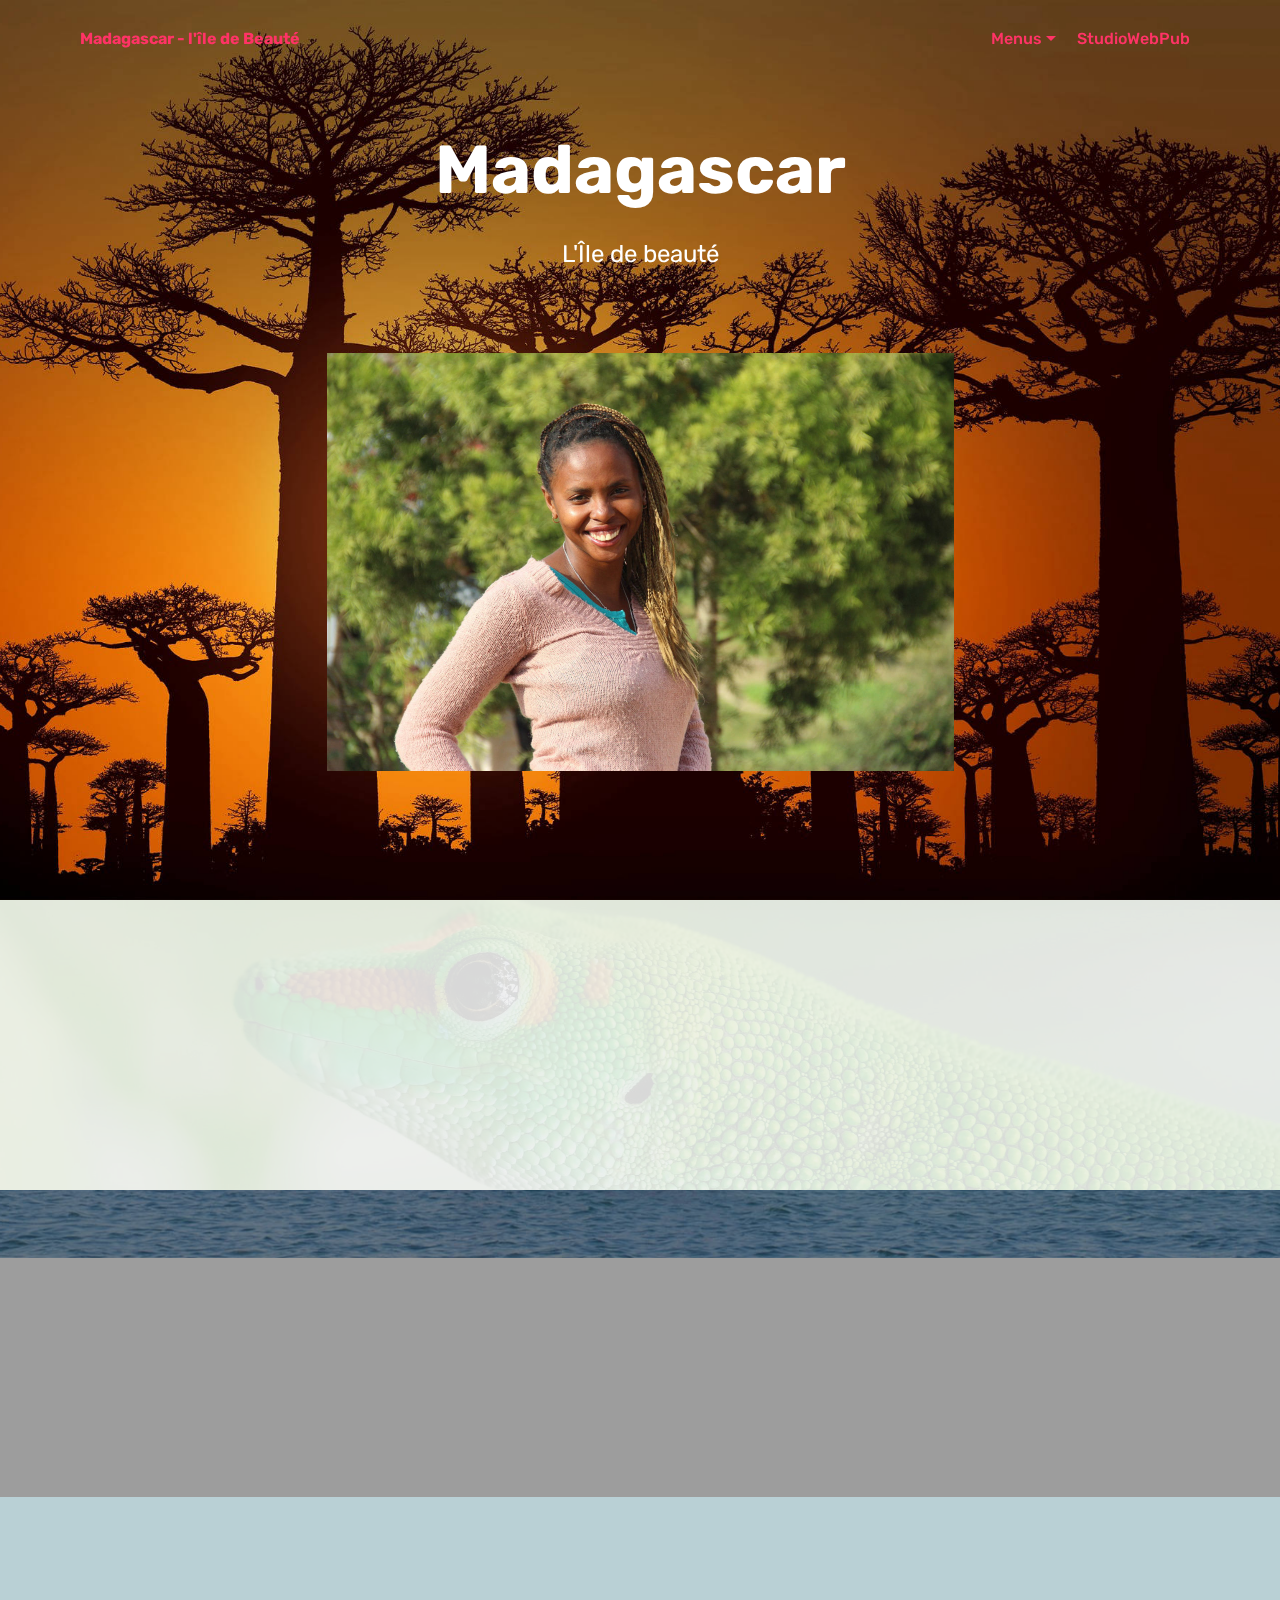
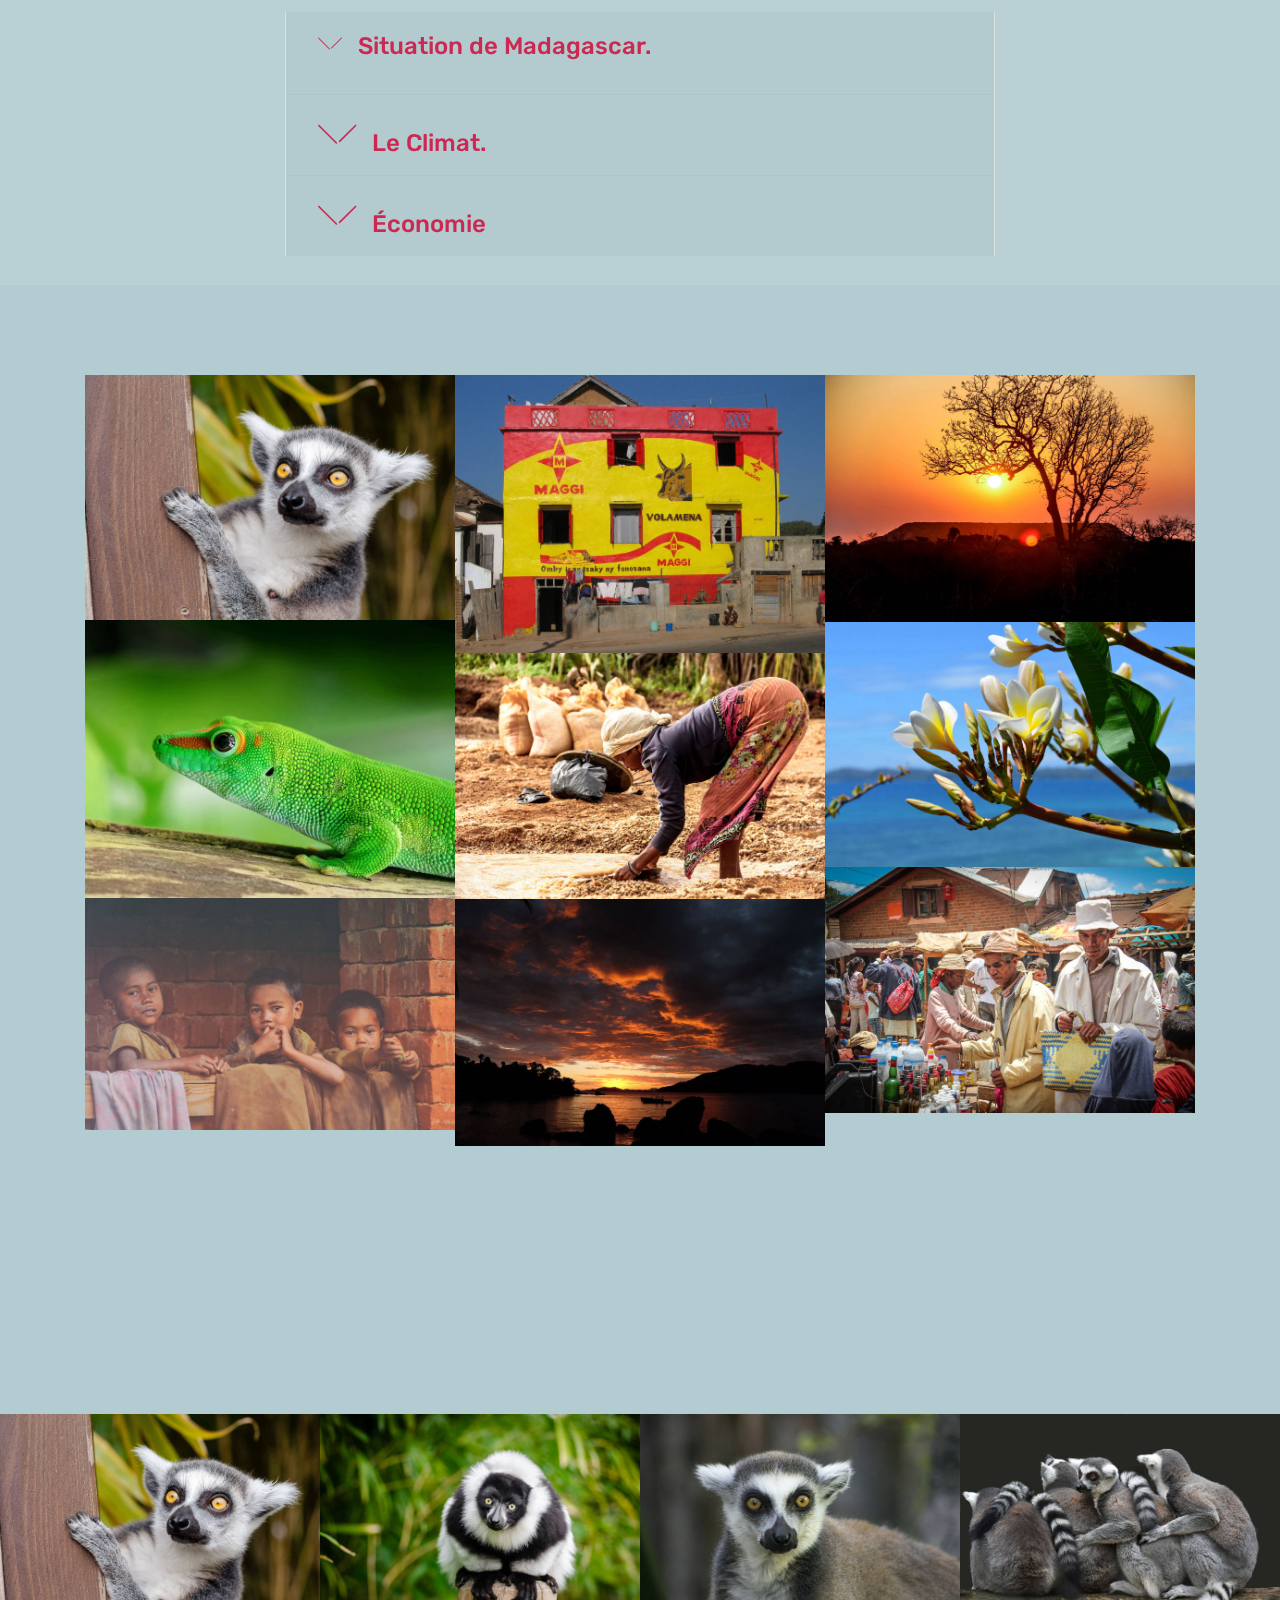
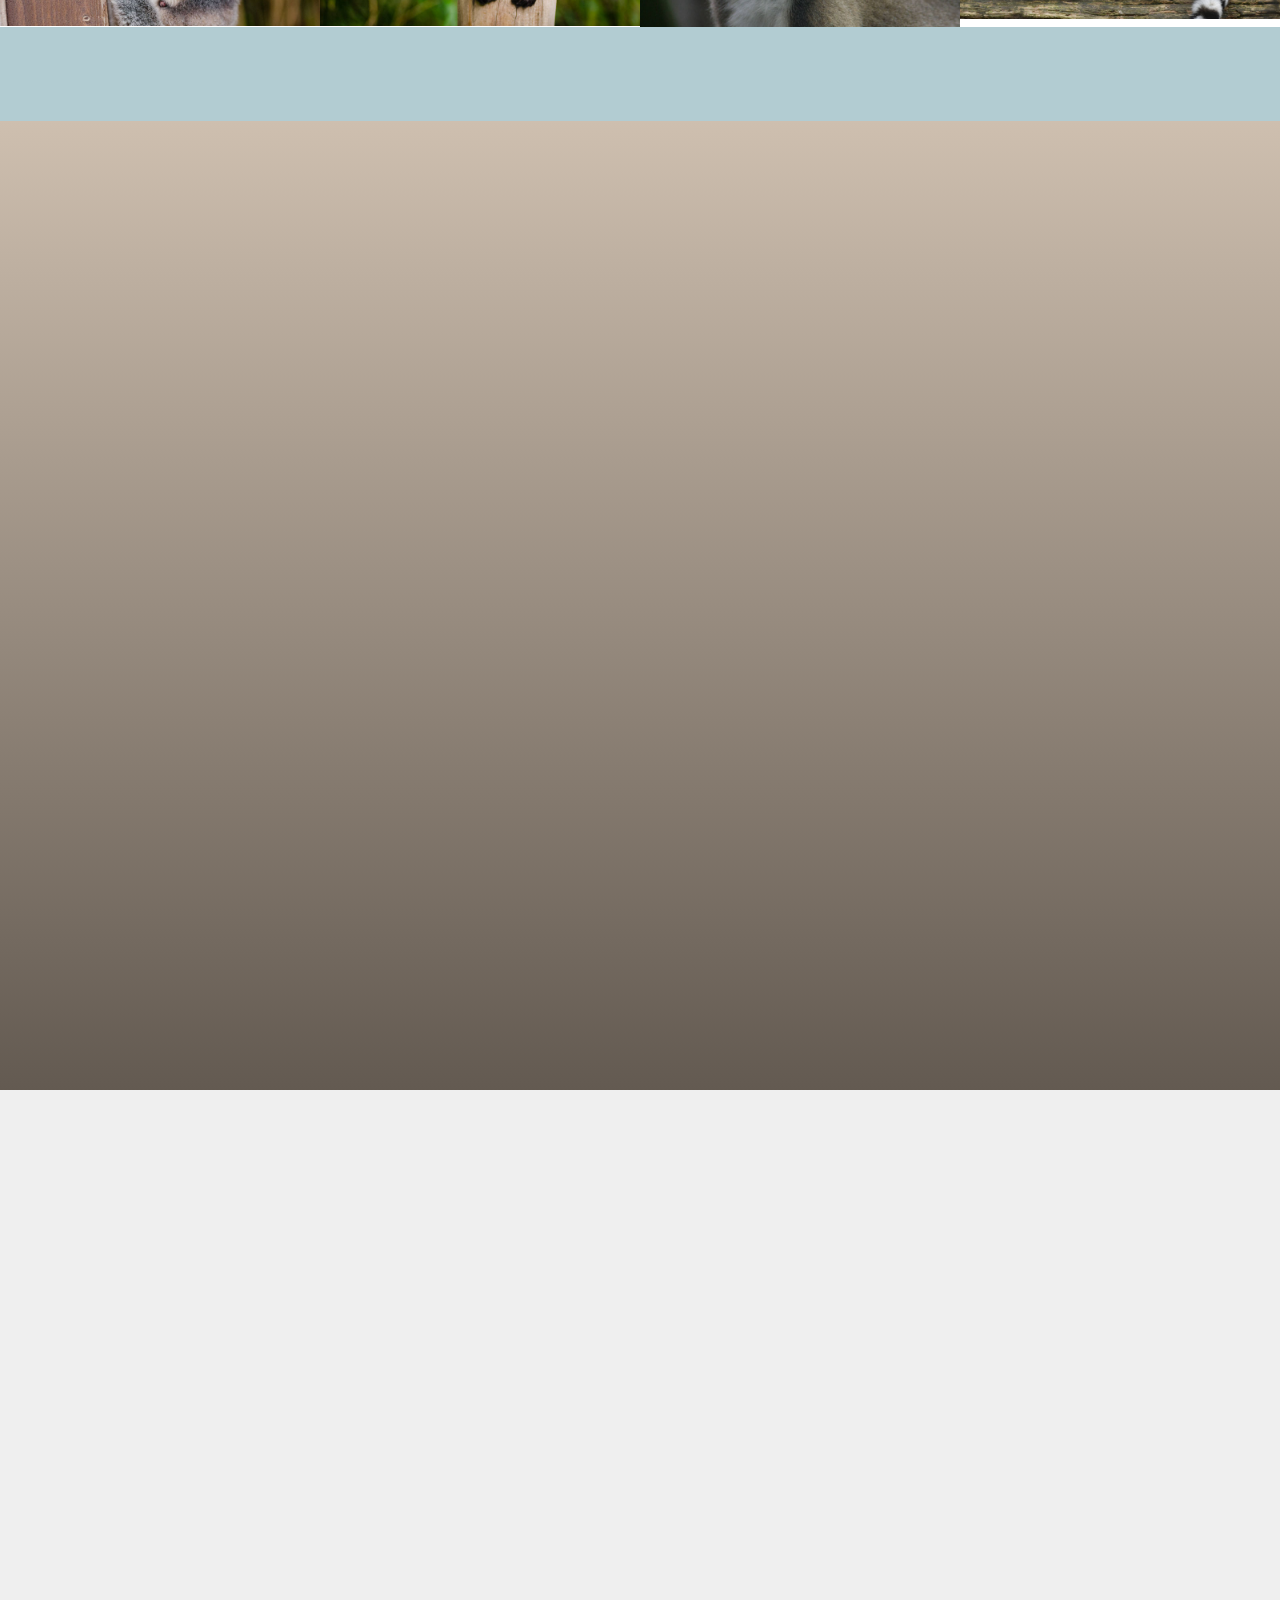
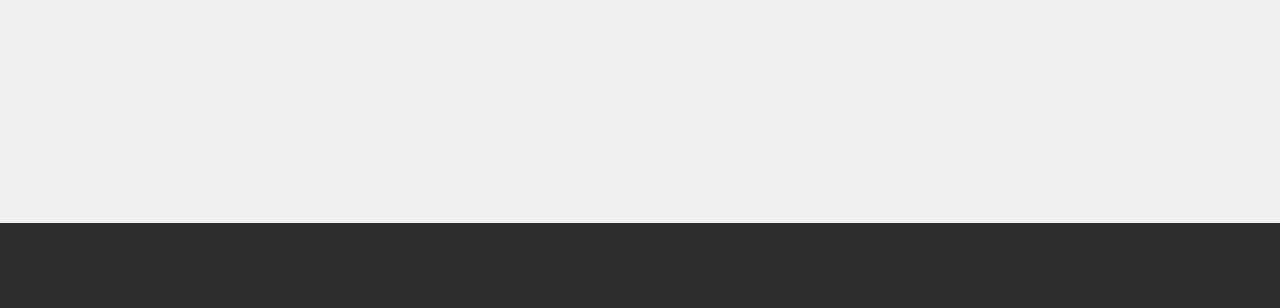
<file: index.html>
<!DOCTYPE html>
<html  >
<head>
  <!-- Site made with Mobirise Website Builder v4.10.5, https://mobirise.com -->
  <meta charset="UTF-8">
  <meta http-equiv="X-UA-Compatible" content="IE=edge">
  <meta name="generator" content="Mobirise v4.10.5, mobirise.com">
  <meta name="viewport" content="width=device-width, initial-scale=1, minimum-scale=1">
  <link rel="shortcut icon" href="assets/images/drapeau.ico" type="image/x-icon">
  <meta name="description" content="">
  
  <title>Madagascar Accueil</title>
  <link rel="stylesheet" href="assets/web/assets/mobirise-icons/mobirise-icons.css">
  <link rel="stylesheet" href="assets/tether/tether.min.css">
  <link rel="stylesheet" href="assets/soundcloud-plugin/style.css">
  <link rel="stylesheet" href="assets/bootstrap/css/bootstrap.min.css">
  <link rel="stylesheet" href="assets/bootstrap/css/bootstrap-grid.min.css">
  <link rel="stylesheet" href="assets/bootstrap/css/bootstrap-reboot.min.css">
  <link rel="stylesheet" href="assets/dropdown/css/style.css">
  <link rel="stylesheet" href="assets/animatecss/animate.min.css">
  <link rel="stylesheet" href="assets/socicon/css/styles.css">
  <link rel="stylesheet" href="assets/theme/css/style.css">
  <link rel="stylesheet" href="assets/gallery/style.css">
  <link rel="stylesheet" href="assets/mobirise/css/mbr-additional.css" type="text/css">
  
  
  
</head>
<body>
  <section class="menu cid-rti1UTtaSU" once="menu" id="menu2-f">

    

    <nav class="navbar navbar-expand beta-menu navbar-dropdown align-items-center navbar-toggleable-sm bg-color transparent">
        <button class="navbar-toggler navbar-toggler-right" type="button" data-toggle="collapse" data-target="#navbarSupportedContent" aria-controls="navbarSupportedContent" aria-expanded="false" aria-label="Toggle navigation">
            <div class="hamburger">
                <span></span>
                <span></span>
                <span></span>
                <span></span>
            </div>
        </button>
        <div class="menu-logo">
            <div class="navbar-brand">
                
                <span class="navbar-caption-wrap"><a class="navbar-caption text-secondary display-4" href="Accueil.html">Madagascar - l'île de Beauté</a></span>
            </div>
        </div>
        <div class="collapse navbar-collapse" id="navbarSupportedContent">
            <ul class="navbar-nav nav-dropdown nav-right" data-app-modern-menu="true"><li class="nav-item dropdown">
                    <a class="nav-link link dropdown-toggle text-secondary display-4" href="Accueil.html" data-toggle="dropdown-submenu" aria-expanded="true">Menus
                    </a><div class="dropdown-menu"><a class="dropdown-item text-secondary display-4" href="Accueil.html">Accueil</a><a class="text-secondary dropdown-item display-4" href="page1.html" aria-expanded="false">Les lémuriens</a><a class="text-secondary dropdown-item display-4" href="page2.html" aria-expanded="true">La Vanille</a><a class="text-secondary dropdown-item display-4" href="page2.html" aria-expanded="true">Vidéos</a></div>
                </li><li class="nav-item">
                    <a class="nav-link link text-secondary display-4" href="https://www.studiowebpub.com/" target="_blank">StudioWebPub</a>
                </li></ul>
            
        </div>
    </nav>
</section>

<section class="engine"><a href="https://mobirise.info/s">free bootstrap themes</a></section><section class="header4 cid-rtcMzWdUbi mbr-fullscreen mbr-parallax-background" id="header4-0">

    

    

    <div class="container">
        <div class="row justify-content-md-center">
            <div class="media-content col-md-10">
                <h1 class="mbr-section-title align-center mbr-white pb-3 mbr-bold mbr-fonts-style display-1">
                    Madagascar</h1>
                
                <div class="mbr-text align-center mbr-white pb-3">
                    <p class="mbr-text mbr-fonts-style display-5">
                        L'Île de beauté</p>
                </div>
                
            </div>
            <div class="mbr-figure pt-5">
                <img src="assets/images/mbr-1254x836.jpg" alt="Mobirise" title="" style="width: 55%;">
            </div>
        </div>
    </div>
</section>

<section class="cid-rvh04OqZhs" id="social-buttons3-17">
    
    

    <div class="mbr-overlay" style="opacity: 0.9; background-color: rgb(239, 239, 239);">
    </div>

    <div class="container">
        <div class="media-container-row">
            <div class="col-md-8 align-center">
                <h2 class="pb-3 mbr-section-title mbr-fonts-style display-5">
                    Partagez cette page !<br></h2>
                <div>
                    <div class="mbr-social-likes">
                        <span class="btn btn-social socicon-bg-facebook facebook mx-2" title="Share link on Facebook">
                            <i class="socicon socicon-facebook"></i>
                        </span>
                        <span class="btn btn-social twitter socicon-bg-twitter mx-2" title="Share link on Twitter">
                            <i class="socicon socicon-twitter"></i>
                        </span>
                        
                        <span class="btn btn-social vkontakte socicon-bg-vkontakte mx-2" title="Share link on VKontakte">
                            <i class="socicon socicon-vkontakte"></i>
                        </span>
                        <span class="btn btn-social odnoklassniki socicon-bg-odnoklassniki mx-2" title="Share link on Odnoklassniki">
                            <i class="socicon socicon-odnoklassniki"></i>
                        </span>
                        <span class="btn btn-social pinterest socicon-bg-pinterest mx-2" title="Share link on Pinterest">
                            <i class="socicon socicon-pinterest"></i>
                        </span>
                        <span class="btn btn-social mailru socicon-bg-mail mx-2" title="Share link on Mailru">
                            <i class="socicon socicon-mail"></i>
                        </span>
                    </div>
                </div>
            </div>
        </div>
    </div>
</section>

<section class="mbr-section content5 cid-rtcNwklawW mbr-parallax-background" id="content5-1">

    

    <div class="mbr-overlay" style="opacity: 0.4; background-color: rgb(35, 35, 35);">
    </div>

    <div class="container">
        <div class="media-container-row">
            <div class="title col-12 col-md-8">
                <h2 class="align-center mbr-bold mbr-white pb-3 mbr-fonts-style display-2">Une île immense...&nbsp;</h2>
                <h3 class="mbr-section-subtitle align-center mbr-light mbr-white pb-3 mbr-fonts-style display-5">Un pays situé au large de la côte sud-est de l'Afrique</h3>
                
                
            </div>
        </div>
    </div>
</section>

<section class="accordion1 cid-rtilWLW1qi mbr-parallax-background" id="accordion1-k">

    

    <div class="mbr-overlay" style="opacity: 0.9; background-color: rgb(178, 204, 210);">
    </div>
    <div class="container">
        <div class="media-container-row">
            <div class="col-12 col-md-8">
                <div class="section-head text-center space30">
                    <h2 class="mbr-section-title pb-5 mbr-fonts-style display-5">
                        Madagascar en Bref...</h2>
                </div>
                <div class="clearfix"></div>
                <div id="bootstrap-accordion_4" class="panel-group accordionStyles accordion" role="tablist" aria-multiselectable="true">
                    <div class="card">
                        <div class="card-header" role="tab" id="headingOne">
                            <a role="button" class="panel-title collapsed text-black" data-toggle="collapse" data-core="" href="#collapse1_4" aria-expanded="false" aria-controls="collapse1">
                                <h4 class="mbr-fonts-style display-5"><p>
                                    <span class="sign mbr-iconfont mbri-arrow-down inactive"></span>Situation de Madagascar.</p></h4>
                            </a>
                        </div>
                        <div id="collapse1_4" class="panel-collapse noScroll collapse " role="tabpanel" aria-labelledby="headingOne" data-parent="#bootstrap-accordion_4">
                            <div class="panel-body p-4">
                                <p class="mbr-fonts-style panel-text display-7">
                                   Madagascar, (république de Madagascar), en malgache Madagasikara (Repoblikan'i Madagasikara), est un État insulaire d'Afrique constitué d'une grande île de l'océan Indien que le canal de Mozambique sépare du reste du continent. C’est la cinquième plus grande île du monde après l'Australie, le Groenland, la Nouvelle-Guinée et Bornéo. Longue de 1 580 km et large de 580 km, Madagascar couvre une superficie de 587 000 km2. Sa capitale est Antananarivo et le pays a pour monnaie l'ariary. Il est entouré par d'autres îles et archipels dont l'île Maurice, les Seychelles, Mayotte, les Comores et La Réunion.</p>
                            </div>
                        </div>
                    </div>
                    <div class="card">
                        <div class="card-header" role="tab" id="headingTwo">
                            <a role="button" class="collapsed panel-title text-black" data-toggle="collapse" data-core="" href="#collapse2_4" aria-expanded="false" aria-controls="collapse2">
                                <h4 class="mbr-fonts-style display-5">
                                    <span class="sign mbr-iconfont mbri-arrow-down inactive"></span>Le Climat.</h4>
                            </a>
                            
                        </div>
                        <div id="collapse2_4" class="panel-collapse noScroll collapse" role="tabpanel" aria-labelledby="headingTwo" data-parent="#bootstrap-accordion_4">
                            <div class="panel-body p-4">
                                <p class="mbr-fonts-style panel-text display-7">Madagascar est découpé en cinq zones climatiques :
<br>1 - Au nord et nord-ouest, la région reçoit des pluies annuelles abondantes pendant la mousson, période qui dure de décembre à avril. Le climat est de type tropical et les températures varient de 15 à 37 °C.
<br>2 - Sur la côte est, du nord-est au sud-est, règne un climat tropical humide et la côte rectiligne est exposée annuellement aux alizés et aux cyclones dévastateurs, entre les mois de janvier et mars.
<br>3 - La grande région de l’ouest de Madagascar est moins pluvieuse que la précédente et se caractérise par des savanes. Les températures y varient de 6 °C à 37 °C.
<br>4 - Au centre de l’île, les Hautes Terres se trouvent à une altitude qui varie de 1 200 à 1 500 m. Le climat peut être assimilé à un climat de type subtropical à pluies estivales dominantes, avec des températures annuelles moyennes de l’ordre de 20 °C.
<br>5 - L’extrême sud de la Grande Île est très sec et les pluies sont rares. L’amplitude thermique est très élevée allant de −6 °C à 40 °C. Le climat est de type subdésertique.
<br>L’île subit l’influence des alizés et de la mousson. Il existe deux saisons : la saison des pluies (saison chaude), de novembre à avril, et la saison sèche (saison fraîche), de mai à octobre.&nbsp;<br>Très étirée entre l'équateur et le tropique du Capricorne, Madagascar présente une palette de paysages d'une diversité prodigieuse. Récifs de corail, plages de sable fin, arbres du voyageur, allées de baobabs, jungle aquatique, savanes. La côte nord-ouest est protégée par une barrière corallienne comme un atoll. Le littoral oriental est une chaîne de falaises couronnées d'arbres géants. À l'intérieur, au nord, des cuvettes fertiles ; au sud, une brousse d'épineux ; au centre, des montagnes.
<br>L'île n’abrite plus qu’une partie de sa forêt primaire, mais elle reste un des endroits les plus riches en termes de biodiversité sur la planète, avec de nombreuses espèces de faune et de flore endémiques.<br></p>
                            </div>
                        </div>
                    </div>
                    <div class="card">
                        <div class="card-header" role="tab" id="headingThree">
                            <a role="button" class="collapsed text-black panel-title" data-toggle="collapse" data-core="" href="#collapse3_4" aria-expanded="false" aria-controls="collapse3">
                                <h4 class="mbr-fonts-style display-5">
                                    <span class="sign mbr-iconfont mbri-arrow-down inactive"></span>Économie</h4>
                            </a>
                        </div>
                        <div id="collapse3_4" class="panel-collapse noScroll collapse" role="tabpanel" aria-labelledby="headingThree" data-parent="#bootstrap-accordion_4">
                            <div class="panel-body p-4">
                                <p class="mbr-fonts-style panel-text display-7"><strong>L'économie de Madagascar </strong>repose essentiellement sur l'agriculture. Elle se remet en marche depuis la crise de 2001 et de la crise de 2009. Madagascar est classé en 154e position sur 188 pays, selon l'indicateur annuel du développement humain (IDH) du PNUD (chiffre 2014)3. Les catastrophes naturelles (cyclones et inondation) et les crises politiques cycliques liés à la corruption et à la mauvaise gouvernance sont les causes de la pauvreté et du retard en matière de développement.<br><br></p>
                            </div>
                        </div>
                    </div>
                    
                    
                    
                </div>
            </div>
        </div>
    </div>
</section>

<section class="mbr-gallery mbr-slider-carousel cid-rtcS7lHxmX" id="gallery4-3">

    

    <div class="container">
        <div><!-- Gallery --><div class="gallery-row"><div class="mbr-gallery-layout-default"><div class="row justify-content-center m-0"><div class="row-first row justify-content-center m-0 col-md-10 p-0 col-lg-4"><div class="mbr-gallery-item false p-0" data-video-url="false"><div href="#lb-gallery4-3" data-slide-to="0" data-toggle="modal"><img src="assets/images/mbr-1-1920x1271-800x530.jpg" alt="" title=""><span class="icon-focus"></span></div></div><div class="mbr-gallery-item false p-0" data-video-url="false"><div href="#lb-gallery4-3" data-slide-to="1" data-toggle="modal"><img src="assets/images/mbr-1920x1440-800x600.jpg" alt="" title=""><span class="icon-focus"></span></div></div><div class="mbr-gallery-item false p-0" data-video-url="false"><div href="#lb-gallery4-3" data-slide-to="2" data-toggle="modal"><img src="assets/images/mbr-1920x1203-800x501.jpg" alt="" title=""><span class="icon-focus"></span></div></div></div><div class="row-second row justify-content-center m-0 col-md-10 p-0 col-lg-4"><div class="mbr-gallery-item false p-0" data-video-url="false"><div href="#lb-gallery4-3" data-slide-to="3" data-toggle="modal"><img src="assets/images/mbr-1-1920x1440-800x600.jpg" alt="" title=""><span class="icon-focus"></span></div></div><div class="mbr-gallery-item false p-0" data-video-url="false"><div href="#lb-gallery4-3" data-slide-to="4" data-toggle="modal"><img src="assets/images/mbr-5-1920x1280-800x533.jpg" alt="" title=""><span class="icon-focus"></span></div></div><div class="mbr-gallery-item false p-0" data-video-url="false"><div href="#lb-gallery4-3" data-slide-to="5" data-toggle="modal"><img src="assets/images/mbr-2-1920x1280-800x533.jpg" alt="" title=""><span class="icon-focus"></span></div></div></div><div class="row-third row justify-content-center m-0 col-md-10 p-0 col-lg-4"><div class="mbr-gallery-item false p-0" data-video-url="false"><div href="#lb-gallery4-3" data-slide-to="6" data-toggle="modal"><img src="assets/images/mbr-1920x1279-800x533.jpg" alt="" title=""><span class="icon-focus"></span></div></div><div class="mbr-gallery-item false p-0" data-video-url="false"><div href="#lb-gallery4-3" data-slide-to="7" data-toggle="modal"><img src="assets/images/mbr-2-1920x1271-800x530.jpg" alt="" title=""><span class="icon-focus"></span></div></div><div class="mbr-gallery-item false p-0" data-video-url="false"><div href="#lb-gallery4-3" data-slide-to="8" data-toggle="modal"><img src="assets/images/mbr-3-1920x1280-800x533.jpg" alt="" title=""><span class="icon-focus"></span></div></div></div></div><div class="clearfix"></div></div></div><!-- Lightbox --><div data-app-prevent-settings="" class="mbr-slider modal fade carousel slide" tabindex="-1" data-keyboard="true" data-interval="false" id="lb-gallery4-3"><div class="modal-dialog"><div class="modal-content"><div class="modal-body"><div class="carousel-inner"><div class="carousel-item"><img src="assets/images/mbr-1-1920x1271.jpg" alt="" title=""></div><div class="carousel-item"><img src="assets/images/mbr-1920x1440.jpg" alt="" title=""></div><div class="carousel-item"><img src="assets/images/mbr-1920x1203.jpg" alt="" title=""></div><div class="carousel-item"><img src="assets/images/mbr-1-1920x1440.jpg" alt="" title=""></div><div class="carousel-item active"><img src="assets/images/mbr-5-1920x1280.jpg" alt="" title=""></div><div class="carousel-item"><img src="assets/images/mbr-2-1920x1280.jpg" alt="" title=""></div><div class="carousel-item"><img src="assets/images/mbr-1920x1279.jpg" alt="" title=""></div><div class="carousel-item"><img src="assets/images/mbr-2-1920x1271.jpg" alt="" title=""></div><div class="carousel-item"><img src="assets/images/mbr-3-1920x1280.jpg" alt="" title=""></div><div class="carousel-item"><img src="assets/images/mbr-1600x1200.jpg" alt="" title=""></div></div><a class="carousel-control carousel-control-prev" role="button" data-slide="prev" href="#lb-gallery4-3"><span class="mbri-left mbr-iconfont" aria-hidden="true"></span><span class="sr-only">Previous</span></a><a class="carousel-control carousel-control-next" role="button" data-slide="next" href="#lb-gallery4-3"><span class="mbri-right mbr-iconfont" aria-hidden="true"></span><span class="sr-only">Next</span></a><a class="close" href="#" role="button" data-dismiss="modal"><span class="sr-only">Close</span></a></div></div></div></div></div>
    </div>

</section>

<section class="mbr-section article content1 cid-rtcWowszBE" id="content1-4">
    
     

    <div class="container">
        <div class="media-container-row">
            <div class="mbr-text col-12 mbr-fonts-style display-7 col-md-12"><p><strong>Les lémuriens </strong>sont une espèce de singe endémique de Madagascar. Les cinq familles de ce singe atypique sont uniquement observables aux quatre coins de « la grande île ». On le trouvera dans les parcs nationaux, les réserves naturelles ou dans son plus simple habitat, la forêt tropicale. Symbole de la faune malgache, il embellira vos sorties au détour d’une randonnée en forêt, lors de vos sorties dans le grand sud ou au cours d’un circuit birdwatching.</p></div>
        </div>
    </div>
</section>

<section class="mbr-gallery mbr-slider-carousel cid-rtcXnnQksD" id="gallery3-5">

    

    <div>
        <div><!-- Filter --><!-- Gallery --><div class="mbr-gallery-row"><div class="mbr-gallery-layout-default"><div><div><div class="mbr-gallery-item mbr-gallery-item--p0" data-video-url="false" data-tags="Impressionnant"><div href="#lb-gallery3-5" data-slide-to="0" data-toggle="modal"><img src="assets/images/mbr-1-1920x1271-800x530.jpg" alt="" title=""><span class="icon-focus"></span></div></div><div class="mbr-gallery-item mbr-gallery-item--p0" data-video-url="false" data-tags="Adaptatif"><div href="#lb-gallery3-5" data-slide-to="1" data-toggle="modal"><img src="assets/images/mbr-3-1920x1271-800x530.jpg" alt="" title=""><span class="icon-focus"></span></div></div><div class="mbr-gallery-item mbr-gallery-item--p0" data-video-url="false" data-tags="Créatif"><div href="#lb-gallery3-5" data-slide-to="2" data-toggle="modal"><img src="assets/images/mbr-1920x1275-800x531.jpg" alt="" title=""><span class="icon-focus"></span></div></div><div class="mbr-gallery-item mbr-gallery-item--p0" data-video-url="false" data-tags="Impressionnant"><div href="#lb-gallery3-5" data-slide-to="3" data-toggle="modal"><img src="assets/images/mbr-1920x1232-800x513.jpg" alt="" title=""><span class="icon-focus"></span></div></div></div></div><div class="clearfix"></div></div></div><!-- Lightbox --><div data-app-prevent-settings="" class="mbr-slider modal fade carousel slide" tabindex="-1" data-keyboard="true" data-interval="false" id="lb-gallery3-5"><div class="modal-dialog"><div class="modal-content"><div class="modal-body"><div class="carousel-inner"><div class="carousel-item"><img src="assets/images/mbr-1-1920x1271.jpg" alt="" title=""></div><div class="carousel-item"><img src="assets/images/mbr-3-1920x1271.jpg" alt="" title=""></div><div class="carousel-item"><img src="assets/images/mbr-1920x1275.jpg" alt="" title=""></div><div class="carousel-item active"><img src="assets/images/mbr-1920x1232.jpg" alt="" title=""></div></div><a class="carousel-control carousel-control-prev" role="button" data-slide="prev" href="#lb-gallery3-5"><span class="mbri-left mbr-iconfont" aria-hidden="true"></span><span class="sr-only">Previous</span></a><a class="carousel-control carousel-control-next" role="button" data-slide="next" href="#lb-gallery3-5"><span class="mbri-right mbr-iconfont" aria-hidden="true"></span><span class="sr-only">Next</span></a><a class="close" href="#" role="button" data-dismiss="modal"><span class="sr-only">Close</span></a></div></div></div></div></div>
    </div>

</section>

<section class="mbr-section content8 cid-rthQkpl7fQ" id="content8-6">

    

    <div class="container">
        <div class="media-container-row title">
            <div class="col-12 col-md-8">
                <div class="mbr-section-btn align-center"><a class="btn btn-primary display-4" href="page1.html">EN SAVOIR PLUS</a></div>
            </div>
        </div>
    </div>
</section>

<section class="cid-rvgWmr42Dv" id="image3-16">

    

    <figure class="mbr-figure container">
            <div class="image-block" style="width: 53%;">
                <img src="assets/images/petiteencyclopdiemada-346x499.jpg" width="1400" alt="Mobirise" title="">
                
            </div>
    </figure>
</section>

<section class="header1 cid-rvgVDJsfBa" id="header16-15">

    

    

    <div class="container">
        <div class="row justify-content-md-center">
            <div class="col-md-10 align-center">
                <h1 class="mbr-section-title mbr-bold pb-3 mbr-fonts-style display-1">Petite encyclopédie du Grand Sud de Madagascar&nbsp;</h1>
                
                <p class="mbr-text pb-3 mbr-fonts-style display-5">
                    Cet ouvrage consacré à la partie méridionale de Madagascar se veut novateur et adapté à la demande simultanée de différents types de lecteurs : résidents, opérateurs économiques et environnementaux, voyageurs, étudiants, érudits ou simples curieux. Il s'agit d'une encyclopédie à classement alphabétique où apparaissent des termes en français, d'autres en langue malgache, sans parler de nombreux noms propres, principalement des toponymes. Aux plus de 2 200 entrées alphabétiques s'ajoute une abondante illustration.</p>
                <div class="mbr-section-btn"><a class="btn btn-md btn-black-outline display-4" href="https://amzn.to/2XrKNcZ" target="_blank">EN SAVOIR PLUS</a></div>
            </div>
        </div>
    </div>

</section>

<section once="footers" class="cid-rvhkcAMkXa" id="footer6-18">

    

    

    <div class="container">
        <div class="media-container-row align-center mbr-white">
            <div class="col-12">
                <p class="mbr-text mb-0 mbr-fonts-style display-7"><a href="https://www.studiowebpub.com/" target="_blank">
                    © Copyright 2019 Mikao-Diffusion - Tous droits réservés - Création StudioWebPub&nbsp;</a></p>
            </div>
        </div>
    </div>
</section>


  <script src="assets/web/assets/jquery/jquery.min.js"></script>
  <script src="assets/popper/popper.min.js"></script>
  <script src="assets/tether/tether.min.js"></script>
  <script src="assets/bootstrap/js/bootstrap.min.js"></script>
  <script src="assets/viewportchecker/jquery.viewportchecker.js"></script>
  <script src="assets/dropdown/js/nav-dropdown.js"></script>
  <script src="assets/dropdown/js/navbar-dropdown.js"></script>
  <script src="assets/touchswipe/jquery.touch-swipe.min.js"></script>
  <script src="assets/vimeoplayer/jquery.mb.vimeo_player.js"></script>
  <script src="assets/smoothscroll/smooth-scroll.js"></script>
  <script src="assets/sociallikes/social-likes.js"></script>
  <script src="assets/mbr-switch-arrow/mbr-switch-arrow.js"></script>
  <script src="assets/masonry/masonry.pkgd.min.js"></script>
  <script src="assets/imagesloaded/imagesloaded.pkgd.min.js"></script>
  <script src="assets/bootstrapcarouselswipe/bootstrap-carousel-swipe.js"></script>
  <script src="assets/parallax/jarallax.min.js"></script>
  <script src="assets/theme/js/script.js"></script>
  <script src="assets/gallery/player.min.js"></script>
  <script src="assets/gallery/script.js"></script>
  <script src="assets/slidervideo/script.js"></script>
  
  
 <div id="scrollToTop" class="scrollToTop mbr-arrow-up"><a style="text-align: center;"><i class="mbr-arrow-up-icon mbr-arrow-up-icon-cm cm-icon cm-icon-smallarrow-up"></i></a></div>
    <input name="animation" type="hidden">
  </body>
</html>
</file>
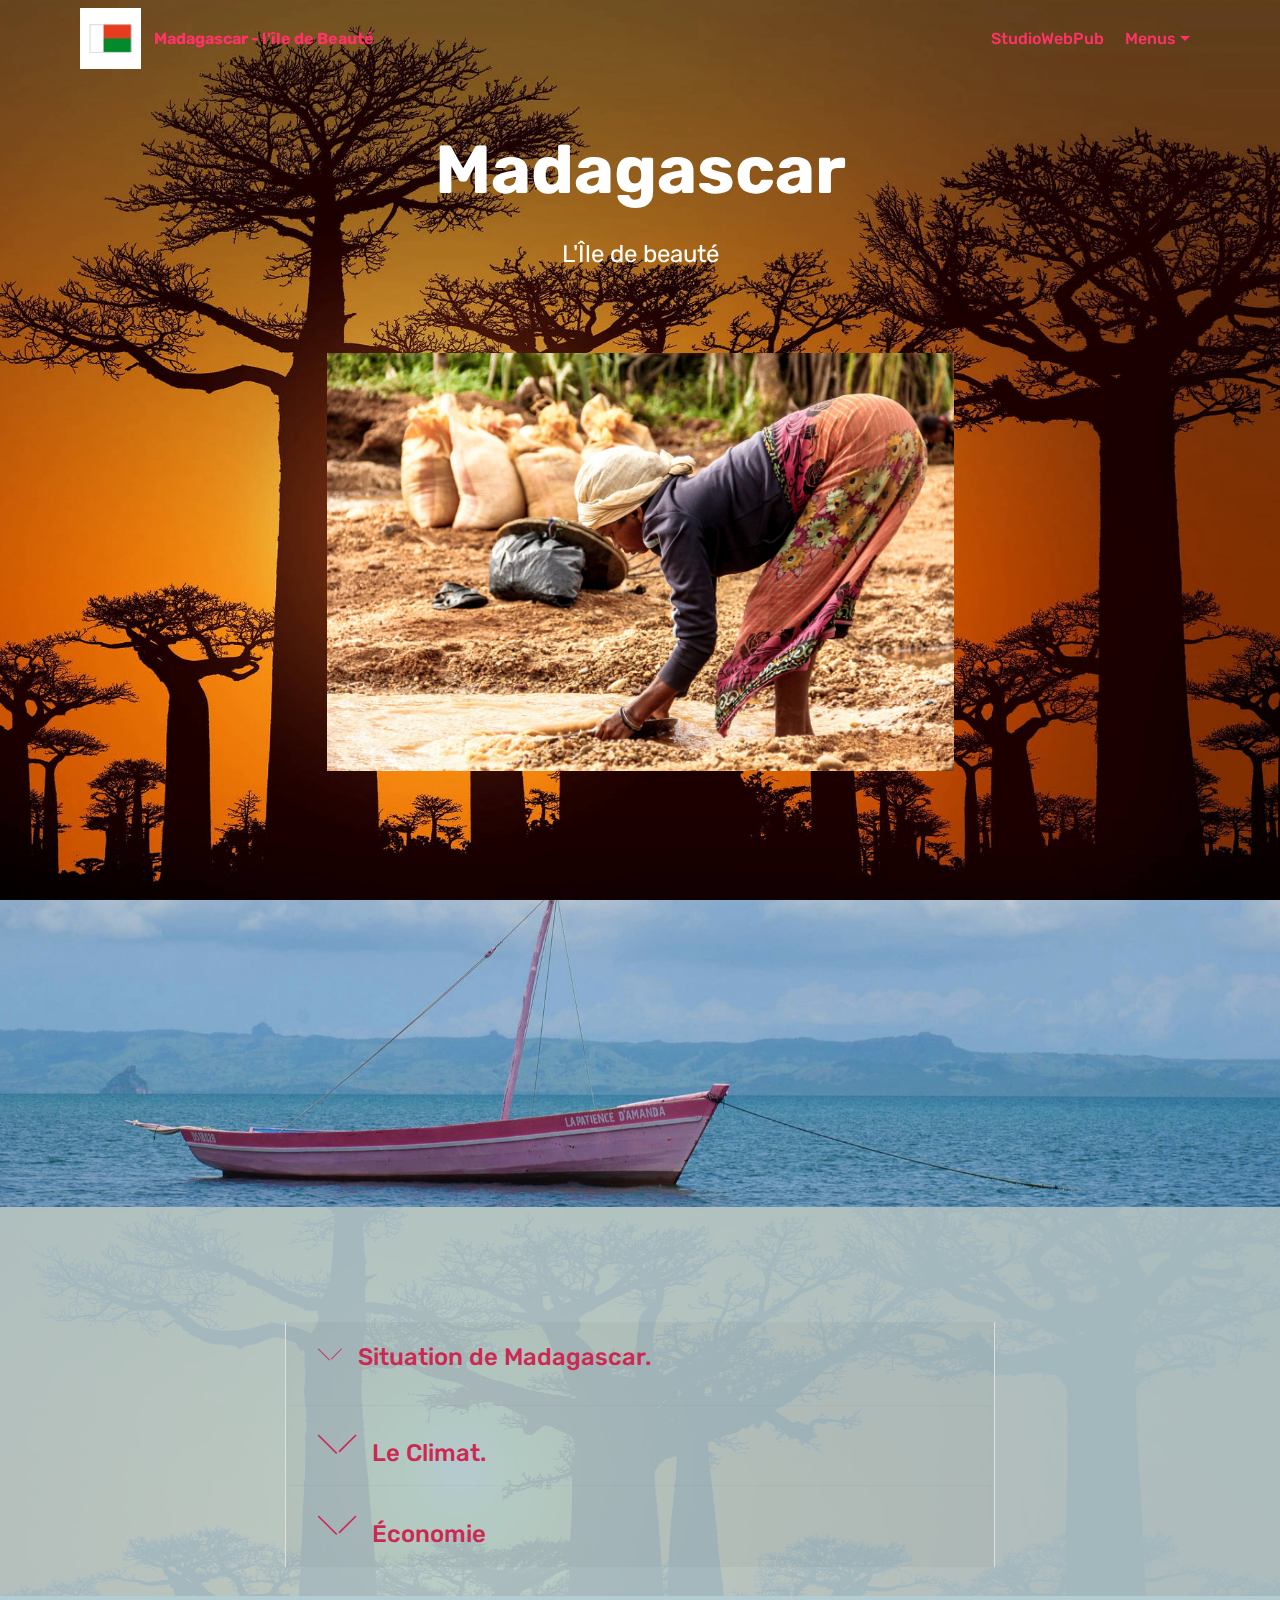
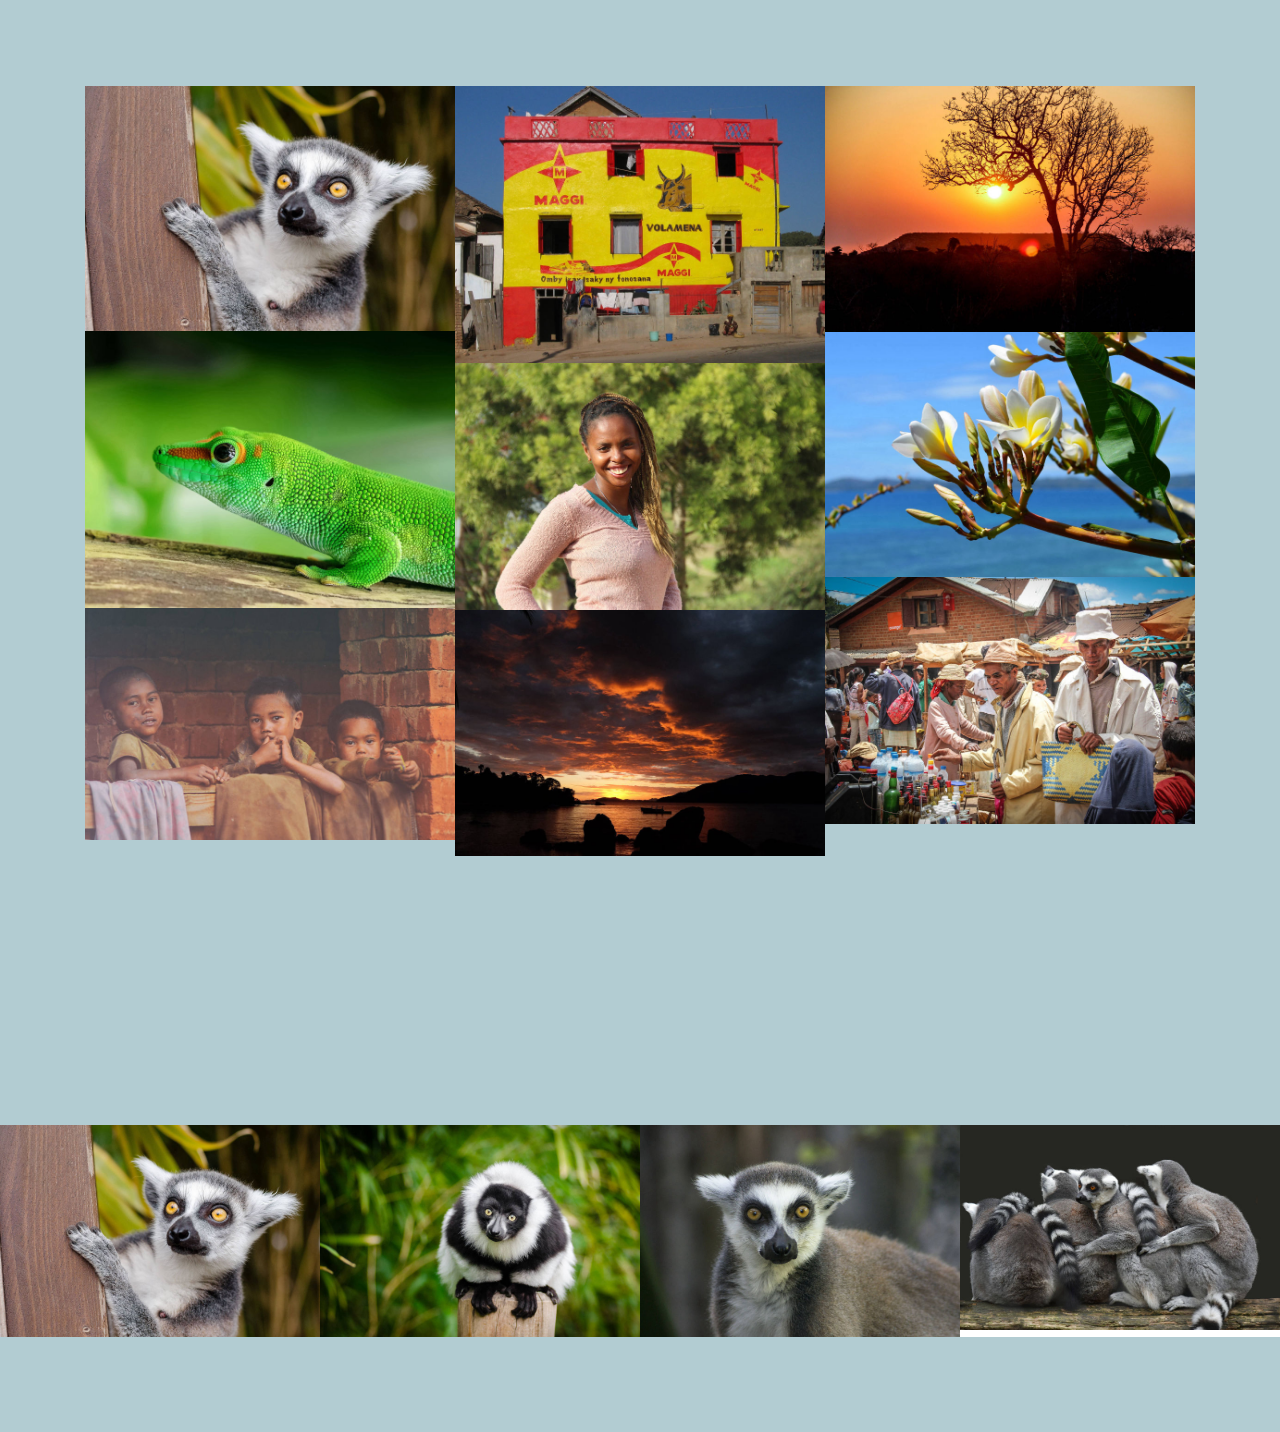
<file: Accueil.html>
<!DOCTYPE html>
<html  >
<head>
  <!-- Site made with Mobirise Website Builder v4.10.0, https://mobirise.com -->
  <meta charset="UTF-8">
  <meta http-equiv="X-UA-Compatible" content="IE=edge">
  <meta name="generator" content="Mobirise v4.10.0, mobirise.com">
  <meta name="viewport" content="width=device-width, initial-scale=1, minimum-scale=1">
  <link rel="shortcut icon" href="assets/images/drapeau.ico" type="image/x-icon">
  <meta name="description" content="">
  
  <title>Madagascar Accueil</title>
  <link rel="stylesheet" href="assets/web/assets/mobirise-icons/mobirise-icons.css">
  <link rel="stylesheet" href="assets/tether/tether.min.css">
  <link rel="stylesheet" href="assets/soundcloud-plugin/style.css">
  <link rel="stylesheet" href="assets/bootstrap/css/bootstrap.min.css">
  <link rel="stylesheet" href="assets/bootstrap/css/bootstrap-grid.min.css">
  <link rel="stylesheet" href="assets/bootstrap/css/bootstrap-reboot.min.css">
  <link rel="stylesheet" href="assets/animatecss/animate.min.css">
  <link rel="stylesheet" href="assets/dropdown/css/style.css">
  <link rel="stylesheet" href="assets/theme/css/style.css">
  <link rel="stylesheet" href="assets/gallery/style.css">
  <link rel="stylesheet" href="assets/mobirise/css/mbr-additional.css" type="text/css">
  
  
  
</head>
<body>
  <section class="menu cid-rti1UTtaSU" once="menu" id="menu2-f">

    

    <nav class="navbar navbar-expand beta-menu navbar-dropdown align-items-center navbar-toggleable-sm bg-color transparent">
        <button class="navbar-toggler navbar-toggler-right" type="button" data-toggle="collapse" data-target="#navbarSupportedContent" aria-controls="navbarSupportedContent" aria-expanded="false" aria-label="Toggle navigation">
            <div class="hamburger">
                <span></span>
                <span></span>
                <span></span>
                <span></span>
            </div>
        </button>
        <div class="menu-logo">
            <div class="navbar-brand">
                <span class="navbar-logo">
                    <a href="Accueil.html">
                        <img src="assets/images/drapeau.ico" alt="Mobirise" title="" style="height: 3.8rem;">
                    </a>
                </span>
                <span class="navbar-caption-wrap"><a class="navbar-caption text-secondary display-4" href="Accueil.html">Madagascar - l'île de Beauté</a></span>
            </div>
        </div>
        <div class="collapse navbar-collapse" id="navbarSupportedContent">
            <ul class="navbar-nav nav-dropdown nav-right" data-app-modern-menu="true"><li class="nav-item">
                    <a class="nav-link link text-secondary display-4" href="https://www.studiowebpub.com/" target="_blank">StudioWebPub</a>
                </li><li class="nav-item dropdown open">
                    <a class="nav-link link dropdown-toggle text-secondary display-4" href="Accueil.html" data-toggle="dropdown-submenu" aria-expanded="true">Menus
                    </a><div class="dropdown-menu"><a class="dropdown-item text-secondary display-4" href="Accueil.html">Acceuil</a><a class="text-secondary dropdown-item display-4" href="page1.html" aria-expanded="false">Les lémuriens</a><a class="text-secondary dropdown-item display-4" href="page2.html" aria-expanded="true">Vidéos</a></div>
                </li></ul>
            
        </div>
    </nav>
</section>

<section class="engine"><a href="https://mobirise.info/l">free website templates</a></section><section class="header4 cid-rtcMzWdUbi mbr-fullscreen mbr-parallax-background" id="header4-0">

    

    

    <div class="container">
        <div class="row justify-content-md-center">
            <div class="media-content col-md-10">
                <h1 class="mbr-section-title align-center mbr-white pb-3 mbr-bold mbr-fonts-style display-1">
                    Madagascar</h1>
                
                <div class="mbr-text align-center mbr-white pb-3">
                    <p class="mbr-text mbr-fonts-style display-5">
                        L'Île de beauté</p>
                </div>
                
            </div>
            <div class="mbr-figure pt-5">
                <img src="assets/images/mbr-1368x912.jpg" alt="Mobirise" title="" style="width: 55%;">
            </div>
        </div>
    </div>
</section>

<section class="mbr-section content5 cid-rtcNwklawW" id="content5-1">

    

    

    <div class="container">
        <div class="media-container-row">
            <div class="title col-12 col-md-8">
                <h2 class="align-center mbr-bold mbr-white pb-3 mbr-fonts-style display-2">Une île immense...&nbsp;</h2>
                <h3 class="mbr-section-subtitle align-center mbr-light mbr-white pb-3 mbr-fonts-style display-5">Un pays situé au large de la côte sud-est de l'Afrique</h3>
                
                
            </div>
        </div>
    </div>
</section>

<section class="accordion1 cid-rtilWLW1qi" id="accordion1-k">

    

    <div class="mbr-overlay" style="opacity: 0.9; background-color: rgb(178, 204, 210);">
    </div>
    <div class="container">
        <div class="media-container-row">
            <div class="col-12 col-md-8">
                <div class="section-head text-center space30">
                    <h2 class="mbr-section-title pb-5 mbr-fonts-style display-5">
                        Madagascar en Bref...</h2>
                </div>
                <div class="clearfix"></div>
                <div id="bootstrap-accordion_7" class="panel-group accordionStyles accordion" role="tablist" aria-multiselectable="true">
                    <div class="card">
                        <div class="card-header" role="tab" id="headingOne">
                            <a role="button" class="panel-title collapsed text-black" data-toggle="collapse" data-core="" href="#collapse1_7" aria-expanded="false" aria-controls="collapse1">
                                <h4 class="mbr-fonts-style display-5"><p>
                                    <span class="sign mbr-iconfont mbri-arrow-down inactive"></span>Situation de Madagascar.</p></h4>
                            </a>
                        </div>
                        <div id="collapse1_7" class="panel-collapse noScroll collapse " role="tabpanel" aria-labelledby="headingOne" data-parent="#bootstrap-accordion_7">
                            <div class="panel-body p-4">
                                <p class="mbr-fonts-style panel-text display-7">
                                   Madagascar, (république de Madagascar), en malgache Madagasikara (Repoblikan'i Madagasikara), est un État insulaire d'Afrique constitué d'une grande île de l'océan Indien que le canal de Mozambique sépare du reste du continent. C’est la cinquième plus grande île du monde après l'Australie, le Groenland, la Nouvelle-Guinée et Bornéo. Longue de 1 580 km et large de 580 km, Madagascar couvre une superficie de 587 000 km2. Sa capitale est Antananarivo et le pays a pour monnaie l'ariary. Il est entouré par d'autres îles et archipels dont l'île Maurice, les Seychelles, Mayotte, les Comores et La Réunion.</p>
                            </div>
                        </div>
                    </div>
                    <div class="card">
                        <div class="card-header" role="tab" id="headingTwo">
                            <a role="button" class="collapsed panel-title text-black" data-toggle="collapse" data-core="" href="#collapse2_7" aria-expanded="false" aria-controls="collapse2">
                                <h4 class="mbr-fonts-style display-5">
                                    <span class="sign mbr-iconfont mbri-arrow-down inactive"></span>Le Climat.</h4>
                            </a>
                            
                        </div>
                        <div id="collapse2_7" class="panel-collapse noScroll collapse" role="tabpanel" aria-labelledby="headingTwo" data-parent="#bootstrap-accordion_7">
                            <div class="panel-body p-4">
                                <p class="mbr-fonts-style panel-text display-7">Madagascar est découpé en cinq zones climatiques :
<br>1 - Au nord et nord-ouest, la région reçoit des pluies annuelles abondantes pendant la mousson, période qui dure de décembre à avril. Le climat est de type tropical et les températures varient de 15 à 37 °C.
<br>2 - Sur la côte est, du nord-est au sud-est, règne un climat tropical humide et la côte rectiligne est exposée annuellement aux alizés et aux cyclones dévastateurs, entre les mois de janvier et mars.
<br>3 - La grande région de l’ouest de Madagascar est moins pluvieuse que la précédente et se caractérise par des savanes. Les températures y varient de 6 °C à 37 °C.
<br>4 - Au centre de l’île, les Hautes Terres se trouvent à une altitude qui varie de 1 200 à 1 500 m. Le climat peut être assimilé à un climat de type subtropical à pluies estivales dominantes, avec des températures annuelles moyennes de l’ordre de 20 °C.
<br>5 - L’extrême sud de la Grande Île est très sec et les pluies sont rares. L’amplitude thermique est très élevée allant de −6 °C à 40 °C. Le climat est de type subdésertique.
<br>L’île subit l’influence des alizés et de la mousson. Il existe deux saisons : la saison des pluies (saison chaude), de novembre à avril, et la saison sèche (saison fraîche), de mai à octobre.&nbsp;<br>Très étirée entre l'équateur et le tropique du Capricorne, Madagascar présente une palette de paysages d'une diversité prodigieuse. Récifs de corail, plages de sable fin, arbres du voyageur, allées de baobabs, jungle aquatique, savanes. La côte nord-ouest est protégée par une barrière corallienne comme un atoll. Le littoral oriental est une chaîne de falaises couronnées d'arbres géants. À l'intérieur, au nord, des cuvettes fertiles ; au sud, une brousse d'épineux ; au centre, des montagnes.
<br>L'île n’abrite plus qu’une partie de sa forêt primaire, mais elle reste un des endroits les plus riches en termes de biodiversité sur la planète, avec de nombreuses espèces de faune et de flore endémiques.<br></p>
                            </div>
                        </div>
                    </div>
                    <div class="card">
                        <div class="card-header" role="tab" id="headingThree">
                            <a role="button" class="collapsed text-black panel-title" data-toggle="collapse" data-core="" href="#collapse3_7" aria-expanded="false" aria-controls="collapse3">
                                <h4 class="mbr-fonts-style display-5">
                                    <span class="sign mbr-iconfont mbri-arrow-down inactive"></span>Économie</h4>
                            </a>
                        </div>
                        <div id="collapse3_7" class="panel-collapse noScroll collapse" role="tabpanel" aria-labelledby="headingThree" data-parent="#bootstrap-accordion_7">
                            <div class="panel-body p-4">
                                <p class="mbr-fonts-style panel-text display-7"><strong>L'économie de Madagascar </strong>repose essentiellement sur l'agriculture. Elle se remet en marche depuis la crise de 2001 et de la crise de 2009. Madagascar est classé en 154e position sur 188 pays, selon l'indicateur annuel du développement humain (IDH) du PNUD (chiffre 2014)3. Les catastrophes naturelles (cyclones et inondation) et les crises politiques cycliques liés à la corruption et à la mauvaise gouvernance sont les causes de la pauvreté et du retard en matière de développement.<br><br></p>
                            </div>
                        </div>
                    </div>
                    
                    
                    
                </div>
            </div>
        </div>
    </div>
</section>

<section class="mbr-gallery mbr-slider-carousel cid-rtcS7lHxmX" id="gallery4-3">

    

    <div class="container">
        <div><!-- Gallery --><div class="gallery-row"><div class="mbr-gallery-layout-default"><div class="row justify-content-center m-0"><div class="row-first row justify-content-center m-0 col-md-10 p-0 col-lg-4"><div class="mbr-gallery-item false p-0" data-video-url="false"><div href="#lb-gallery4-3" data-slide-to="0" data-toggle="modal"><img src="assets/images/mbr-1-1920x1271-800x530.jpg" alt="" title=""><span class="icon-focus"></span></div></div><div class="mbr-gallery-item false p-0" data-video-url="false"><div href="#lb-gallery4-3" data-slide-to="1" data-toggle="modal"><img src="assets/images/mbr-1920x1440-800x600.jpg" alt="" title=""><span class="icon-focus"></span></div></div><div class="mbr-gallery-item false p-0" data-video-url="false"><div href="#lb-gallery4-3" data-slide-to="2" data-toggle="modal"><img src="assets/images/mbr-1920x1203-800x501.jpg" alt="" title=""><span class="icon-focus"></span></div></div></div><div class="row-second row justify-content-center m-0 col-md-10 p-0 col-lg-4"><div class="mbr-gallery-item false p-0" data-video-url="false"><div href="#lb-gallery4-3" data-slide-to="3" data-toggle="modal"><img src="assets/images/mbr-1-1920x1440-800x600.jpg" alt="" title=""><span class="icon-focus"></span></div></div><div class="mbr-gallery-item false p-0" data-video-url="false"><div href="#lb-gallery4-3" data-slide-to="4" data-toggle="modal"><img src="assets/images/mbr-1-1920x1280-800x533.jpg" alt="" title=""><span class="icon-focus"></span></div></div><div class="mbr-gallery-item false p-0" data-video-url="false"><div href="#lb-gallery4-3" data-slide-to="5" data-toggle="modal"><img src="assets/images/mbr-2-1920x1280-800x533.jpg" alt="" title=""><span class="icon-focus"></span></div></div></div><div class="row-third row justify-content-center m-0 col-md-10 p-0 col-lg-4"><div class="mbr-gallery-item false p-0" data-video-url="false"><div href="#lb-gallery4-3" data-slide-to="6" data-toggle="modal"><img src="assets/images/mbr-1920x1279-800x533.jpg" alt="" title=""><span class="icon-focus"></span></div></div><div class="mbr-gallery-item false p-0" data-video-url="false"><div href="#lb-gallery4-3" data-slide-to="7" data-toggle="modal"><img src="assets/images/mbr-2-1920x1271-800x530.jpg" alt="" title=""><span class="icon-focus"></span></div></div><div class="mbr-gallery-item false p-0" data-video-url="false"><div href="#lb-gallery4-3" data-slide-to="8" data-toggle="modal"><img src="assets/images/mbr-3-1920x1280-800x533.jpg" alt="" title=""><span class="icon-focus"></span></div></div></div></div><div class="clearfix"></div></div></div><!-- Lightbox --><div data-app-prevent-settings="" class="mbr-slider modal fade carousel slide" tabindex="-1" data-keyboard="true" data-interval="false" id="lb-gallery4-3"><div class="modal-dialog"><div class="modal-content"><div class="modal-body"><div class="carousel-inner"><div class="carousel-item"><img src="assets/images/mbr-1-1920x1271.jpg" alt="" title=""></div><div class="carousel-item"><img src="assets/images/mbr-1920x1440.jpg" alt="" title=""></div><div class="carousel-item"><img src="assets/images/mbr-1920x1203.jpg" alt="" title=""></div><div class="carousel-item"><img src="assets/images/mbr-1-1920x1440.jpg" alt="" title=""></div><div class="carousel-item active"><img src="assets/images/mbr-1-1920x1280.jpg" alt="" title=""></div><div class="carousel-item"><img src="assets/images/mbr-2-1920x1280.jpg" alt="" title=""></div><div class="carousel-item"><img src="assets/images/mbr-1920x1279.jpg" alt="" title=""></div><div class="carousel-item"><img src="assets/images/mbr-2-1920x1271.jpg" alt="" title=""></div><div class="carousel-item"><img src="assets/images/mbr-3-1920x1280.jpg" alt="" title=""></div><div class="carousel-item"><img src="assets/images/mbr-1600x1200.jpg" alt="" title=""></div></div><a class="carousel-control carousel-control-prev" role="button" data-slide="prev" href="#lb-gallery4-3"><span class="mbri-left mbr-iconfont" aria-hidden="true"></span><span class="sr-only">Previous</span></a><a class="carousel-control carousel-control-next" role="button" data-slide="next" href="#lb-gallery4-3"><span class="mbri-right mbr-iconfont" aria-hidden="true"></span><span class="sr-only">Next</span></a><a class="close" href="#" role="button" data-dismiss="modal"><span class="sr-only">Close</span></a></div></div></div></div></div>
    </div>

</section>

<section class="mbr-section article content1 cid-rtcWowszBE" id="content1-4">
    
     

    <div class="container">
        <div class="media-container-row">
            <div class="mbr-text col-12 mbr-fonts-style display-7 col-md-12"><p><strong>Les lémuriens </strong>sont une espèce de singe endémique de Madagascar. Les cinq familles de ce singe atypique sont uniquement observables aux quatre coins de « la grande île ». On le trouvera dans les parcs nationaux, les réserves naturelles ou dans son plus simple habitat, la forêt tropicale. Symbole de la faune malgache, il embellira vos sorties au détour d’une randonnée en forêt, lors de vos sorties dans le grand sud ou au cours d’un circuit birdwatching.</p></div>
        </div>
    </div>
</section>

<section class="mbr-gallery mbr-slider-carousel cid-rtcXnnQksD" id="gallery3-5">

    

    <div>
        <div><!-- Filter --><!-- Gallery --><div class="mbr-gallery-row"><div class="mbr-gallery-layout-default"><div><div><div class="mbr-gallery-item mbr-gallery-item--p0" data-video-url="false" data-tags="Impressionnant"><div href="#lb-gallery3-5" data-slide-to="0" data-toggle="modal"><img src="assets/images/mbr-1-1920x1271-800x530.jpg" alt="" title=""><span class="icon-focus"></span></div></div><div class="mbr-gallery-item mbr-gallery-item--p0" data-video-url="false" data-tags="Adaptatif"><div href="#lb-gallery3-5" data-slide-to="1" data-toggle="modal"><img src="assets/images/mbr-3-1920x1271-800x530.jpg" alt="" title=""><span class="icon-focus"></span></div></div><div class="mbr-gallery-item mbr-gallery-item--p0" data-video-url="false" data-tags="Créatif"><div href="#lb-gallery3-5" data-slide-to="2" data-toggle="modal"><img src="assets/images/mbr-1920x1275-800x531.jpg" alt="" title=""><span class="icon-focus"></span></div></div><div class="mbr-gallery-item mbr-gallery-item--p0" data-video-url="false" data-tags="Impressionnant"><div href="#lb-gallery3-5" data-slide-to="3" data-toggle="modal"><img src="assets/images/mbr-1920x1232-800x513.jpg" alt="" title=""><span class="icon-focus"></span></div></div></div></div><div class="clearfix"></div></div></div><!-- Lightbox --><div data-app-prevent-settings="" class="mbr-slider modal fade carousel slide" tabindex="-1" data-keyboard="true" data-interval="false" id="lb-gallery3-5"><div class="modal-dialog"><div class="modal-content"><div class="modal-body"><div class="carousel-inner"><div class="carousel-item"><img src="assets/images/mbr-1-1920x1271.jpg" alt="" title=""></div><div class="carousel-item"><img src="assets/images/mbr-3-1920x1271.jpg" alt="" title=""></div><div class="carousel-item"><img src="assets/images/mbr-1920x1275.jpg" alt="" title=""></div><div class="carousel-item active"><img src="assets/images/mbr-1920x1232.jpg" alt="" title=""></div></div><a class="carousel-control carousel-control-prev" role="button" data-slide="prev" href="#lb-gallery3-5"><span class="mbri-left mbr-iconfont" aria-hidden="true"></span><span class="sr-only">Previous</span></a><a class="carousel-control carousel-control-next" role="button" data-slide="next" href="#lb-gallery3-5"><span class="mbri-right mbr-iconfont" aria-hidden="true"></span><span class="sr-only">Next</span></a><a class="close" href="#" role="button" data-dismiss="modal"><span class="sr-only">Close</span></a></div></div></div></div></div>
    </div>

</section>

<section class="mbr-section content8 cid-rthQkpl7fQ" id="content8-6">

    

    <div class="container">
        <div class="media-container-row title">
            <div class="col-12 col-md-8">
                <div class="mbr-section-btn align-center"><a class="btn btn-primary display-4" href="page1.html">EN SAVOIR PLUS</a></div>
            </div>
        </div>
    </div>
</section>


  <script src="assets/web/assets/jquery/jquery.min.js"></script>
  <script src="assets/popper/popper.min.js"></script>
  <script src="assets/tether/tether.min.js"></script>
  <script src="assets/bootstrap/js/bootstrap.min.js"></script>
  <script src="assets/dropdown/js/script.min.js"></script>
  <script src="assets/touchswipe/jquery.touch-swipe.min.js"></script>
  <script src="assets/vimeoplayer/jquery.mb.vimeo_player.js"></script>
  <script src="assets/smoothscroll/smooth-scroll.js"></script>
  <script src="assets/parallax/jarallax.min.js"></script>
  <script src="assets/mbr-switch-arrow/mbr-switch-arrow.js"></script>
  <script src="assets/masonry/masonry.pkgd.min.js"></script>
  <script src="assets/imagesloaded/imagesloaded.pkgd.min.js"></script>
  <script src="assets/bootstrapcarouselswipe/bootstrap-carousel-swipe.js"></script>
  <script src="assets/viewportchecker/jquery.viewportchecker.js"></script>
  <script src="assets/theme/js/script.js"></script>
  <script src="assets/gallery/player.min.js"></script>
  <script src="assets/gallery/script.js"></script>
  <script src="assets/slidervideo/script.js"></script>
  
  
 <div id="scrollToTop" class="scrollToTop mbr-arrow-up"><a style="text-align: center;"><i class="mbr-arrow-up-icon mbr-arrow-up-icon-cm cm-icon cm-icon-smallarrow-up"></i></a></div>
    <input name="animation" type="hidden">
  </body>
</html>
</file>
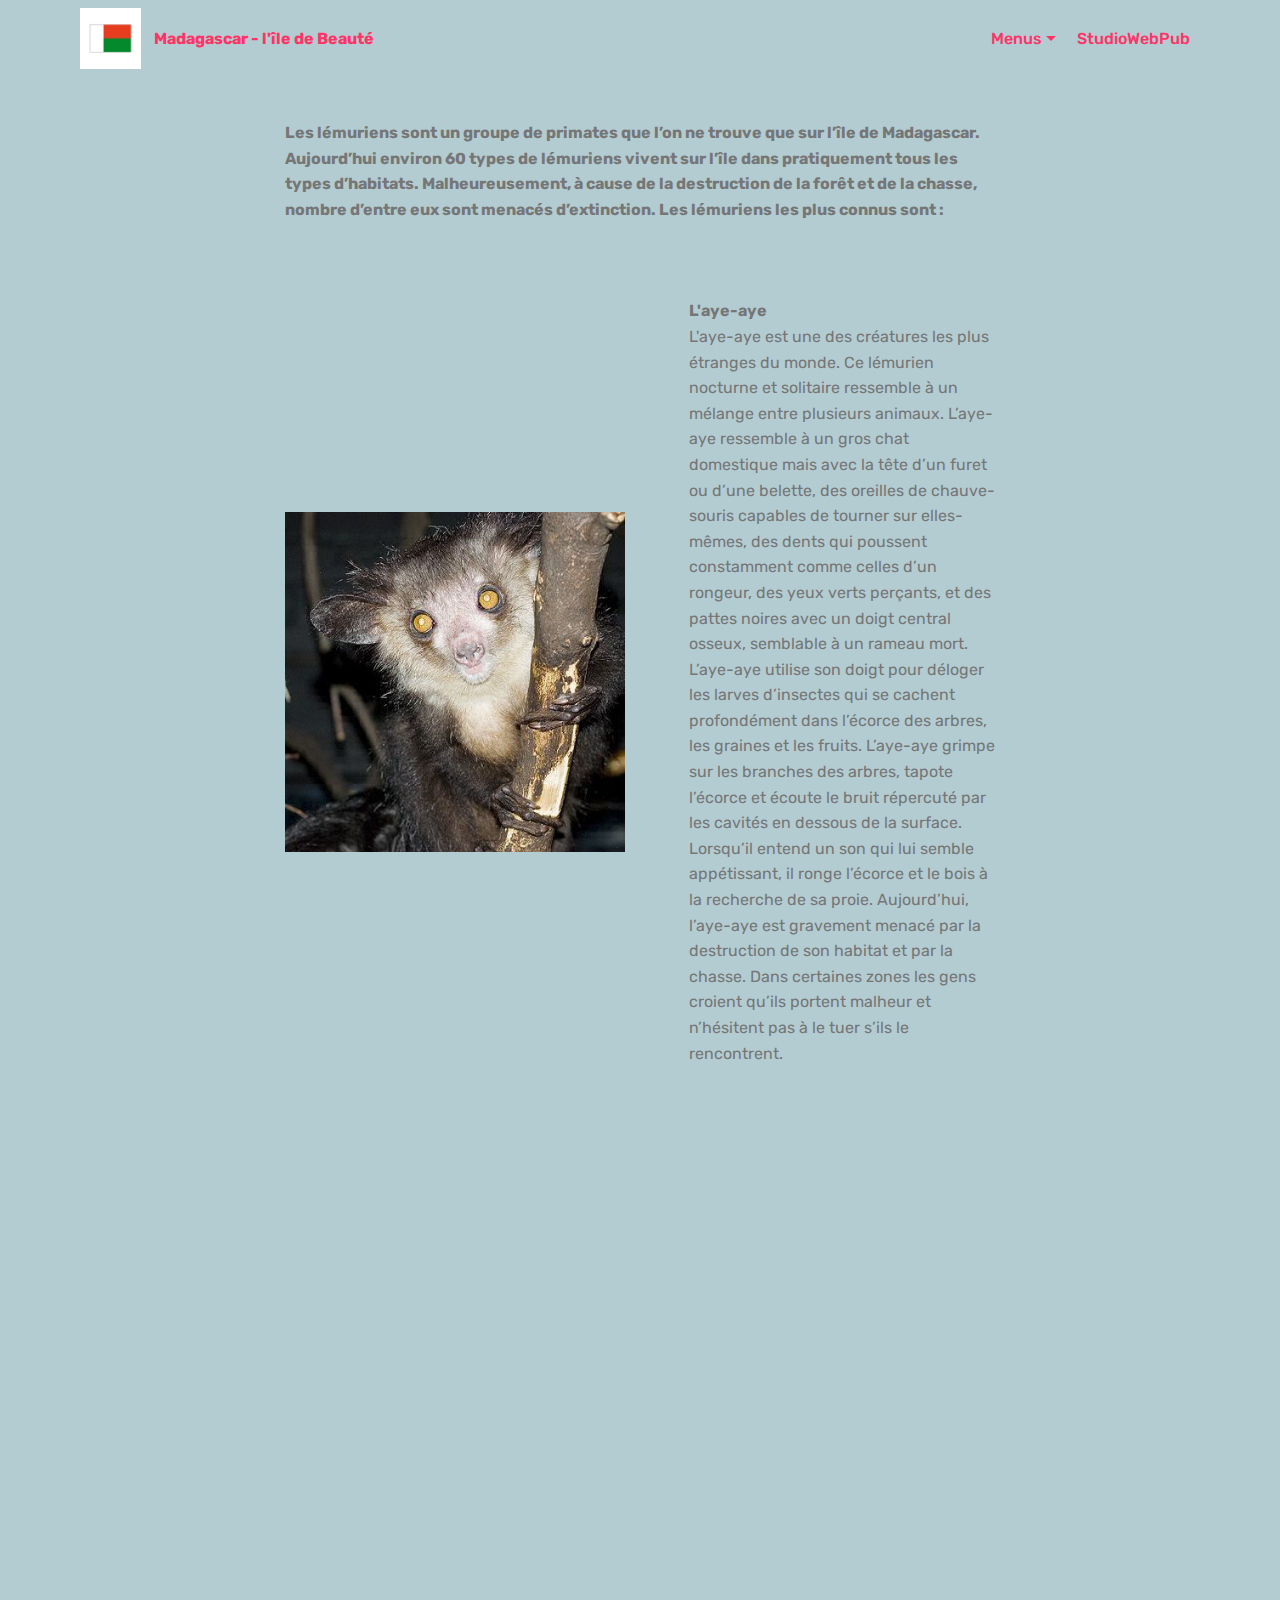
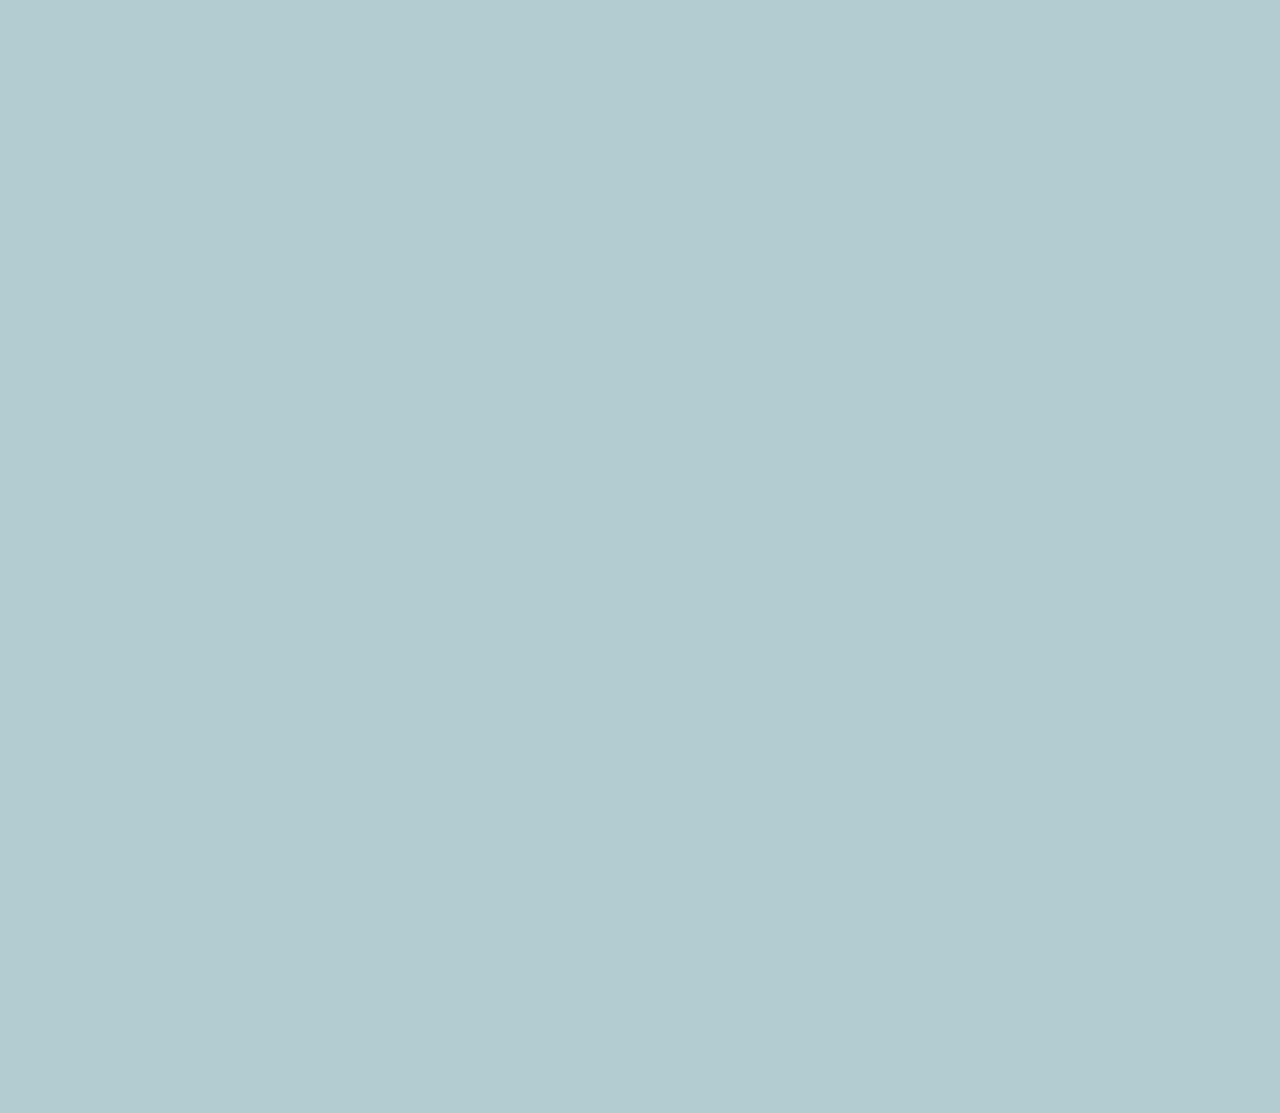
<file: page1.html>
<!DOCTYPE html>
<html  >
<head>
  <!-- Site made with Mobirise Website Builder v4.10.5, https://mobirise.com -->
  <meta charset="UTF-8">
  <meta http-equiv="X-UA-Compatible" content="IE=edge">
  <meta name="generator" content="Mobirise v4.10.5, mobirise.com">
  <meta name="viewport" content="width=device-width, initial-scale=1, minimum-scale=1">
  <link rel="shortcut icon" href="assets/images/drapeau.ico" type="image/x-icon">
  <meta name="description" content="Site Creator Description">
  
  <title>Les lémuriens</title>
  <link rel="stylesheet" href="assets/web/assets/mobirise-icons/mobirise-icons.css">
  <link rel="stylesheet" href="assets/tether/tether.min.css">
  <link rel="stylesheet" href="assets/bootstrap/css/bootstrap.min.css">
  <link rel="stylesheet" href="assets/bootstrap/css/bootstrap-grid.min.css">
  <link rel="stylesheet" href="assets/bootstrap/css/bootstrap-reboot.min.css">
  <link rel="stylesheet" href="assets/soundcloud-plugin/style.css">
  <link rel="stylesheet" href="assets/dropdown/css/style.css">
  <link rel="stylesheet" href="assets/animatecss/animate.min.css">
  <link rel="stylesheet" href="assets/theme/css/style.css">
  <link rel="stylesheet" href="assets/mobirise/css/mbr-additional.css" type="text/css">
  
  
  
</head>
<body>
  <section class="menu cid-rti3Ebj6fN" once="menu" id="menu2-h">

    

    <nav class="navbar navbar-expand beta-menu navbar-dropdown align-items-center navbar-toggleable-sm bg-color transparent">
        <button class="navbar-toggler navbar-toggler-right" type="button" data-toggle="collapse" data-target="#navbarSupportedContent" aria-controls="navbarSupportedContent" aria-expanded="false" aria-label="Toggle navigation">
            <div class="hamburger">
                <span></span>
                <span></span>
                <span></span>
                <span></span>
            </div>
        </button>
        <div class="menu-logo">
            <div class="navbar-brand">
                <span class="navbar-logo">
                    <a href="Accueil.html">
                        <img src="assets/images/drapeau.ico" alt="Mobirise" title="" style="height: 3.8rem;">
                    </a>
                </span>
                <span class="navbar-caption-wrap"><a class="navbar-caption text-secondary display-4" href="Accueil.html">Madagascar - l'île de Beauté</a></span>
            </div>
        </div>
        <div class="collapse navbar-collapse" id="navbarSupportedContent">
            <ul class="navbar-nav nav-dropdown nav-right" data-app-modern-menu="true"><li class="nav-item dropdown open">
                    <a class="nav-link link dropdown-toggle text-secondary display-4" href="Accueil.html" data-toggle="dropdown-submenu" aria-expanded="true">Menus
                    </a><div class="dropdown-menu"><a class="dropdown-item text-secondary display-4" href="Accueil.html">Accueil</a><a class="text-secondary dropdown-item display-4" href="page1.html" aria-expanded="false">Les lémuriens</a><a class="text-secondary dropdown-item display-4" href="page3.html" aria-expanded="true">La Vanille</a><a class="text-secondary dropdown-item display-4" href="page2.html" aria-expanded="true">Vidéos</a></div>
                </li><li class="nav-item">
                    <a class="nav-link link text-secondary display-4" href="https://www.studiowebpub.com/" target="_blank">StudioWebPub</a>
                </li></ul>
            
        </div>
    </nav>
</section>

<section class="engine"><a href="https://mobirise.info/u">bootstrap website templates</a></section><section class="mbr-section article content1 cid-rthRfuovFl" id="content1-7">
    
     

    <div class="container">
        <div class="media-container-row">
            <div class="mbr-text col-12 mbr-fonts-style display-7 col-md-8"><p><strong>Les lémuriens sont un groupe de primates que l’on ne trouve que sur l’île de Madagascar. Aujourd’hui environ 60 types de lémuriens vivent sur l’île dans pratiquement tous les types d’habitats. Malheureusement, à cause de la destruction de la forêt et de la chasse, nombre d’entre eux sont menacés d’extinction. Les lémuriens les plus connus sont :&nbsp;</strong></p></div>
        </div>
    </div>
</section>

<section class="mbr-section content6 cid-rthS2kXvQU" id="content6-8">
    
     
    
    <div class="container">
        <div class="media-container-row">
            <div class="col-12 col-md-8">
                <div class="media-container-row">
                    <div class="mbr-figure" style="width: 120%;">
                      <img src="assets/images/aye-aye-400x400.jpg" alt="Mobirise" title="">  
                    </div>
                    <div class="media-content">
                        <div class="mbr-section-text">
                            <p class="mbr-text mb-0 mbr-fonts-style display-7"><strong>L'aye-aye 
</strong><br>L'aye-aye est une des créatures les plus étranges du monde. Ce lémurien nocturne et solitaire ressemble à un mélange entre plusieurs animaux. L’aye-aye ressemble à un gros chat domestique mais avec la tête d’un furet ou d’une belette, des oreilles de chauve-souris capables de tourner sur elles-mêmes, des dents qui poussent constamment comme celles d’un rongeur, des yeux verts perçants, et des pattes noires avec un doigt central osseux, semblable à un rameau mort. L’aye-aye utilise son doigt pour déloger les larves d’insectes qui se cachent profondément dans l’écorce des arbres, les graines et les fruits. L’aye-aye grimpe sur les branches des arbres, tapote l’écorce et écoute le bruit répercuté par les cavités en dessous de la surface. Lorsqu’il entend un son qui lui semble appétissant, il ronge l’écorce et le bois à la recherche de sa proie. Aujourd’hui, l’aye-aye est gravement menacé par la destruction de son habitat et par la chasse. Dans certaines zones les gens croient qu’ils portent malheur et n’hésitent pas à le tuer s’ils le rencontrent.&nbsp;</p>
                        </div>
                    </div>
                </div>
            </div>
        </div>
    </div>
</section>

<section class="mbr-section content6 cid-rthSWBOgJe" id="content6-9">
    
     
    
    <div class="container">
        <div class="media-container-row">
            <div class="col-12 col-md-8">
                <div class="media-container-row">
                    <div class="mbr-figure" style="width: 100%;">
                      <img src="assets/images/indri-indri-by-frank-vassen-290x218.jpg" alt="Mobirise" title="">  
                    </div>
                    <div class="media-content">
                        <div class="mbr-section-text">
                            <p class="mbr-text mb-0 mbr-fonts-style display-7"><strong>L’indri
</strong><br>L’indri est le plus gros des lémuriens vivants. De couleur noire et blanche, il est célèbre pour son cri sinistre qui rappelle un peu le chant de la baleine à bosse. L’indri se nourrit des fruits et des feuilles qui poussent dans la canopée de la forêt pluviale de la côte Est. Aujourd’hui l’indri est en danger à cause de la destruction de son habitat.&nbsp;</p>
                        </div>
                    </div>
                </div>
            </div>
        </div>
    </div>
</section>

<section class="mbr-section content6 cid-rthTIZm5aI" id="content6-a">
    
     
    
    <div class="container">
        <div class="media-container-row">
            <div class="col-12 col-md-8">
                <div class="media-container-row">
                    <div class="mbr-figure" style="width: 60%;">
                      <img src="assets/images/290px-propithecus-verreauxi-2-290x373.jpg" alt="Mobirise" title="">  
                    </div>
                    <div class="media-content">
                        <div class="mbr-section-text">
                            <p class="mbr-text mb-0 mbr-fonts-style display-7"><strong>Le propithèque de Verreaux</strong>
<br>Le propithèque de Verreaux vit dans la forêt sèche du Sud et de l’Ouest de Madagascar où il se nourrit de feuilles, de fruits et de fleurs. Les propithèques sont très bavards et poussent une variété de cris. Ils sont connus sous le nom de « lémuriens dansant » en raison de leur mode de locomotion particulier : ils se déplacent en faisant de grands bonds. Les propithèques ne marchent pas à quatre pattes – ils évoluent d’un pas léger sur leurs pattes arrière en levant leurs pattes de devant.&nbsp;<br></p>
                        </div>
                    </div>
                </div>
            </div>
        </div>
    </div>
</section>

<section class="mbr-section content7 cid-rthUr8I3Hk" id="content7-b">
          
    

    <div class="container">
        <div class="media-container-row">
            <div class="col-12 col-md-8">
                <div class="media-container-row">
                    <div class="media-content">
                        <div class="mbr-section-text">
                            <p class="mbr-text align-right mb-0 mbr-fonts-style display-7"><strong><br></strong><br><br><strong>Le lémur catta
</strong><br>C’est le plus connu des lémuriens. Les lémurs catta vivent dans la forêt sèche du Sud et de l’Ouest de Madagascar et se nourrissent de fruits, de fleurs, de feuilles et d’écorce.&nbsp;</p>
                        </div>
                    </div>
                    <div class="mbr-figure" style="width: 55%;">
                     <img src="assets/images/290px-lemur-catta-2018-290x435.jpg" alt="Mobirise" title="">  
                    </div>
                </div>
            </div>
        </div>
    </div>
</section>

<section class="mbr-section content7 cid-rthUB0Tnv7" id="content7-c">
          
    

    <div class="container">
        <div class="media-container-row">
            <div class="col-12 col-md-10">
                <div class="media-container-row">
                    <div class="media-content">
                        <div class="mbr-section-text">
                            <p class="mbr-text align-right mb-0 mbr-fonts-style display-7"><strong>Le microcèbe pygmée
</strong><br>Les microcèbes pygmées sont de minuscules primates très répandus à Madagascar. Ce sont des animaux nocturnes qui se nourrissent d’insectes, de petits vertébrés, de fruits, et de fleurs. Ils sont connus pour leur chant semblable à un pépiement et leur activité frénétique. Le microcèbe pygmée (Microcebus myoxinus) est probablement le plus petit des primates au monde. Il est étudié en vue de possibles traitements contre la maladie d’Alzheimer.&nbsp;</p>
                        </div>
                    </div>
                    <div class="mbr-figure" style="width: 60%;">
                     <img src="assets/images/290px-microcebus-myoxinus-290x218.jpg" alt="Mobirise" title="">  
                    </div>
                </div>
            </div>
        </div>
    </div>
</section>

<section class="mbr-section content6 cid-rthUBVeKOn" id="content6-d">
    
     
    
    <div class="container">
        <div class="media-container-row">
            <div class="col-12 col-md-8">
                <div class="media-container-row">
                    <div class="mbr-figure" style="width: 60%;">
                      <img src="assets/images/lepilemur-edwardsi-436x327.jpg" alt="Mobirise" title="">  
                    </div>
                    <div class="media-content">
                        <div class="mbr-section-text">
                            <p class="mbr-text mb-0 mbr-fonts-style display-7"><strong>Lépilémur
</strong><br>Il existe 7 espèces connues de lépilémur. Aucune d’elles n’est sportive ni ne ressemble à une belette. Au cours de la journée, on peut souvent les apercevoir endormis dans leurs trous dans les arbres. Ils sont plutôt actifs et bruyants la nuit. &nbsp;<br></p>
                        </div>
                    </div>
                </div>
            </div>
        </div>
    </div>
</section>


  <script src="assets/web/assets/jquery/jquery.min.js"></script>
  <script src="assets/popper/popper.min.js"></script>
  <script src="assets/tether/tether.min.js"></script>
  <script src="assets/bootstrap/js/bootstrap.min.js"></script>
  <script src="assets/smoothscroll/smooth-scroll.js"></script>
  <script src="assets/dropdown/js/nav-dropdown.js"></script>
  <script src="assets/dropdown/js/navbar-dropdown.js"></script>
  <script src="assets/touchswipe/jquery.touch-swipe.min.js"></script>
  <script src="assets/viewportchecker/jquery.viewportchecker.js"></script>
  <script src="assets/theme/js/script.js"></script>
  
  
 <div id="scrollToTop" class="scrollToTop mbr-arrow-up"><a style="text-align: center;"><i class="mbr-arrow-up-icon mbr-arrow-up-icon-cm cm-icon cm-icon-smallarrow-up"></i></a></div>
    <input name="animation" type="hidden">
  </body>
</html>
</file>
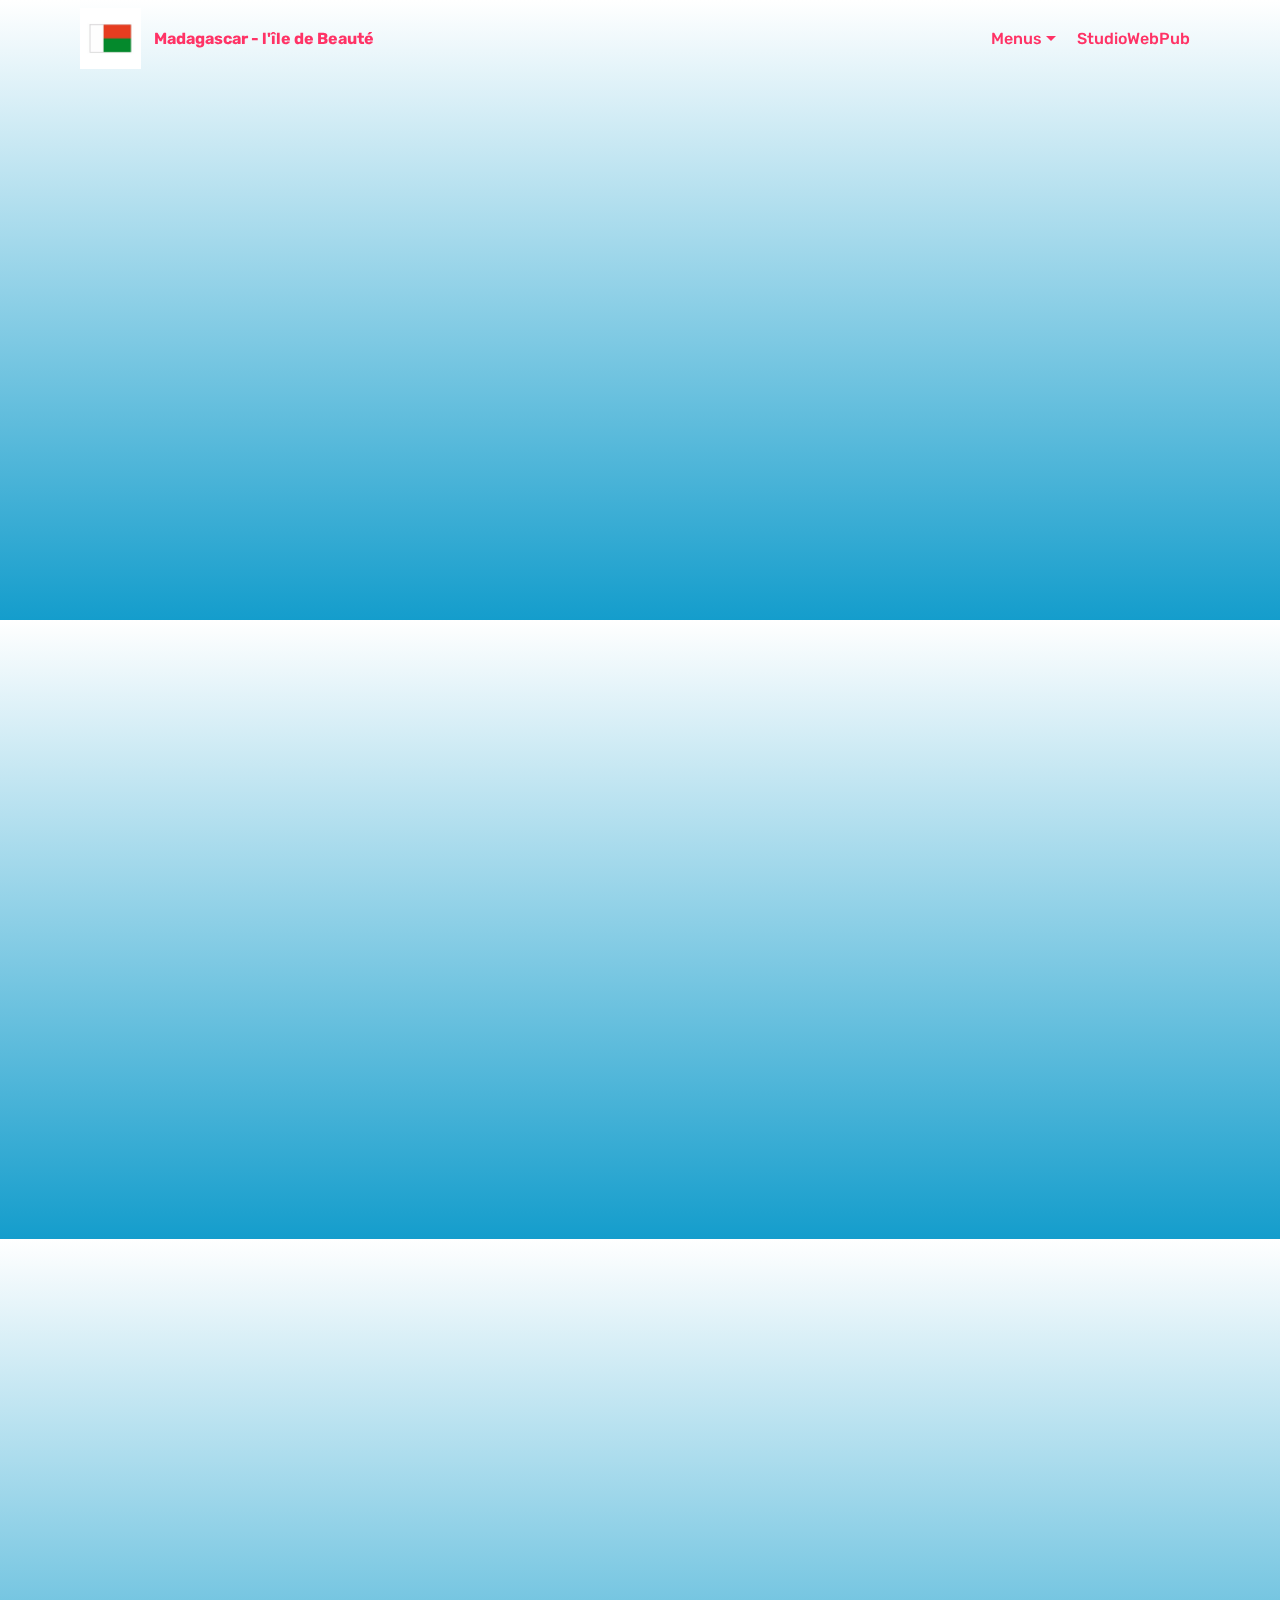
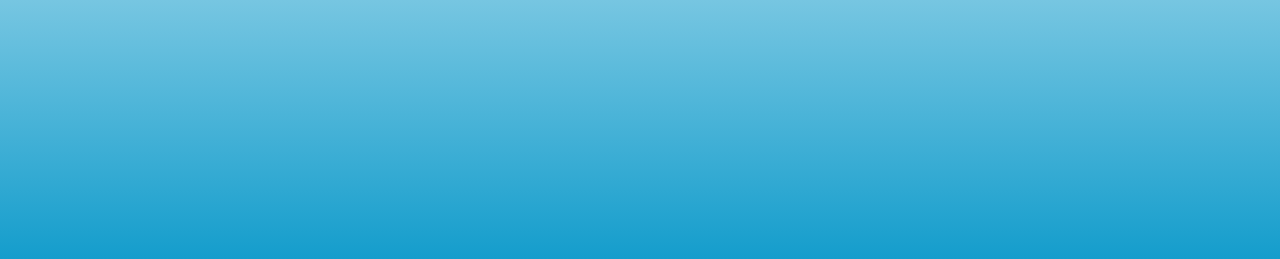
<file: page2.html>
<!DOCTYPE html>
<html  >
<head>
  <!-- Site made with Mobirise Website Builder v4.10.5, https://mobirise.com -->
  <meta charset="UTF-8">
  <meta http-equiv="X-UA-Compatible" content="IE=edge">
  <meta name="generator" content="Mobirise v4.10.5, mobirise.com">
  <meta name="viewport" content="width=device-width, initial-scale=1, minimum-scale=1">
  <link rel="shortcut icon" href="assets/images/drapeau.ico" type="image/x-icon">
  <meta name="description" content="Website Generator Description">
  
  <title>Vidéos</title>
  <link rel="stylesheet" href="assets/web/assets/mobirise-icons/mobirise-icons.css">
  <link rel="stylesheet" href="assets/tether/tether.min.css">
  <link rel="stylesheet" href="assets/bootstrap/css/bootstrap.min.css">
  <link rel="stylesheet" href="assets/bootstrap/css/bootstrap-grid.min.css">
  <link rel="stylesheet" href="assets/bootstrap/css/bootstrap-reboot.min.css">
  <link rel="stylesheet" href="assets/soundcloud-plugin/style.css">
  <link rel="stylesheet" href="assets/dropdown/css/style.css">
  <link rel="stylesheet" href="assets/animatecss/animate.min.css">
  <link rel="stylesheet" href="assets/theme/css/style.css">
  <link rel="stylesheet" href="assets/mobirise/css/mbr-additional.css" type="text/css">
  
  
  
</head>
<body>
  <section class="menu cid-rti1UTtaSU" once="menu" id="menu2-l">

    

    <nav class="navbar navbar-expand beta-menu navbar-dropdown align-items-center navbar-toggleable-sm bg-color transparent">
        <button class="navbar-toggler navbar-toggler-right" type="button" data-toggle="collapse" data-target="#navbarSupportedContent" aria-controls="navbarSupportedContent" aria-expanded="false" aria-label="Toggle navigation">
            <div class="hamburger">
                <span></span>
                <span></span>
                <span></span>
                <span></span>
            </div>
        </button>
        <div class="menu-logo">
            <div class="navbar-brand">
                <span class="navbar-logo">
                    <a href="Accueil.html">
                        <img src="assets/images/drapeau.ico" alt="Mobirise" title="" style="height: 3.8rem;">
                    </a>
                </span>
                <span class="navbar-caption-wrap"><a class="navbar-caption text-secondary display-4" href="Accueil.html">Madagascar - l'île de Beauté</a></span>
            </div>
        </div>
        <div class="collapse navbar-collapse" id="navbarSupportedContent">
            <ul class="navbar-nav nav-dropdown nav-right" data-app-modern-menu="true"><li class="nav-item dropdown open">
                    <a class="nav-link link dropdown-toggle text-secondary display-4" href="Accueil.html" data-toggle="dropdown-submenu" aria-expanded="true">Menus
                    </a><div class="dropdown-menu"><a class="dropdown-item text-secondary display-4" href="Accueil.html">Accueil</a><a class="text-secondary dropdown-item display-4" href="page1.html" aria-expanded="false">Les lémuriens</a><a class="text-secondary dropdown-item display-4" href="page3.html" aria-expanded="true">La Vanille</a><a class="text-secondary dropdown-item display-4" href="page2.html" aria-expanded="true">Vidéos</a></div>
                </li><li class="nav-item">
                    <a class="nav-link link text-secondary display-4" href="https://www.studiowebpub.com/" target="_blank">StudioWebPub</a>
                </li></ul>
            
        </div>
    </nav>
</section>

<section class="engine"><a href="https://mobirise.info/f">simple site maker</a></section><section class="cid-rtisPzzKeb" id="video3-q">

    
    
    <figure class="mbr-figure align-center container">
        <div class="video-block" style="width: 80%;">
            <div><iframe class="mbr-embedded-video" src="https://www.youtube.com/embed/flsczKCYFuM?rel=0&amp;amp;showinfo=0&amp;autoplay=0&amp;loop=0" width="1280" height="720" frameborder="0" allowfullscreen></iframe></div>
        </div>
    </figure>
</section>

<section class="cid-rtisROqMrI" id="video3-r">

    
    
    <figure class="mbr-figure align-center container">
        <div class="video-block" style="width: 80%;">
            <div><iframe class="mbr-embedded-video" src="https://www.youtube.com/embed/11Xse2wUrvo?rel=0&amp;amp;showinfo=0&amp;autoplay=0&amp;loop=0" width="1280" height="720" frameborder="0" allowfullscreen></iframe></div>
        </div>
    </figure>
</section>

<section class="cid-rtisTHA4HG" id="video3-s">

    
    
    <figure class="mbr-figure align-center container">
        <div class="video-block" style="width: 80%;">
            <div><iframe class="mbr-embedded-video" src="https://www.youtube.com/embed/-7gQa-RyA9Y?rel=0&amp;amp;showinfo=0&amp;autoplay=0&amp;loop=0" width="1280" height="720" frameborder="0" allowfullscreen></iframe></div>
        </div>
    </figure>
</section>


  <script src="assets/web/assets/jquery/jquery.min.js"></script>
  <script src="assets/popper/popper.min.js"></script>
  <script src="assets/tether/tether.min.js"></script>
  <script src="assets/bootstrap/js/bootstrap.min.js"></script>
  <script src="assets/smoothscroll/smooth-scroll.js"></script>
  <script src="assets/dropdown/js/nav-dropdown.js"></script>
  <script src="assets/dropdown/js/navbar-dropdown.js"></script>
  <script src="assets/touchswipe/jquery.touch-swipe.min.js"></script>
  <script src="assets/viewportchecker/jquery.viewportchecker.js"></script>
  <script src="assets/theme/js/script.js"></script>
  
  
 <div id="scrollToTop" class="scrollToTop mbr-arrow-up"><a style="text-align: center;"><i class="mbr-arrow-up-icon mbr-arrow-up-icon-cm cm-icon cm-icon-smallarrow-up"></i></a></div>
    <input name="animation" type="hidden">
  </body>
</html>
</file>
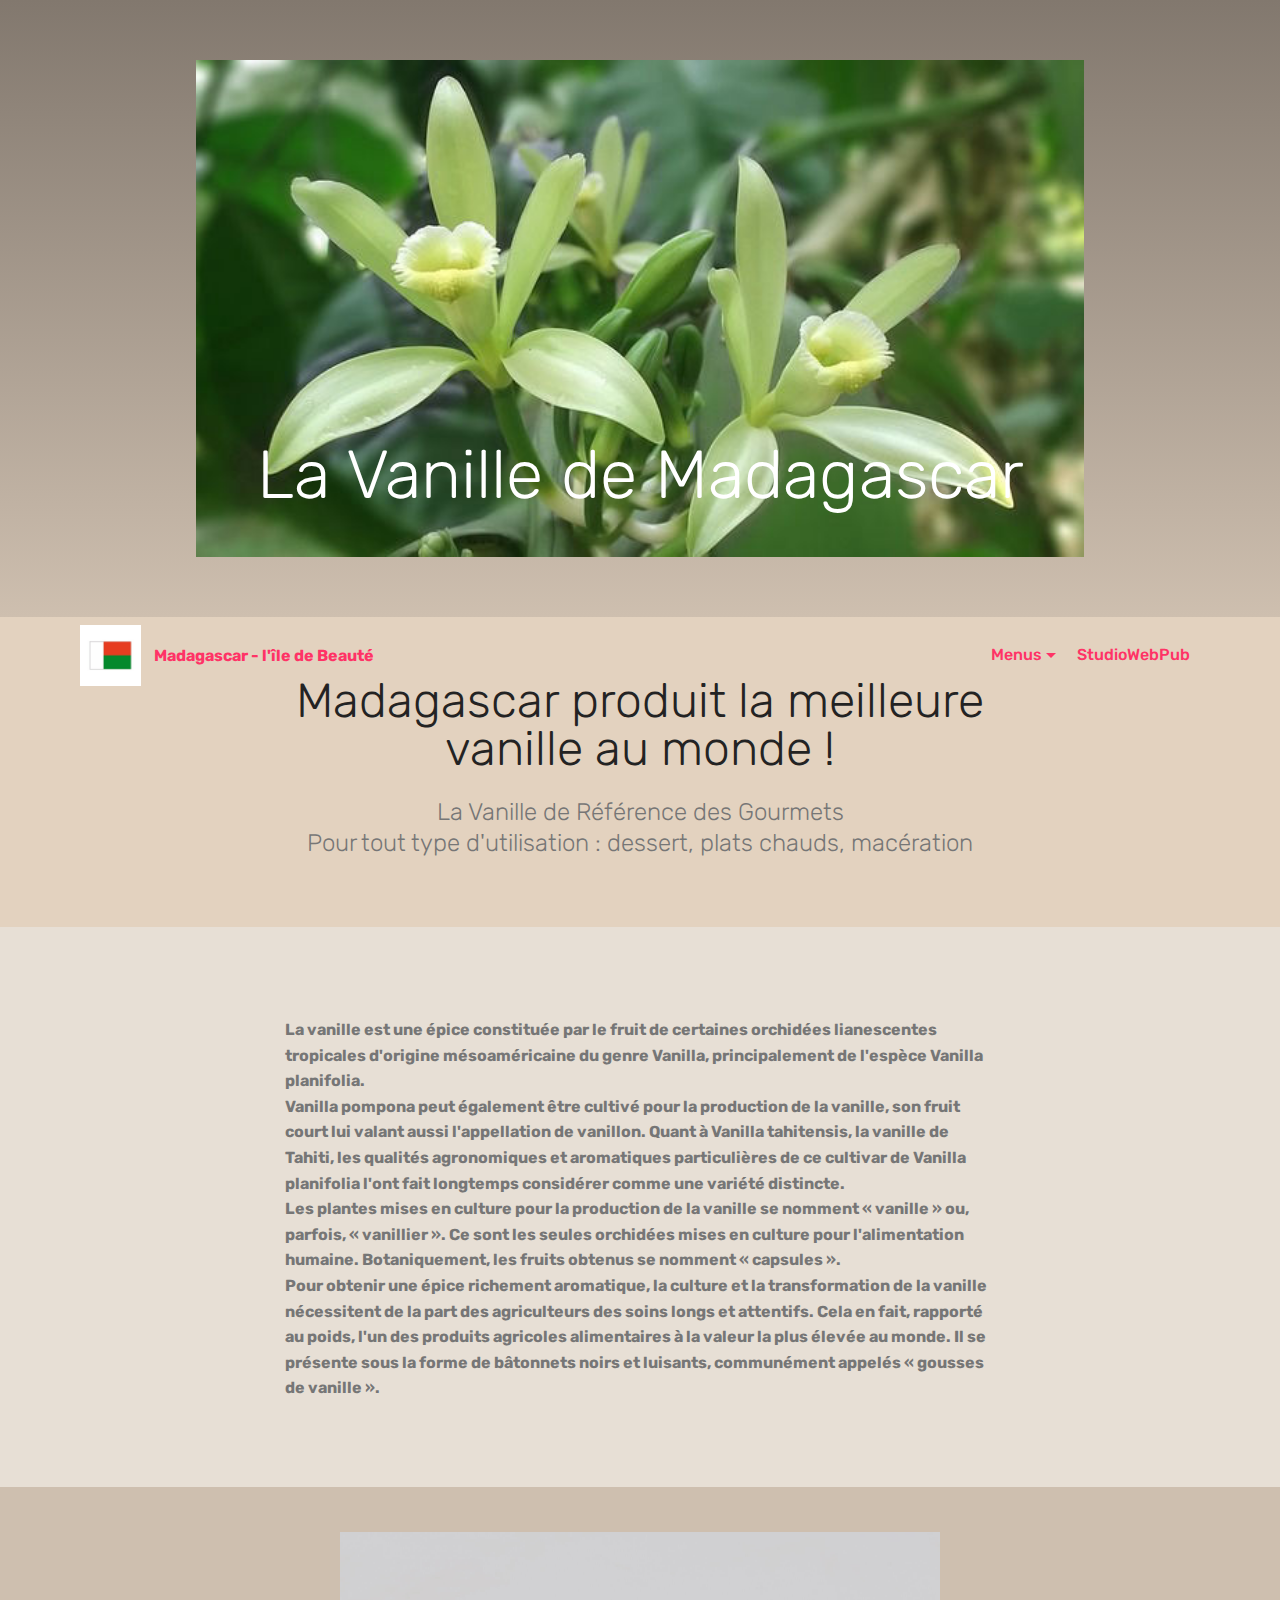
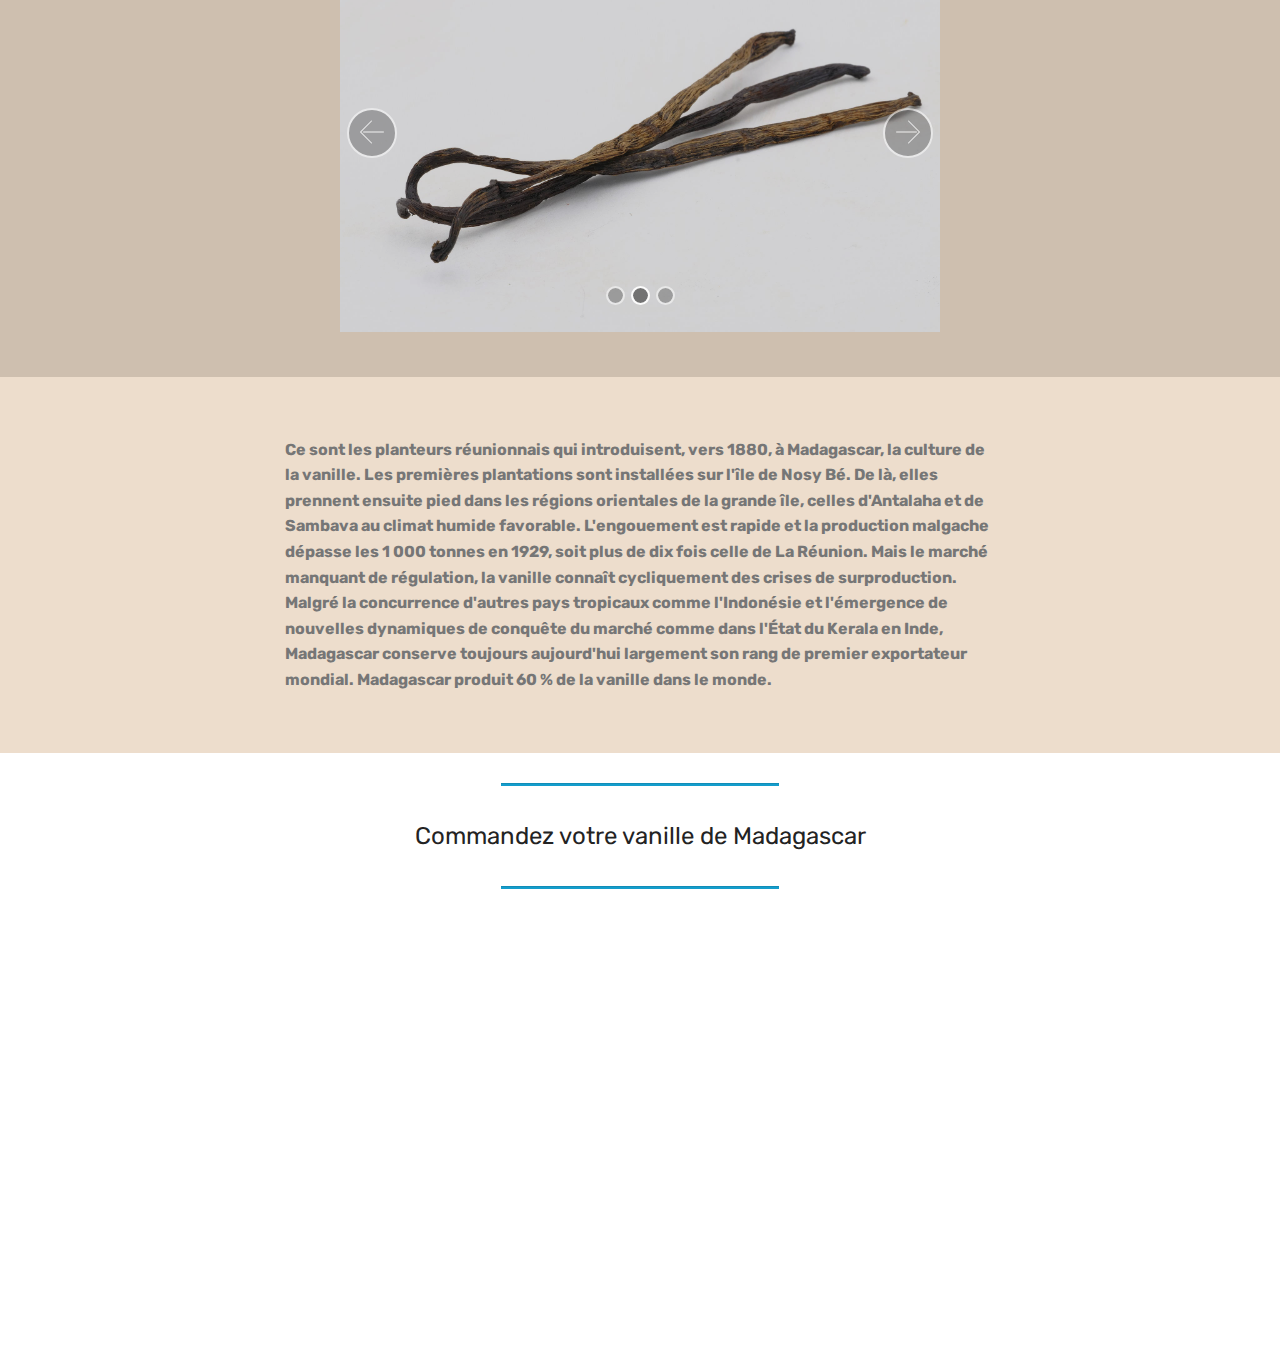
<file: page3.html>
<!DOCTYPE html>
<html  >
<head>
  <!-- Site made with Mobirise Website Builder v4.10.5, https://mobirise.com -->
  <meta charset="UTF-8">
  <meta http-equiv="X-UA-Compatible" content="IE=edge">
  <meta name="generator" content="Mobirise v4.10.5, mobirise.com">
  <meta name="viewport" content="width=device-width, initial-scale=1, minimum-scale=1">
  <link rel="shortcut icon" href="assets/images/drapeau.ico" type="image/x-icon">
  <meta name="description" content="Website Creator Description">
  
  <title>La vanille</title>
  <link rel="stylesheet" href="assets/web/assets/mobirise-icons/mobirise-icons.css">
  <link rel="stylesheet" href="assets/tether/tether.min.css">
  <link rel="stylesheet" href="assets/soundcloud-plugin/style.css">
  <link rel="stylesheet" href="assets/bootstrap/css/bootstrap.min.css">
  <link rel="stylesheet" href="assets/bootstrap/css/bootstrap-grid.min.css">
  <link rel="stylesheet" href="assets/bootstrap/css/bootstrap-reboot.min.css">
  <link rel="stylesheet" href="assets/animatecss/animate.min.css">
  <link rel="stylesheet" href="assets/dropdown/css/style.css">
  <link rel="stylesheet" href="assets/theme/css/style.css">
  <link rel="stylesheet" href="assets/mobirise/css/mbr-additional.css" type="text/css">
  
  
  
</head>
<body>
  <section class="cid-rvgMTwulLW" id="image3-z">

    

    <figure class="mbr-figure container">
            <div class="image-block" style="width: 80%;">
                <img src="assets/images/fleurdevanille-640x358.jpg" width="1400" alt="Mobirise" title="">
                <figcaption class="mbr-figure-caption mbr-figure-caption-over">
                    <div class="container pb-5 mbr-white align-center mbr-fonts-style display-1">
                        La Vanille de Madagascar</div>
                </figcaption>
            </div>
    </figure>
</section>

<section class="engine"><a href="https://mobirise.info/w">html5 templates</a></section><section class="menu cid-rti1UTtaSU" once="menu" id="menu2-t">

    

    <nav class="navbar navbar-expand beta-menu navbar-dropdown align-items-center navbar-toggleable-sm bg-color transparent">
        <button class="navbar-toggler navbar-toggler-right" type="button" data-toggle="collapse" data-target="#navbarSupportedContent" aria-controls="navbarSupportedContent" aria-expanded="false" aria-label="Toggle navigation">
            <div class="hamburger">
                <span></span>
                <span></span>
                <span></span>
                <span></span>
            </div>
        </button>
        <div class="menu-logo">
            <div class="navbar-brand">
                <span class="navbar-logo">
                    <a href="Accueil.html">
                        <img src="assets/images/drapeau.ico" alt="Mobirise" title="" style="height: 3.8rem;">
                    </a>
                </span>
                <span class="navbar-caption-wrap"><a class="navbar-caption text-secondary display-4" href="Accueil.html">Madagascar - l'île de Beauté</a></span>
            </div>
        </div>
        <div class="collapse navbar-collapse" id="navbarSupportedContent">
            <ul class="navbar-nav nav-dropdown nav-right" data-app-modern-menu="true"><li class="nav-item dropdown">
                    <a class="nav-link link dropdown-toggle text-secondary display-4" href="Accueil.html" data-toggle="dropdown-submenu" aria-expanded="true">Menus
                    </a><div class="dropdown-menu"><a class="dropdown-item text-secondary display-4" href="Accueil.html">Accueil</a><a class="text-secondary dropdown-item display-4" href="page1.html" aria-expanded="false">Les lémuriens</a><a class="text-secondary dropdown-item display-4" href="page3.html" aria-expanded="true">La Vanille</a><a class="text-secondary dropdown-item display-4" href="page2.html" aria-expanded="true">Vidéos</a></div>
                </li><li class="nav-item">
                    <a class="nav-link link text-secondary display-4" href="https://www.studiowebpub.com/" target="_blank">StudioWebPub</a>
                </li></ul>
            
        </div>
    </nav>
</section>

<section class="mbr-section content4 cid-rvgTVyAlTL" id="content4-14">

    

    <div class="container">
        <div class="media-container-row">
            <div class="title col-12 col-md-8">
                <h2 class="align-center pb-3 mbr-fonts-style display-2">
                    Madagascar produit la meilleure vanille au monde !</h2>
                <h3 class="mbr-section-subtitle align-center mbr-light mbr-fonts-style display-5">
                    La Vanille de Référence des Gourmets<br>Pour tout type d'utilisation : dessert, plats chauds, macération</h3>
                
            </div>
        </div>
    </div>
</section>

<section class="mbr-section article content1 cid-rvgM2j1UJk" id="content1-x">
    
     

    <div class="container">
        <div class="media-container-row">
            <div class="mbr-text col-12 mbr-fonts-style display-7 col-md-8"><strong>La vanille est une épice constituée par le fruit de certaines orchidées lianescentes tropicales d'origine mésoaméricaine du genre Vanilla, principalement de l'espèce Vanilla planifolia.
</strong><div><strong>
</strong></div><div><strong>Vanilla pompona peut également être cultivé pour la production de la vanille, son fruit court lui valant aussi l'appellation de vanillon. Quant à Vanilla tahitensis, la vanille de Tahiti, les qualités agronomiques et aromatiques particulières de ce cultivar de Vanilla planifolia l'ont fait longtemps considérer comme une variété distincte.
</strong></div><div><strong>
</strong></div><div><strong>Les plantes mises en culture pour la production de la vanille se nomment « vanille » ou, parfois, « vanillier ». Ce sont les seules orchidées mises en culture pour l'alimentation humaine. Botaniquement, les fruits obtenus se nomment « capsules ».
</strong></div><div><strong>
</strong></div><div><strong>Pour obtenir une épice richement aromatique, la culture et la transformation de la vanille nécessitent de la part des agriculteurs des soins longs et attentifs. Cela en fait, rapporté au poids, l'un des produits agricoles alimentaires à la valeur la plus élevée au monde. Il se présente sous la forme de bâtonnets noirs et luisants, communément appelés « gousses de vanille ».
</strong></div><div><strong><br></strong></div></div>
        </div>
    </div>
</section>

<section class="carousel slide cid-rvgNFK667l" data-interval="false" id="slider2-10">

    
    <div class="container content-slider">
        <div class="content-slider-wrap">
            <div><div class="mbr-slider slide carousel" data-pause="true" data-keyboard="false" data-ride="carousel" data-interval="4000"><ol class="carousel-indicators"><li data-app-prevent-settings="" data-target="#slider2-10" data-slide-to="0"></li><li data-app-prevent-settings="" data-target="#slider2-10" class=" active" data-slide-to="1"></li><li data-app-prevent-settings="" data-target="#slider2-10" data-slide-to="2"></li></ol><div class="carousel-inner" role="listbox"><div class="carousel-item slider-fullscreen-image" data-bg-video-slide="false" style="background-image: url(assets/images/mbr-1920x1076.jpg);"><div class="container container-slide"><div class="image_wrapper"><img src="assets/images/mbr-1920x1076.jpg"><div class="carousel-caption justify-content-center"><div class="col-10 align-center"></div></div></div></div></div><div class="carousel-item slider-fullscreen-image active" data-bg-video-slide="false" style="background-image: url(assets/images/mbr-4-1920x1280.jpg);"><div class="container container-slide"><div class="image_wrapper"><div class="mbr-overlay" style="opacity: 0.2; background-color: rgb(35, 35, 35);"></div><img src="assets/images/mbr-4-1920x1280.jpg"><div class="carousel-caption justify-content-center"><div class="col-10 align-center"></div></div></div></div></div><div class="carousel-item slider-fullscreen-image" data-bg-video-slide="false" style="background-image: url(assets/images/mbr-1920x1122.jpg);"><div class="container container-slide"><div class="image_wrapper"><img src="assets/images/mbr-1920x1122.jpg"><div class="carousel-caption justify-content-center"><div class="col-10 align-center"></div></div></div></div></div></div><a data-app-prevent-settings="" class="carousel-control carousel-control-prev" role="button" data-slide="prev" href="#slider2-10"><span aria-hidden="true" class="mbri-left mbr-iconfont"></span><span class="sr-only">Previous</span></a><a data-app-prevent-settings="" class="carousel-control carousel-control-next" role="button" data-slide="next" href="#slider2-10"><span aria-hidden="true" class="mbri-right mbr-iconfont"></span><span class="sr-only">Next</span></a></div></div> 
        </div>
    </div>
</section>

<section class="mbr-section article content1 cid-rvgPSgYXFL" id="content1-11">
    
     

    <div class="container">
        <div class="media-container-row">
            <div class="mbr-text col-12 mbr-fonts-style display-7 col-md-8"><strong>Ce sont les planteurs réunionnais qui introduisent, vers 1880, à Madagascar, la culture de la vanille. Les premières plantations sont installées sur l'île de Nosy Bé. De là, elles prennent ensuite pied dans les régions orientales de la grande île, celles d'Antalaha et de Sambava au climat humide favorable. L'engouement est rapide et la production malgache dépasse les 1 000 tonnes en 1929, soit plus de dix fois celle de La Réunion. Mais le marché manquant de régulation, la vanille connaît cycliquement des crises de surproduction.
</strong><div><strong>
</strong></div><div><strong>Malgré la concurrence d'autres pays tropicaux comme l'Indonésie et l'émergence de nouvelles dynamiques de conquête du marché comme dans l'État du Kerala en Inde, Madagascar conserve toujours aujourd'hui largement son rang de premier exportateur mondial. Madagascar produit 60 % de la vanille dans le monde.
</strong></div></div>
        </div>
    </div>
</section>

<section class="mbr-section article content9 cid-rvgR4bQxLq" id="content9-13">
    
     

    <div class="container">
        <div class="inner-container" style="width: 100%;">
            <hr class="line" style="width: 25%;">
            <div class="section-text align-center mbr-fonts-style display-5">
                    Commandez votre vanille de Madagascar</div>
            <hr class="line" style="width: 25%;">
        </div>
        </div>
</section>

<section class="mbr-section content6 cid-rvgQVGZAFF" id="content6-12">
    
     
    
    <div class="container">
        <div class="media-container-row">
            <div class="col-12 col-md-8">
                <div class="media-container-row">
                    <div class="mbr-figure" style="width: 105%;">
                      <img src="assets/images/vanilledemadasgascar1-436x339.jpg" alt="Mobirise" title="">  
                    </div>
                    <div class="media-content">
                        <div class="mbr-section-text">
                            <p class="mbr-text mb-0 mbr-fonts-style display-7"><strong>Gousses de Vanille de Madagascar qualité bourbon noire gourmet (10 gousses de 12 à 15cm pour 28grs environ)</strong><br>- 10 gousses de vanille bourbon de Madagascar de qualité: Noir Gourmet
<br>- Origine: Mananara Nord
<br>- Teneur en vanilline: 1,3% teneur en humidité: 33%
<br>- Gousse généreuse, vanille noire gastronomique
<br>- Récolte 2018 sur les terres productives<br><strong><a href="https://amzn.to/2JdMozb" target="_blank" class="text-secondary">Commander maintenant</a></strong></p>
                        </div>
                    </div>
                </div>
            </div>
        </div>
    </div>
</section>


  <script src="assets/web/assets/jquery/jquery.min.js"></script>
  <script src="assets/popper/popper.min.js"></script>
  <script src="assets/tether/tether.min.js"></script>
  <script src="assets/bootstrap/js/bootstrap.min.js"></script>
  <script src="assets/viewportchecker/jquery.viewportchecker.js"></script>
  <script src="assets/bootstrapcarouselswipe/bootstrap-carousel-swipe.js"></script>
  <script src="assets/smoothscroll/smooth-scroll.js"></script>
  <script src="assets/touchswipe/jquery.touch-swipe.min.js"></script>
  <script src="assets/ytplayer/jquery.mb.ytplayer.min.js"></script>
  <script src="assets/vimeoplayer/jquery.mb.vimeo_player.js"></script>
  <script src="assets/dropdown/js/nav-dropdown.js"></script>
  <script src="assets/dropdown/js/navbar-dropdown.js"></script>
  <script src="assets/theme/js/script.js"></script>
  <script src="assets/slidervideo/script.js"></script>
  
  
 <div id="scrollToTop" class="scrollToTop mbr-arrow-up"><a style="text-align: center;"><i class="mbr-arrow-up-icon mbr-arrow-up-icon-cm cm-icon cm-icon-smallarrow-up"></i></a></div>
    <input name="animation" type="hidden">
  </body>
</html>
</file>
<file: assets/web/assets/mobirise-icons/mobirise-icons.css>
@font-face {
  font-family: 'MobiriseIcons';
  src:  url('mobirise-icons.eot?spat4u');
  src:  url('mobirise-icons.eot?spat4u#iefix') format('embedded-opentype'),
    url('mobirise-icons.ttf?spat4u') format('truetype'),
    url('mobirise-icons.woff?spat4u') format('woff'),
    url('mobirise-icons.svg?spat4u#MobiriseIcons') format('svg');
  font-weight: normal;
  font-style: normal;
}

[class^="mbri-"], [class*=" mbri-"] {
  /* use !important to prevent issues with browser extensions that change fonts */
  font-family: MobiriseIcons !important;
  speak: none;
  font-style: normal;
  font-weight: normal;
  font-variant: normal;
  text-transform: none;
  line-height: 1;

  /* Better Font Rendering =========== */
  -webkit-font-smoothing: antialiased;
  -moz-osx-font-smoothing: grayscale;
}

.mbri-add-submenu:before {
  content: "\e900";
}
.mbri-alert:before {
  content: "\e901";
}
.mbri-align-center:before {
  content: "\e902";
}
.mbri-align-justify:before {
  content: "\e903";
}
.mbri-align-left:before {
  content: "\e904";
}
.mbri-align-right:before {
  content: "\e905";
}
.mbri-android:before {
  content: "\e906";
}
.mbri-apple:before {
  content: "\e907";
}
.mbri-arrow-down:before {
  content: "\e908";
}
.mbri-arrow-next:before {
  content: "\e909";
}
.mbri-arrow-prev:before {
  content: "\e90a";
}
.mbri-arrow-up:before {
  content: "\e90b";
}
.mbri-bold:before {
  content: "\e90c";
}
.mbri-bookmark:before {
  content: "\e90d";
}
.mbri-bootstrap:before {
  content: "\e90e";
}
.mbri-briefcase:before {
  content: "\e90f";
}
.mbri-browse:before {
  content: "\e910";
}
.mbri-bulleted-list:before {
  content: "\e911";
}
.mbri-calendar:before {
  content: "\e912";
}
.mbri-camera:before {
  content: "\e913";
}
.mbri-cart-add:before {
  content: "\e914";
}
.mbri-cart-full:before {
  content: "\e915";
}
.mbri-cash:before {
  content: "\e916";
}
.mbri-change-style:before {
  content: "\e917";
}
.mbri-chat:before {
  content: "\e918";
}
.mbri-clock:before {
  content: "\e919";
}
.mbri-close:before {
  content: "\e91a";
}
.mbri-cloud:before {
  content: "\e91b";
}
.mbri-code:before {
  content: "\e91c";
}
.mbri-contact-form:before {
  content: "\e91d";
}
.mbri-credit-card:before {
  content: "\e91e";
}
.mbri-cursor-click:before {
  content: "\e91f";
}
.mbri-cust-feedback:before {
  content: "\e920";
}
.mbri-database:before {
  content: "\e921";
}
.mbri-delivery:before {
  content: "\e922";
}
.mbri-desktop:before {
  content: "\e923";
}
.mbri-devices:before {
  content: "\e924";
}
.mbri-down:before {
  content: "\e925";
}
.mbri-download:before {
  content: "\e989";
}
.mbri-drag-n-drop:before {
  content: "\e927";
}
.mbri-drag-n-drop2:before {
  content: "\e928";
}
.mbri-edit:before {
  content: "\e929";
}
.mbri-edit2:before {
  content: "\e92a";
}
.mbri-error:before {
  content: "\e92b";
}
.mbri-extension:before {
  content: "\e92c";
}
.mbri-features:before {
  content: "\e92d";
}
.mbri-file:before {
  content: "\e92e";
}
.mbri-flag:before {
  content: "\e92f";
}
.mbri-folder:before {
  content: "\e930";
}
.mbri-gift:before {
  content: "\e931";
}
.mbri-github:before {
  content: "\e932";
}
.mbri-globe:before {
  content: "\e933";
}
.mbri-globe-2:before {
  content: "\e934";
}
.mbri-growing-chart:before {
  content: "\e935";
}
.mbri-hearth:before {
  content: "\e936";
}
.mbri-help:before {
  content: "\e937";
}
.mbri-home:before {
  content: "\e938";
}
.mbri-hot-cup:before {
  content: "\e939";
}
.mbri-idea:before {
  content: "\e93a";
}
.mbri-image-gallery:before {
  content: "\e93b";
}
.mbri-image-slider:before {
  content: "\e93c";
}
.mbri-info:before {
  content: "\e93d";
}
.mbri-italic:before {
  content: "\e93e";
}
.mbri-key:before {
  content: "\e93f";
}
.mbri-laptop:before {
  content: "\e940";
}
.mbri-layers:before {
  content: "\e941";
}
.mbri-left-right:before {
  content: "\e942";
}
.mbri-left:before {
  content: "\e943";
}
.mbri-letter:before {
  content: "\e944";
}
.mbri-like:before {
  content: "\e945";
}
.mbri-link:before {
  content: "\e946";
}
.mbri-lock:before {
  content: "\e947";
}
.mbri-login:before {
  content: "\e948";
}
.mbri-logout:before {
  content: "\e949";
}
.mbri-magic-stick:before {
  content: "\e94a";
}
.mbri-map-pin:before {
  content: "\e94b";
}
.mbri-menu:before {
  content: "\e94c";
}
.mbri-mobile:before {
  content: "\e94d";
}
.mbri-mobile2:before {
  content: "\e94e";
}
.mbri-mobirise:before {
  content: "\e94f";
}
.mbri-more-horizontal:before {
  content: "\e950";
}
.mbri-more-vertical:before {
  content: "\e951";
}
.mbri-music:before {
  content: "\e952";
}
.mbri-new-file:before {
  content: "\e953";
}
.mbri-numbered-list:before {
  content: "\e954";
}
.mbri-opened-folder:before {
  content: "\e955";
}
.mbri-pages:before {
  content: "\e956";
}
.mbri-paper-plane:before {
  content: "\e957";
}
.mbri-paperclip:before {
  content: "\e958";
}
.mbri-photo:before {
  content: "\e959";
}
.mbri-photos:before {
  content: "\e95a";
}
.mbri-pin:before {
  content: "\e95b";
}
.mbri-play:before {
  content: "\e95c";
}
.mbri-plus:before {
  content: "\e95d";
}
.mbri-preview:before {
  content: "\e95e";
}
.mbri-print:before {
  content: "\e95f";
}
.mbri-protect:before {
  content: "\e960";
}
.mbri-question:before {
  content: "\e961";
}
.mbri-quote-left:before {
  content: "\e962";
}
.mbri-quote-right:before {
  content: "\e963";
}
.mbri-refresh:before {
  content: "\e964";
}
.mbri-responsive:before {
  content: "\e965";
}
.mbri-right:before {
  content: "\e966";
}
.mbri-rocket:before {
  content: "\e967";
}
.mbri-sad-face:before {
  content: "\e968";
}
.mbri-sale:before {
  content: "\e969";
}
.mbri-save:before {
  content: "\e96a";
}
.mbri-search:before {
  content: "\e96b";
}
.mbri-setting:before {
  content: "\e96c";
}
.mbri-setting2:before {
  content: "\e96d";
}
.mbri-setting3:before {
  content: "\e96e";
}
.mbri-share:before {
  content: "\e96f";
}
.mbri-shopping-bag:before {
  content: "\e970";
}
.mbri-shopping-basket:before {
  content: "\e971";
}
.mbri-shopping-cart:before {
  content: "\e972";
}
.mbri-sites:before {
  content: "\e973";
}
.mbri-smile-face:before {
  content: "\e974";
}
.mbri-speed:before {
  content: "\e975";
}
.mbri-star:before {
  content: "\e976";
}
.mbri-success:before {
  content: "\e977";
}
.mbri-sun:before {
  content: "\e978";
}
.mbri-sun2:before {
  content: "\e979";
}
.mbri-tablet:before {
  content: "\e97a";
}
.mbri-tablet-vertical:before {
  content: "\e97b";
}
.mbri-target:before {
  content: "\e97c";
}
.mbri-timer:before {
  content: "\e97d";
}
.mbri-to-ftp:before {
  content: "\e97e";
}
.mbri-to-local-drive:before {
  content: "\e97f";
}
.mbri-touch-swipe:before {
  content: "\e980";
}
.mbri-touch:before {
  content: "\e981";
}
.mbri-trash:before {
  content: "\e982";
}
.mbri-underline:before {
  content: "\e983";
}
.mbri-unlink:before {
  content: "\e984";
}
.mbri-unlock:before {
  content: "\e985";
}
.mbri-up-down:before {
  content: "\e986";
}
.mbri-up:before {
  content: "\e987";
}
.mbri-update:before {
  content: "\e988";
}
.mbri-upload:before {
 content: "\e926"; 
}
.mbri-user:before {
  content: "\e98a";
}
.mbri-user2:before {
  content: "\e98b";
}
.mbri-users:before {
  content: "\e98c";
}
.mbri-video:before {
  content: "\e98d";
}
.mbri-video-play:before {
  content: "\e98e";
}
.mbri-watch:before {
  content: "\e98f";
}
.mbri-website-theme:before {
  content: "\e990";
}
.mbri-wifi:before {
  content: "\e991";
}
.mbri-windows:before {
  content: "\e992";
}
.mbri-zoom-out:before {
  content: "\e993";
}
.mbri-redo:before {
  content: "\e994";
}
.mbri-undo:before {
  content: "\e995";
}
</file>
<file: assets/soundcloud-plugin/style.css>
.addons-container {
  position: relative;
  margin-left: auto;
  margin-right: auto;
  padding-right: 15px;
  padding-left: 15px; }
  @media (min-width: 576px) {
    .addons-container {
      padding-right: 15px;
      padding-left: 15px; } }
  @media (min-width: 768px) {
    .addons-container {
      padding-right: 15px;
      padding-left: 15px; } }
  @media (min-width: 992px) {
    .addons-container {
      padding-right: 15px;
      padding-left: 15px; } }
  @media (min-width: 1200px) {
    .addons-container {
      padding-right: 15px;
      padding-left: 15px; } }
  @media (min-width: 576px) {
    .addons-container {
      width: 540px;
      max-width: 100%; } }
  @media (min-width: 768px) {
    .addons-container {
      width: 720px;
      max-width: 100%; } }
  @media (min-width: 992px) {
    .addons-container {
      width: 960px;
      max-width: 100%; } }
  @media (min-width: 1200px) {
    .addons-container {
      width: 1140px;
      max-width: 100%; } }

.addons-container-inner{
    position: relative;
    width: 100%;
    min-height: 1px;
    padding-right: 15px;
    padding-left: 15px;
}
@media (min-width: 567px) {
    .addons-container-inner{
        -ms-flex: 0 0 66.666667%;
        flex: 0 0 66.666667%;
        max-width: 66.666667%;
    }
}
.addons-row{
    display: flex;
    justify-content:center;
}
</file>
<file: assets/dropdown/css/style.css>
.navbar-dropdown {
  left: 0;
  padding: 0;
  position: absolute;
  right: 0;
  top: 0;
  transition: all 0.45s ease;
  z-index: 1030;
  background: #282828; }
  .navbar-dropdown .navbar-logo {
    margin-right: 0.8rem;
    transition: margin 0.3s ease-in-out;
    vertical-align: middle; }
    .navbar-dropdown .navbar-logo img {
      height: 3.125rem;
      transition: all 0.3s ease-in-out; }
    .navbar-dropdown .navbar-logo.mbr-iconfont {
      font-size: 3.125rem;
      line-height: 3.125rem; }
  .navbar-dropdown .navbar-caption {
    font-weight: 700;
    white-space: normal;
    vertical-align: -4px;
    line-height: 3.125rem !important; }
    .navbar-dropdown .navbar-caption, .navbar-dropdown .navbar-caption:hover {
      color: inherit;
      text-decoration: none; }
  .navbar-dropdown .mbr-iconfont + .navbar-caption {
    vertical-align: -1px; }
  .navbar-dropdown.navbar-fixed-top {
    position: fixed; }
  .navbar-dropdown .navbar-brand span {
    vertical-align: -4px; }
  .navbar-dropdown.bg-color.transparent {
    background: none; }
  .navbar-dropdown.navbar-short .navbar-brand {
    padding: 0.625rem 0; }
    .navbar-dropdown.navbar-short .navbar-brand span {
      vertical-align: -1px; }
  .navbar-dropdown.navbar-short .navbar-caption {
    line-height: 2.375rem !important;
    vertical-align: -2px; }
  .navbar-dropdown.navbar-short .navbar-logo {
    margin-right: 0.5rem; }
    .navbar-dropdown.navbar-short .navbar-logo img {
      height: 2.375rem; }
    .navbar-dropdown.navbar-short .navbar-logo.mbr-iconfont {
      font-size: 2.375rem;
      line-height: 2.375rem; }
  .navbar-dropdown.navbar-short .mbr-table-cell {
    height: 3.625rem; }
  .navbar-dropdown .navbar-close {
    left: 0.6875rem;
    position: fixed;
    top: 0.75rem;
    z-index: 1000; }
  .navbar-dropdown .hamburger-icon {
    content: "";
    display: inline-block;
    vertical-align: middle;
    width: 16px;
    -webkit-box-shadow: 0 -6px 0 1px #282828,0 0 0 1px #282828,0 6px 0 1px #282828;
    -moz-box-shadow: 0 -6px 0 1px #282828,0 0 0 1px #282828,0 6px 0 1px #282828;
    box-shadow: 0 -6px 0 1px #282828,0 0 0 1px #282828,0 6px 0 1px #282828; }

.dropdown-menu .dropdown-toggle[data-toggle="dropdown-submenu"]::after {
  border-bottom: 0.35em solid transparent;
  border-left: 0.35em solid;
  border-right: 0;
  border-top: 0.35em solid transparent;
  margin-left: 0.3rem; }

.dropdown-menu .dropdown-item:focus {
  outline: 0; }

.nav-dropdown {
  font-size: 0.75rem;
  font-weight: 500;
  height: auto !important; }
  .nav-dropdown .nav-btn {
    padding-left: 1rem; }
  .nav-dropdown .link {
    margin: .667em 1.667em;
    font-weight: 500;
    padding: 0;
    transition: color .2s ease-in-out; }
    .nav-dropdown .link.dropdown-toggle {
      margin-right: 2.583em; }
      .nav-dropdown .link.dropdown-toggle::after {
        margin-left: .25rem;
        border-top: 0.35em solid;
        border-right: 0.35em solid transparent;
        border-left: 0.35em solid transparent;
        border-bottom: 0; }
      .nav-dropdown .link.dropdown-toggle[aria-expanded="true"] {
        margin: 0;
        padding: 0.667em 3.263em  0.667em 1.667em; }
  .nav-dropdown .link::after,
  .nav-dropdown .dropdown-item::after {
    color: inherit; }
  .nav-dropdown .btn {
    font-size: 0.75rem;
    font-weight: 700;
    letter-spacing: 0;
    margin-bottom: 0;
    padding-left: 1.25rem;
    padding-right: 1.25rem; }
  .nav-dropdown .dropdown-menu {
    border-radius: 0;
    border: 0;
    left: 0;
    margin: 0;
    padding-bottom: 1.25rem;
    padding-top: 1.25rem;
    position: relative; }
  .nav-dropdown .dropdown-submenu {
    margin-left: 0.125rem;
    top: 0; }
  .nav-dropdown .dropdown-item {
    font-weight: 500;
    line-height: 2;
    padding: 0.3846em 4.615em 0.3846em 1.5385em;
    position: relative;
    transition: color .2s ease-in-out, background-color .2s ease-in-out; }
    .nav-dropdown .dropdown-item::after {
      margin-top: -0.3077em;
      position: absolute;
      right: 1.1538em;
      top: 50%; }
    .nav-dropdown .dropdown-item:focus, .nav-dropdown .dropdown-item:hover {
      background: none; }

@media (max-width: 767px) {
  .nav-dropdown.navbar-toggleable-sm {
    bottom: 0;
    display: none;
    left: 0;
    overflow-x: hidden;
    position: fixed;
    top: 0;
    transform: translateX(-100%);
    -ms-transform: translateX(-100%);
    -webkit-transform: translateX(-100%);
    width: 18.75rem;
    z-index: 999; } }
.nav-dropdown.navbar-toggleable-xl {
  bottom: 0;
  display: none;
  left: 0;
  overflow-x: hidden;
  position: fixed;
  top: 0;
  transform: translateX(-100%);
  -ms-transform: translateX(-100%);
  -webkit-transform: translateX(-100%);
  width: 18.75rem;
  z-index: 999; }

.nav-dropdown-sm {
  display: block !important;
  overflow-x: hidden;
  overflow: auto;
  padding-top: 3.875rem; }
  .nav-dropdown-sm::after {
    content: "";
    display: block;
    height: 3rem;
    width: 100%; }
  .nav-dropdown-sm.collapse.in ~ .navbar-close {
    display: block !important; }
  .nav-dropdown-sm.collapsing, .nav-dropdown-sm.collapse.in {
    transform: translateX(0);
    -ms-transform: translateX(0);
    -webkit-transform: translateX(0);
    transition: all 0.25s ease-out;
    -webkit-transition: all 0.25s ease-out;
    background: #282828; }
  .nav-dropdown-sm.collapsing[aria-expanded="false"] {
    transform: translateX(-100%);
    -ms-transform: translateX(-100%);
    -webkit-transform: translateX(-100%); }
  .nav-dropdown-sm .nav-item {
    display: block;
    margin-left: 0 !important;
    padding-left: 0; }
  .nav-dropdown-sm .link,
  .nav-dropdown-sm .dropdown-item {
    border-top: 1px dotted rgba(255, 255, 255, 0.1);
    font-size: 0.8125rem;
    line-height: 1.6;
    margin: 0 !important;
    padding: 0.875rem 2.4rem 0.875rem 1.5625rem !important;
    position: relative;
    white-space: normal; }
    .nav-dropdown-sm .link:focus, .nav-dropdown-sm .link:hover,
    .nav-dropdown-sm .dropdown-item:focus,
    .nav-dropdown-sm .dropdown-item:hover {
      background: rgba(0, 0, 0, 0.2) !important;
      color: #c0a375; }
  .nav-dropdown-sm .nav-btn {
    position: relative;
    padding: 1.5625rem 1.5625rem 0 1.5625rem; }
    .nav-dropdown-sm .nav-btn::before {
      border-top: 1px dotted rgba(255, 255, 255, 0.1);
      content: "";
      left: 0;
      position: absolute;
      top: 0;
      width: 100%; }
    .nav-dropdown-sm .nav-btn + .nav-btn {
      padding-top: 0.625rem; }
      .nav-dropdown-sm .nav-btn + .nav-btn::before {
        display: none; }
  .nav-dropdown-sm .btn {
    padding: 0.625rem 0; }
  .nav-dropdown-sm .dropdown-toggle[data-toggle="dropdown-submenu"]::after {
    margin-left: .25rem;
    border-top: 0.35em solid;
    border-right: 0.35em solid transparent;
    border-left: 0.35em solid transparent;
    border-bottom: 0; }
  .nav-dropdown-sm .dropdown-toggle[data-toggle="dropdown-submenu"][aria-expanded="true"]::after {
    border-top: 0;
    border-right: 0.35em solid transparent;
    border-left: 0.35em solid transparent;
    border-bottom: 0.35em solid; }
  .nav-dropdown-sm .dropdown-menu {
    margin: 0;
    padding: 0;
    position: relative;
    top: 0;
    left: 0;
    width: 100%;
    border: 0;
    float: none;
    border-radius: 0;
    background: none; }
  .nav-dropdown-sm .dropdown-submenu {
    left: 100%;
    margin-left: 0.125rem;
    margin-top: -1.25rem;
    top: 0; }

.navbar-toggleable-sm .nav-dropdown .dropdown-menu {
  position: absolute; }

.navbar-toggleable-sm .nav-dropdown .dropdown-submenu {
  left: 100%;
  margin-left: 0.125rem;
  margin-top: -1.25rem;
  top: 0; }

.navbar-toggleable-sm.opened .nav-dropdown .dropdown-menu {
  position: relative; }

.navbar-toggleable-sm.opened .nav-dropdown .dropdown-submenu {
  left: 0;
  margin-left: 00rem;
  margin-top: 0rem;
  top: 0; }

.is-builder .nav-dropdown.collapsing {
  transition: none !important; }

/*# sourceMappingURL=style.css.map */
</file>
<file: assets/socicon/css/styles.css>
@charset "UTF-8";

@font-face {
  font-family: "socicon";
  src:url("../fonts/socicon.eot");
  src:url("../fonts/socicon.eot?#iefix") format("embedded-opentype"),
    url("../fonts/socicon.woff") format("woff"),
    url("../fonts/socicon.ttf") format("truetype"),
    url("../fonts/socicon.svg#socicon") format("svg");
  font-weight: normal;
  font-style: normal;

}

[data-icon]:before {
  font-family: "socicon" !important;
  content: attr(data-icon);
  font-style: normal !important;
  font-weight: normal !important;
  font-variant: normal !important;
  text-transform: none !important;
  speak: none;
  line-height: 1;
  -webkit-font-smoothing: antialiased;
  -moz-osx-font-smoothing: grayscale;
}

[class^="socicon-"]:before,
[class*=" socicon-"]:before {
  font-family: "socicon" !important;
  font-style: normal !important;
  font-weight: normal !important;
  font-variant: normal !important;
  text-transform: none !important;
  speak: none;
  line-height: 1;
  -webkit-font-smoothing: antialiased;
  -moz-osx-font-smoothing: grayscale;
}

.socicon-modelmayhem:before {
  content: "\e000";
}
.socicon-mixcloud:before {
  content: "\e001";
}
.socicon-drupal:before {
  content: "\e002";
}
.socicon-swarm:before {
  content: "\e003";
}
.socicon-istock:before {
  content: "\e004";
}
.socicon-yammer:before {
  content: "\e005";
}
.socicon-ello:before {
  content: "\e006";
}
.socicon-stackoverflow:before {
  content: "\e007";
}
.socicon-persona:before {
  content: "\e008";
}
.socicon-triplej:before {
  content: "\e009";
}
.socicon-houzz:before {
  content: "\e00a";
}
.socicon-rss:before {
  content: "\e00b";
}
.socicon-paypal:before {
  content: "\e00c";
}
.socicon-odnoklassniki:before {
  content: "\e00d";
}
.socicon-airbnb:before {
  content: "\e00e";
}
.socicon-periscope:before {
  content: "\e00f";
}
.socicon-outlook:before {
  content: "\e010";
}
.socicon-coderwall:before {
  content: "\e011";
}
.socicon-tripadvisor:before {
  content: "\e012";
}
.socicon-appnet:before {
  content: "\e013";
}
.socicon-goodreads:before {
  content: "\e014";
}
.socicon-tripit:before {
  content: "\e015";
}
.socicon-lanyrd:before {
  content: "\e016";
}
.socicon-slideshare:before {
  content: "\e017";
}
.socicon-buffer:before {
  content: "\e018";
}
.socicon-disqus:before {
  content: "\e019";
}
.socicon-vkontakte:before {
  content: "\e01a";
}
.socicon-whatsapp:before {
  content: "\e01b";
}
.socicon-patreon:before {
  content: "\e01c";
}
.socicon-storehouse:before {
  content: "\e01d";
}
.socicon-pocket:before {
  content: "\e01e";
}
.socicon-mail:before {
  content: "\e01f";
}
.socicon-blogger:before {
  content: "\e020";
}
.socicon-technorati:before {
  content: "\e021";
}
.socicon-reddit:before {
  content: "\e022";
}
.socicon-dribbble:before {
  content: "\e023";
}
.socicon-stumbleupon:before {
  content: "\e024";
}
.socicon-digg:before {
  content: "\e025";
}
.socicon-envato:before {
  content: "\e026";
}
.socicon-behance:before {
  content: "\e027";
}
.socicon-delicious:before {
  content: "\e028";
}
.socicon-deviantart:before {
  content: "\e029";
}
.socicon-forrst:before {
  content: "\e02a";
}
.socicon-play:before {
  content: "\e02b";
}
.socicon-zerply:before {
  content: "\e02c";
}
.socicon-wikipedia:before {
  content: "\e02d";
}
.socicon-apple:before {
  content: "\e02e";
}
.socicon-flattr:before {
  content: "\e02f";
}
.socicon-github:before {
  content: "\e030";
}
.socicon-renren:before {
  content: "\e031";
}
.socicon-friendfeed:before {
  content: "\e032";
}
.socicon-newsvine:before {
  content: "\e033";
}
.socicon-identica:before {
  content: "\e034";
}
.socicon-bebo:before {
  content: "\e035";
}
.socicon-zynga:before {
  content: "\e036";
}
.socicon-steam:before {
  content: "\e037";
}
.socicon-xbox:before {
  content: "\e038";
}
.socicon-windows:before {
  content: "\e039";
}
.socicon-qq:before {
  content: "\e03a";
}
.socicon-douban:before {
  content: "\e03b";
}
.socicon-meetup:before {
  content: "\e03c";
}
.socicon-playstation:before {
  content: "\e03d";
}
.socicon-android:before {
  content: "\e03e";
}
.socicon-snapchat:before {
  content: "\e03f";
}
.socicon-twitter:before {
  content: "\e040";
}
.socicon-facebook:before {
  content: "\e041";
}
.socicon-googleplus:before {
  content: "\e042";
}
.socicon-pinterest:before {
  content: "\e043";
}
.socicon-foursquare:before {
  content: "\e044";
}
.socicon-yahoo:before {
  content: "\e045";
}
.socicon-skype:before {
  content: "\e046";
}
.socicon-yelp:before {
  content: "\e047";
}
.socicon-feedburner:before {
  content: "\e048";
}
.socicon-linkedin:before {
  content: "\e049";
}
.socicon-viadeo:before {
  content: "\e04a";
}
.socicon-xing:before {
  content: "\e04b";
}
.socicon-myspace:before {
  content: "\e04c";
}
.socicon-soundcloud:before {
  content: "\e04d";
}
.socicon-spotify:before {
  content: "\e04e";
}
.socicon-grooveshark:before {
  content: "\e04f";
}
.socicon-lastfm:before {
  content: "\e050";
}
.socicon-youtube:before {
  content: "\e051";
}
.socicon-vimeo:before {
  content: "\e052";
}
.socicon-dailymotion:before {
  content: "\e053";
}
.socicon-vine:before {
  content: "\e054";
}
.socicon-flickr:before {
  content: "\e055";
}
.socicon-500px:before {
  content: "\e056";
}
.socicon-wordpress:before {
  content: "\e058";
}
.socicon-tumblr:before {
  content: "\e059";
}
.socicon-twitch:before {
  content: "\e05a";
}
.socicon-8tracks:before {
  content: "\e05b";
}
.socicon-amazon:before {
  content: "\e05c";
}
.socicon-icq:before {
  content: "\e05d";
}
.socicon-smugmug:before {
  content: "\e05e";
}
.socicon-ravelry:before {
  content: "\e05f";
}
.socicon-weibo:before {
  content: "\e060";
}
.socicon-baidu:before {
  content: "\e061";
}
.socicon-angellist:before {
  content: "\e062";
}
.socicon-ebay:before {
  content: "\e063";
}
.socicon-imdb:before {
  content: "\e064";
}
.socicon-stayfriends:before {
  content: "\e065";
}
.socicon-residentadvisor:before {
  content: "\e066";
}
.socicon-google:before {
  content: "\e067";
}
.socicon-yandex:before {
  content: "\e068";
}
.socicon-sharethis:before {
  content: "\e069";
}
.socicon-bandcamp:before {
  content: "\e06a";
}
.socicon-itunes:before {
  content: "\e06b";
}
.socicon-deezer:before {
  content: "\e06c";
}
.socicon-telegram:before {
  content: "\e06e";
}
.socicon-openid:before {
  content: "\e06f";
}
.socicon-amplement:before {
  content: "\e070";
}
.socicon-viber:before {
  content: "\e071";
}
.socicon-zomato:before {
  content: "\e072";
}
.socicon-draugiem:before {
  content: "\e074";
}
.socicon-endomodo:before {
  content: "\e075";
}
.socicon-filmweb:before {
  content: "\e076";
}
.socicon-stackexchange:before {
  content: "\e077";
}
.socicon-wykop:before {
  content: "\e078";
}
.socicon-teamspeak:before {
  content: "\e079";
}
.socicon-teamviewer:before {
  content: "\e07a";
}
.socicon-ventrilo:before {
  content: "\e07b";
}
.socicon-younow:before {
  content: "\e07c";
}
.socicon-raidcall:before {
  content: "\e07d";
}
.socicon-mumble:before {
  content: "\e07e";
}
.socicon-medium:before {
  content: "\e06d";
}
.socicon-bebee:before {
  content: "\e07f";
}
.socicon-hitbox:before {
  content: "\e080";
}
.socicon-reverbnation:before {
  content: "\e081";
}
.socicon-formulr:before {
  content: "\e082";
}
.socicon-instagram:before {
  content: "\e057";
}
.socicon-battlenet:before {
  content: "\e083";
}
.socicon-chrome:before {
  content: "\e084";
}
.socicon-discord:before {
  content: "\e086";
}
.socicon-issuu:before {
  content: "\e087";
}
.socicon-macos:before {
  content: "\e088";
}
.socicon-firefox:before {
  content: "\e089";
}
.socicon-opera:before {
  content: "\e08d";
}
.socicon-keybase:before {
  content: "\e090";
}
.socicon-alliance:before {
  content: "\e091";
}
.socicon-livejournal:before {
  content: "\e092";
}
.socicon-googlephotos:before {
  content: "\e093";
}
.socicon-horde:before {
  content: "\e094";
}
.socicon-etsy:before {
  content: "\e095";
}
.socicon-zapier:before {
  content: "\e096";
}
.socicon-google-scholar:before {
  content: "\e097";
}
.socicon-researchgate:before {
  content: "\e098";
}
.socicon-wechat:before {
  content: "\e099";
}
.socicon-strava:before {
  content: "\e09a";
}
.socicon-line:before {
  content: "\e09b";
}
.socicon-lyft:before {
  content: "\e09c";
}
.socicon-uber:before {
  content: "\e09d";
}
.socicon-songkick:before {
  content: "\e09e";
}
.socicon-viewbug:before {
  content: "\e09f";
}
.socicon-googlegroups:before {
  content: "\e0a0";
}
.socicon-quora:before {
  content: "\e073";
}
.socicon-diablo:before {
  content: "\e085";
}
.socicon-blizzard:before {
  content: "\e0a1";
}
.socicon-hearthstone:before {
  content: "\e08b";
}
.socicon-heroes:before {
  content: "\e08a";
}
.socicon-overwatch:before {
  content: "\e08c";
}
.socicon-warcraft:before {
  content: "\e08e";
}
.socicon-starcraft:before {
  content: "\e08f";
}
.socicon-beam:before {
  content: "\e0a2";
}
.socicon-curse:before {
  content: "\e0a3";
}
.socicon-player:before {
  content: "\e0a4";
}
.socicon-streamjar:before {
  content: "\e0a5";
}
.socicon-nintendo:before {
  content: "\e0a6";
}
.socicon-hellocoton:before {
  content: "\e0a7";
}
</file>
<file: assets/theme/css/style.css>
/*!
 * Mobirise v4 theme (https://mobirise.com/)
 * Copyright 2017 Mobirise
 */
section {
  background-color: #eeeeee; }

section,
.container,
.container-fluid {
  position: relative;
  word-wrap: break-word; }

a.mbr-iconfont:hover {
  text-decoration: none; }

.article .lead p, .article .lead ul, .article .lead ol, .article .lead pre, .article .lead blockquote {
  margin-bottom: 0; }

a {
  font-style: normal;
  font-weight: 400;
  cursor: pointer; }
  a, a:hover {
    text-decoration: none; }

figure {
  margin-bottom: 0; }

body {
  color: #232323; }

h1, h2, h3, h4, h5, h6,
.h1, .h2, .h3, .h4, .h5, .h6,
.display-1, .display-2, .display-3, .display-4 {
  line-height: 1;
  word-break: break-word;
  word-wrap: break-word; }

b, strong {
  font-weight: bold; }

blockquote {
  padding: 10px 0 10px 20px;
  position: relative;
  border-left: 2px solid;
  border-color: #ff3366; }

input:-webkit-autofill, input:-webkit-autofill:hover, input:-webkit-autofill:focus, input:-webkit-autofill:active {
  transition-delay: 9999s;
  transition-property: background-color, color; }

textarea[type="hidden"] {
  display: none; }

body {
  position: relative; }

section {
  background-position: 50% 50%;
  background-repeat: no-repeat;
  background-size: cover; }
  section .mbr-background-video,
  section .mbr-background-video-preview {
    position: absolute;
    bottom: 0;
    left: 0;
    right: 0;
    top: 0; }

.hidden {
  visibility: hidden; }

.mbr-z-index20 {
  z-index: 20; }

/*! Base colors */
.mbr-white {
  color: #ffffff; }

.mbr-black {
  color: #000000; }

.mbr-bg-white {
  background-color: #ffffff; }

.mbr-bg-black {
  background-color: #000000; }

/*! Text-aligns */
.align-left {
  text-align: left; }

.align-center {
  text-align: center; }

.align-right {
  text-align: right; }

@media (max-width: 767px) {
  .align-left, .align-center, .align-right, .mbr-section-btn, .mbr-section-title {
    text-align: center; } }
/*! Font-weight  */
.mbr-light {
  font-weight: 300; }

.mbr-regular {
  font-weight: 400; }

.mbr-semibold {
  font-weight: 500; }

.mbr-bold {
  font-weight: 700; }

/*! Media  */
.media-size-item {
  -webkit-flex: 1 1 auto;
  -moz-flex: 1 1 auto;
  -ms-flex: 1 1 auto;
  -o-flex: 1 1 auto;
  flex: 1 1 auto; }

.media-content {
  -webkit-flex-basis: 100%;
  flex-basis: 100%; }

.media-container-row {
  display: -ms-flexbox;
  display: -webkit-flex;
  display: flex;
  -webkit-flex-direction: row;
  -ms-flex-direction: row;
  flex-direction: row;
  -webkit-flex-wrap: wrap;
  -ms-flex-wrap: wrap;
  flex-wrap: wrap;
  -webkit-justify-content: center;
  -ms-flex-pack: center;
  justify-content: center;
  -webkit-align-content: center;
  -ms-flex-line-pack: center;
  align-content: center;
  -webkit-align-items: start;
  -ms-flex-align: start;
  align-items: start; }
  .media-container-row .media-size-item {
    width: 400px; }

.media-container-column {
  display: -ms-flexbox;
  display: -webkit-flex;
  display: flex;
  -webkit-flex-direction: column;
  -ms-flex-direction: column;
  flex-direction: column;
  -webkit-flex-wrap: wrap;
  -ms-flex-wrap: wrap;
  flex-wrap: wrap;
  -webkit-justify-content: center;
  -ms-flex-pack: center;
  justify-content: center;
  -webkit-align-content: center;
  -ms-flex-line-pack: center;
  align-content: center;
  -webkit-align-items: stretch;
  -ms-flex-align: stretch;
  align-items: stretch; }
  .media-container-column > * {
    width: 100%; }

@media (min-width: 992px) {
  .media-container-row {
    -webkit-flex-wrap: nowrap;
    -ms-flex-wrap: nowrap;
    flex-wrap: nowrap; } }
figure {
  overflow: hidden; }

figure[mbr-media-size] {
  transition: width 0.1s; }

.mbr-figure img, .mbr-figure iframe {
  display: block;
  width: 100%; }

.card {
  background-color: transparent;
  border: none; }

.card-box {
  width: 100%; }

.card-img {
  text-align: center;
  flex-shrink: 0;
  -webkit-flex-shrink: 0; }

.media {
  max-width: 100%;
  margin: 0 auto; }

.mbr-figure {
  -ms-flex-item-align: center;
  -ms-grid-row-align: center;
  -webkit-align-self: center;
  align-self: center; }

.media-container > div {
  max-width: 100%; }

.mbr-figure img, .card-img img {
  width: 100%; }

@media (max-width: 991px) {
  .media-size-item {
    width: auto !important; }

  .media {
    width: auto; }

  .mbr-figure {
    width: 100% !important; } }
/*! Buttons */
.mbr-section-btn {
  margin-left: -.25rem;
  margin-right: -.25rem;
  font-size: 0; }

nav .mbr-section-btn {
  margin-left: 0rem;
  margin-right: 0rem; }

/*! Btn icon margin */
.btn .mbr-iconfont, .btn.btn-sm .mbr-iconfont {
  cursor: pointer;
  margin-right: 0.5rem; }

.btn.btn-md .mbr-iconfont, .btn.btn-md .mbr-iconfont {
  margin-right: 0.8rem; }

.mbr-regular {
  font-weight: 400; }

.mbr-semibold {
  font-weight: 500; }

.mbr-bold {
  font-weight: 700; }

[type="submit"] {
  -webkit-appearance: none; }

/*! Full-screen */
.mbr-fullscreen .mbr-overlay {
  min-height: 100vh; }

.mbr-fullscreen {
  display: flex;
  display: -webkit-flex;
  display: -moz-flex;
  display: -ms-flex;
  display: -o-flex;
  align-items: center;
  -webkit-align-items: center;
  min-height: 100vh;
  padding-top: 3rem;
  padding-bottom: 3rem; }

/*! Map */
.map {
  height: 25rem;
  position: relative; }
  .map iframe {
    width: 100%;
    height: 100%; }

/* Form */
.form-asterisk {
  font-family: initial;
  position: absolute;
  top: -2px;
  font-weight: normal; }

/*! Scroll to top arrow */
.mbr-arrow-up {
  bottom: 25px;
  right: 90px;
  position: fixed;
  text-align: right;
  z-index: 5000;
  color: #ffffff;
  font-size: 32px;
  transform: rotate(180deg);
  -webkit-transform: rotate(180deg); }

.mbr-arrow-up a {
  background: rgba(0, 0, 0, 0.2);
  border-radius: 3px;
  color: #fff;
  display: inline-block;
  height: 60px;
  width: 60px;
  outline-style: none !important;
  position: relative;
  text-decoration: none;
  transition: all .3s ease-in-out;
  cursor: pointer;
  text-align: center; }
  .mbr-arrow-up a:hover {
    background-color: rgba(0, 0, 0, 0.4); }
  .mbr-arrow-up a i {
    line-height: 60px; }

.mbr-arrow-up-icon {
  display: block;
  color: #fff; }

.mbr-arrow-up-icon::before {
  content: "\203a";
  display: inline-block;
  font-family: serif;
  font-size: 32px;
  line-height: 1;
  font-style: normal;
  position: relative;
  top: 6px;
  left: -4px;
  -webkit-transform: rotate(-90deg);
  transform: rotate(-90deg); }

/*! Arrow Down */
.mbr-arrow {
  position: absolute;
  bottom: 45px;
  left: 50%;
  width: 60px;
  height: 60px;
  cursor: pointer;
  background-color: rgba(80, 80, 80, 0.5);
  border-radius: 50%;
  -webkit-transform: translateX(-50%);
  transform: translateX(-50%); }
  .mbr-arrow > a {
    display: inline-block;
    text-decoration: none;
    outline-style: none;
    -webkit-animation: arrowdown 1.7s ease-in-out infinite;
    animation: arrowdown 1.7s ease-in-out infinite; }
    .mbr-arrow > a > i {
      position: absolute;
      top: -2px;
      left: 15px;
      font-size: 2rem; }

@keyframes arrowdown {
  0% {
    transform: translateY(0px);
    -webkit-transform: translateY(0px); }
  50% {
    transform: translateY(-5px);
    -webkit-transform: translateY(-5px); }
  100% {
    transform: translateY(0px);
    -webkit-transform: translateY(0px); } }
@-webkit-keyframes arrowdown {
  0% {
    transform: translateY(0px);
    -webkit-transform: translateY(0px); }
  50% {
    transform: translateY(-5px);
    -webkit-transform: translateY(-5px); }
  100% {
    transform: translateY(0px);
    -webkit-transform: translateY(0px); } }
@media (max-width: 500px) {
  .mbr-arrow-up {
    left: 50%;
    right: auto;
    transform: translateX(-50%) rotate(180deg);
    -webkit-transform: translateX(-50%) rotate(180deg); } }
/*Gradients animation*/
@keyframes gradient-animation {
  from {
    background-position: 0% 100%;
    animation-timing-function: ease-in-out; }
  to {
    background-position: 100% 0%;
    animation-timing-function: ease-in-out; } }
@-webkit-keyframes gradient-animation {
  from {
    background-position: 0% 100%;
    animation-timing-function: ease-in-out; }
  to {
    background-position: 100% 0%;
    animation-timing-function: ease-in-out; } }
.bg-gradient {
  background-size: 200% 200%;
  animation: gradient-animation 5s infinite alternate;
  -webkit-animation: gradient-animation 5s infinite alternate; }

.menu .navbar-brand {
  display: -webkit-flex; }
  .menu .navbar-brand span {
    display: flex;
    display: -webkit-flex; }
  .menu .navbar-brand .navbar-caption-wrap {
    display: -webkit-flex; }
  .menu .navbar-brand .navbar-logo img {
    display: -webkit-flex; }
@media (min-width: 768px) and (max-width: 991px) {
  .menu .navbar-toggleable-sm .navbar-nav {
    display: -webkit-box;
    display: -webkit-flex;
    display: -ms-flexbox; } }
@media (max-width: 991px) {
  .menu .navbar-collapse {
    max-height: 93.5vh; }
    .menu .navbar-collapse.show {
      overflow: auto; } }
@media (min-width: 992px) {
  .menu .navbar-nav.nav-dropdown {
    display: -webkit-flex; }
  .menu .navbar-toggleable-sm .navbar-collapse {
    display: -webkit-flex !important; } }
@media (max-width: 767px) {
  .menu .navbar-collapse {
    max-height: 80vh; } }

.navbar {
  display: -webkit-flex;
  -webkit-flex-wrap: wrap;
  -webkit-align-items: center;
  -webkit-justify-content: space-between; }

.navbar-collapse {
  -webkit-flex-basis: 100%;
  -webkit-flex-grow: 1;
  -webkit-align-items: center; }

.nav-dropdown .link {
  padding: .667em 1.667em !important;
  margin: 0 !important; }

.nav {
  display: -webkit-flex;
  -webkit-flex-wrap: wrap; }

.row {
  display: -webkit-flex;
  -webkit-flex-wrap: wrap; }

.justify-content-center {
  -webkit-justify-content: center; }

.form-inline {
  display: -webkit-flex;
  -webkit-flex-flow: row wrap;
  -webkit-align-items: center; }

.card-wrapper {
  -webkit-flex: 1; }

.carousel-control {
  z-index: 10;
  display: -webkit-flex;
  -webkit-align-items: center;
  -webkit-justify-content: center; }

.carousel-controls {
  display: -webkit-flex; }

.media {
  display: -webkit-flex; }

.form-group:focus {
  outline: none; }

.jq-selectbox__select {
  padding: 1.07em .5em;
  position: absolute;
  top: 0;
  left: 0;
  width: 100%; }

.jq-selectbox__dropdown {
  position: absolute;
  top: 100% !important;
  left: 0 !important;
  width: 100% !important; }

.jq-selectbox__trigger-arrow {
  transform: translateY(-50%); }

.jq-selectbox li {
  padding: 1.07em .5em; }

input[type="range"] {
  padding-left: 0 !important;
  padding-right: 0 !important; }

.modal-dialog, .modal-content {
  height: 100%; }

.modal-dialog .carousel-inner {
  height: 100%;
  height: -webkit-fill-available;
  height: fill-available; }

.carousel-item {
  text-align: center; }

.carousel-item img {
  margin: auto; }

/*# sourceMappingURL=style.css.map */
.engine {
	position: absolute;
	text-indent: -2400px;
	text-align: center;
	padding: 0;
	top: 0;
	left: -2400px;
}
</file>
<file: assets/gallery/style.css>
/*-------

   Gallery

-------*/
.mbr-gallery .mbr-gallery-item {
  position: relative;
  display: inline-block;
  width: 25%;
  cursor: pointer; }

@media (max-width: 768px) {
  .mbr-gallery .mbr-gallery-item {
    width: 50%; } }
@media (max-width: 400px) {
  .mbr-gallery .mbr-gallery-item {
    width: 100%; } }
.mbr-gallery .icon-focus,
.mbr-gallery .icon-video {
  position: absolute;
  top: calc(50% - 32px);
  left: calc(50% - 24px);
  font-family: 'MobiriseIcons' !important;
  font-size: 3rem !important;
  color: #fff;
  opacity: 0;
  transition: .2s opacity ease-in-out;
  z-index: 5; }

.mbr-gallery .icon-focus::before {
  content: '\e96b'; }

.mbr-gallery .icon-video::before {
  content: '\e95c'; }

.mbr-gallery .mbr-gallery-item > div:hover .icon-focus,
.mbr-gallery .mbr-gallery-item > div:hover .icon-video {
  opacity: 1; }

.mbr-gallery .mbr-gallery-item img {
  width: 100%;
  opacity: 1;
  -webkit-transition: .2s opacity ease-in-out;
  transition: .2s opacity ease-in-out; }

.mbr-gallery .mbr-gallery-item > div:hover img {
  opacity: 1; }

.mbr-gallery .mbr-gallery-item > div {
  background: #fff;
  display: block;
  outline: none;
  position: relative; }

.mbr-gallery .mbr-gallery-item .icon {
  -webkit-transform: translateX(-50%) translateY(-50%);
  -webkit-transition: .2s opacity ease-in-out;
  color: #000;
  font-size: 30px;
  height: 69px;
  left: 50%;
  opacity: 0;
  position: absolute;
  top: 50%;
  transform: translateX(-50%) translateY(-50%);
  transition: .2s opacity ease-in-out;
  width: 69px; }

.mbr-gallery .mbr-gallery-item .icon::after,
.mbr-gallery .mbr-gallery-item .icon::before {
  content: '';
  display: block;
  position: absolute;
  height: 69px;
  width: 1px;
  margin-left: 34.5px;
  background-color: #fff; }

.mbr-gallery .mbr-gallery-item .icon::after {
  width: 69px;
  height: 1px;
  margin-left: 0;
  margin-top: 34.5px; }

.mbr-gallery .mbr-gallery-item > div:hover .icon {
  opacity: 1; }

.mbr-gallery .mbr-gallery-item > div:hover::before {
  opacity: .9; }

.mbr-gallery .mbr-gallery-item > div:hover .mbr-gallery-title {
  background: transparent !important; }

/* remove spacing */
.mbr-gallery .mbr-gallery-row.no-gutter {
  margin: 0; }

.mbr-gallery .mbr-gallery-row.no-gutter .mbr-gallery-item {
  padding: 0; }

/* container */
.mbr-gallery .container.mbr-gallery-layout-default {
  padding: 93px 0; }

/* fix horizontal scrollbar */
.mbr-gallery .mbr-gallery-layout-article,
.mbr-gallery .mbr-gallery-layout-default {
  overflow: hidden; }

/* lightbox */
.mbr-gallery .modal {
  position: fixed;
  overflow: hidden;
  padding-right: 0 !important; }

.mbr-gallery .modal-content {
  border-radius: 0;
  border: none;
  background: transparent; }

.mbr-gallery .modal-body {
  padding: 0; }

.mbr-gallery .modal-body img {
  width: 100%; }

.mbr-gallery .modal .close {
  position: fixed;
  background: #1b1b1b;
  opacity: .5;
  font-size: 35px;
  font-weight: 300;
  width: 70px;
  height: 70px;
  border-radius: 50%;
  color: #fff;
  top: 2.5rem;
  right: 2.5rem;
  line-height: 70px;
  border: none;
  text-align: center;
  text-shadow: none;
  z-index: 5;
  -webkit-transition: opacity .3s ease;
  -moz-transition: opacity .3s ease;
  -o-transition: opacity .3s ease;
  transition: opacity .3s ease;
  font-family: 'MobiriseIcons'; }
  .mbr-gallery .modal .close::before {
    content: '\e91a'; }

.mbr-gallery .modal .close:hover {
  opacity: 1;
  background: #000;
  color: #fff; }

.mbr-gallery .modal-dialog {
  max-width: 100% !important; }

.mbr-gallery .modal.in .modal-dialog {
  margin: 0 auto; }

/* modal back color opacity */
.modal-backdrop.in {
  opacity: .8;
  filter: alpha(opacity=80); }

@media (max-width: 768px) {
  .mbr-gallery .carousel-control,
  .mbr-gallery .carousel-indicators,
  .mbr-gallery .modal .close {
    position: fixed; } }
/* fix fade in effect */
.mbr-gallery .modal.fade .modal-dialog {
  -webkit-transition: margin-top .3s ease-out;
  -moz-transition: margin-top .3s ease-out;
  -o-transition: margin-top .3s ease-out;
  transition: margin-top .3s ease-out; }

.mbr-gallery .modal.fade .modal-dialog,
.mbr-gallery .modal.in .modal-dialog {
  -webkit-transform: none;
  -ms-transform: none;
  -o-transform: none;
  transform: none; }

/*-------

   Slider

-------*/
.mbr-slider .carousel-inner > .active,
.mbr-slider .carousel-inner > .next,
.mbr-slider .carousel-inner > .prev {
  display: table; }

.mbr-slider .carousel-control {
  position: absolute;
  width: 70px;
  height: 70px;
  top: 50%;
  margin-top: -35px;
  line-height: 70px;
  border-radius: 50%;
  font-size: 35px;
  border: 0;
  opacity: .5;
  text-shadow: none;
  z-index: 5;
  color: #fff;
  -webkit-transition: all .2s ease-in-out 0s;
  -o-transition: all .2s ease-in-out 0s;
  transition: all .2s ease-in-out 0s; }

.mbr-gallery .mbr-slider .carousel-control {
  position: fixed; }

@media (max-width: 991px) {
  .mbr-gallery .mbr-slider .carousel-control {
    bottom: 2.5rem;
    margin-top: 0;
    top: auto;
    z-index: 17; } }
.mbr-gallery .mbr-slider .carousel-inner > .active {
  display: block; }

.mbr-slider .carousel-control.left {
  left: 0;
  margin-left: 2.5rem; }

.mbr-slider .carousel-control.right {
  right: 0;
  margin-right: 2.5rem; }

.mbr-slider .carousel-control .icon-next,
.mbr-slider .carousel-control .icon-prev {
  margin-top: -18px;
  font-size: 40px;
  line-height: 27px; }

.mbr-slider .carousel-control:hover {
  background: #1b1b1b;
  color: #fff;
  opacity: 1; }

.mbr-slider .carousel-indicators {
  position: absolute;
  bottom: 0;
  margin-bottom: 1.5rem !important; }

@media (max-width: 543px) {
  .mbr-slider .carousel-indicators {
    display: none; } }
.carousel-indicators .active,
.carousel-indicators li {
  width: 15px;
  height: 15px;
  margin: 3px;
  background: #1b1b1b;
  opacity: .5; }

.carousel-indicators .active {
  background: #fff; }

.carousel-indicators li {
  max-width: 15px;
  max-height: 15px;
  border-radius: 50%; }

.container .carousel-indicators {
  margin-bottom: 3px; }

.mbr-gallery .mbr-slider .carousel-indicators {
  position: fixed;
  margin-bottom: 2.5rem !important; }

@media (max-width: 991px) {
  .mbr-gallery .mbr-slider .carousel-indicators {
    margin-bottom: 3.625rem !important;
    padding-left: 2.5rem;
    padding-right: 2.5rem; } }
.mbr-slider .carousel-indicators .active,
.mbr-slider .carousel-indicators li {
  width: 7px;
  height: 7px;
  margin: 3px;
  background: #1b1b1b;
  border: 4px solid #1b1b1b;
  opacity: .5; }

.mbr-slider .carousel-indicators .active {
  background: #fff; }

@media (max-width: 767px) {
  .mbr-slider .carousel-control {
    top: auto;
    bottom: 20px; }

  .mbr-slider > .container .carousel-control {
    margin-bottom: 0; } }
/* boxed slider */
.mbr-slider > .boxed-slider {
  position: relative;
  padding: 93px 0; }

.mbr-slider > .boxed-slider > div {
  position: relative; }

.mbr-slider > .container img {
  width: 100%; }

.mbr-slider > .container img + .row {
  position: absolute;
  top: 50%;
  left: 0;
  right: 0;
  -webkit-transform: translateY(-50%);
  -moz-transform: translateY(-50%);
  transform: translateY(-50%);
  z-index: 2; }

.mbr-slider .mbr-section {
  padding: 0;
  background-attachment: scroll; }

.mbr-slider .mbr-table-cell {
  padding: 0; }

.mbr-slider > .container .carousel-indicators {
  margin-bottom: 3px; }

/* article slider */
.mbr-slider > .article-slider .mbr-section,
.mbr-slider > .article-slider .mbr-section .mbr-table-cell {
  padding-top: 0;
  padding-bottom: 0; }

.modal-backdrop.show {
  opacity: .7; }

.video-container .mbr-background-video iframe {
  width: 100%;
  height: 100%; }

.mbr-gallery-item__hided {
  position: absolute !important;
  left: 0 !important;
  width: 0 !important;
  height: 0;
  padding: 0 !important; }

.mbr-gallery-item__hided img {
  display: none !important; }

.mbr-gallery-item__hided span {
  display: none !important; }

.mbr-gallery-filter {
  padding-top: 30px;
  padding-bottom: 30px;
  text-align: center; }
  .mbr-gallery-filter li {
    display: inline-block;
    padding: 5px 0;
    transition: all .3s ease-out; }
    .mbr-gallery-filter li .btn {
      cursor: pointer; }
  .mbr-gallery-filter.gallery-filter__bg li {
    color: #fff; }
  .mbr-gallery-filter.gallery-filter__bg .active {
    color: #000;
    background-color: #fff; }
  .mbr-gallery-filter ul {
    display: inline-block;
    width: 100%;
    padding-left: 0;
    margin-bottom: 0;
    list-style: none; }

.mbr-gallery-item > div {
  position: relative; }

.mbr-gallery-item--p1 {
  padding: 0.5rem; }

.mbr-gallery-item--p2 {
  padding: 1rem; }

.mbr-gallery-item--p3 {
  padding: 1.5rem; }

.mbr-gallery-item--p4 {
  padding: 2rem; }

.mbr-gallery-item--p5 {
  padding: 2.5rem; }

.mbr-gallery-item--p6 {
  padding: 3rem; }

.mbr-gallery .mbr-gallery-item--p4 {
  width: 33.333%; }

.mbr-gallery .mbr-gallery-item--p6, .mbr-gallery .mbr-gallery-item--p5 {
  width: 50%; }

@media (max-width: 992px) {
  .mbr-gallery-item--p1 {
    padding: 0.5rem; }

  .mbr-gallery-item--p2 {
    padding: 0.8rem; }

  .mbr-gallery-item--p3 {
    padding: 1rem; }

  .mbr-gallery-item--p4 {
    padding: 1.5rem; }

  .mbr-gallery-item--p5 {
    padding: 1.8rem; }

  .mbr-gallery-item--p6 {
    padding: 2rem; }

  .mbr-gallery .mbr-gallery-item--p2,
  .mbr-gallery .mbr-gallery-item--p3 {
    width: 50%; }

  .mbr-gallery .mbr-gallery-item--p6,
  .mbr-gallery .mbr-gallery-item--p5,
  .mbr-gallery .mbr-gallery-item--p4 {
    width: 100%; } }
@media (max-width: 400px) {
  .mbr-gallery .mbr-gallery-item--p3,
  .mbr-gallery .mbr-gallery-item--p2,
  .mbr-gallery .mbr-gallery-item--p1 {
    width: 100%; } }

/*# sourceMappingURL=style.css.map */
</file>
<file: assets/mobirise/css/mbr-additional.css>
@import url(https://fonts.googleapis.com/css?family=Rubik:300,300i,400,400i,500,500i,700,700i,900,900i);





body {
  font-style: normal;
  line-height: 1.5;
}
.mbr-section-title {
  font-style: normal;
  line-height: 1.2;
}
.mbr-section-subtitle {
  line-height: 1.3;
}
.mbr-text {
  font-style: normal;
  line-height: 1.6;
}
.display-1 {
  font-family: 'Rubik', sans-serif;
  font-size: 4.25rem;
}
.display-1 > .mbr-iconfont {
  font-size: 6.8rem;
}
.display-2 {
  font-family: 'Rubik', sans-serif;
  font-size: 3rem;
}
.display-2 > .mbr-iconfont {
  font-size: 4.8rem;
}
.display-4 {
  font-family: 'Rubik', sans-serif;
  font-size: 1rem;
}
.display-4 > .mbr-iconfont {
  font-size: 1.6rem;
}
.display-5 {
  font-family: 'Rubik', sans-serif;
  font-size: 1.5rem;
}
.display-5 > .mbr-iconfont {
  font-size: 2.4rem;
}
.display-7 {
  font-family: 'Rubik', sans-serif;
  font-size: 1rem;
}
.display-7 > .mbr-iconfont {
  font-size: 1.6rem;
}
/* ---- Fluid typography for mobile devices ---- */
/* 1.4 - font scale ratio ( bootstrap == 1.42857 ) */
/* 100vw - current viewport width */
/* (48 - 20)  48 == 48rem == 768px, 20 == 20rem == 320px(minimal supported viewport) */
/* 0.65 - min scale variable, may vary */
@media (max-width: 768px) {
  .display-1 {
    font-size: 3.4rem;
    font-size: calc( 2.1374999999999997rem + (4.25 - 2.1374999999999997) * ((100vw - 20rem) / (48 - 20)));
    line-height: calc( 1.4 * (2.1374999999999997rem + (4.25 - 2.1374999999999997) * ((100vw - 20rem) / (48 - 20))));
  }
  .display-2 {
    font-size: 2.4rem;
    font-size: calc( 1.7rem + (3 - 1.7) * ((100vw - 20rem) / (48 - 20)));
    line-height: calc( 1.4 * (1.7rem + (3 - 1.7) * ((100vw - 20rem) / (48 - 20))));
  }
  .display-4 {
    font-size: 0.8rem;
    font-size: calc( 1rem + (1 - 1) * ((100vw - 20rem) / (48 - 20)));
    line-height: calc( 1.4 * (1rem + (1 - 1) * ((100vw - 20rem) / (48 - 20))));
  }
  .display-5 {
    font-size: 1.2rem;
    font-size: calc( 1.175rem + (1.5 - 1.175) * ((100vw - 20rem) / (48 - 20)));
    line-height: calc( 1.4 * (1.175rem + (1.5 - 1.175) * ((100vw - 20rem) / (48 - 20))));
  }
}
/* Buttons */
.btn {
  font-weight: 500;
  border-width: 2px;
  font-style: normal;
  letter-spacing: 1px;
  margin: .4rem .8rem;
  white-space: normal;
  -webkit-transition: all 0.3s ease-in-out;
  -moz-transition: all 0.3s ease-in-out;
  transition: all 0.3s ease-in-out;
  display: inline-flex;
  align-items: center;
  justify-content: center;
  word-break: break-word;
  -webkit-align-items: center;
  -webkit-justify-content: center;
  display: -webkit-inline-flex;
  padding: 1rem 3rem;
  border-radius: 3px;
}
.btn-sm {
  font-weight: 500;
  letter-spacing: 1px;
  -webkit-transition: all 0.3s ease-in-out;
  -moz-transition: all 0.3s ease-in-out;
  transition: all 0.3s ease-in-out;
  padding: 0.6rem 1.5rem;
  border-radius: 3px;
}
.btn-md {
  font-weight: 500;
  letter-spacing: 1px;
  margin: .4rem .8rem !important;
  -webkit-transition: all 0.3s ease-in-out;
  -moz-transition: all 0.3s ease-in-out;
  transition: all 0.3s ease-in-out;
  padding: 1rem 3rem;
  border-radius: 3px;
}
.btn-lg {
  font-weight: 500;
  letter-spacing: 1px;
  margin: .4rem .8rem !important;
  -webkit-transition: all 0.3s ease-in-out;
  -moz-transition: all 0.3s ease-in-out;
  transition: all 0.3s ease-in-out;
  padding: 1.2rem 3.2rem;
  border-radius: 3px;
}
.bg-primary {
  background-color: #ffffff !important;
}
.bg-success {
  background-color: #f7ed4a !important;
}
.bg-info {
  background-color: #82786e !important;
}
.bg-warning {
  background-color: #879a9f !important;
}
.bg-danger {
  background-color: #b1a374 !important;
}
.btn-primary,
.btn-primary:active {
  background-color: #ffffff !important;
  border-color: #ffffff !important;
  color: #808080 !important;
}
.btn-primary:hover,
.btn-primary:focus,
.btn-primary.focus,
.btn-primary.active {
  color: #808080 !important;
  background-color: #d9d9d9 !important;
  border-color: #d9d9d9 !important;
}
.btn-primary.disabled,
.btn-primary:disabled {
  color: #808080 !important;
  background-color: #d9d9d9 !important;
  border-color: #d9d9d9 !important;
}
.btn-secondary,
.btn-secondary:active {
  background-color: #ff3366 !important;
  border-color: #ff3366 !important;
  color: #ffffff !important;
}
.btn-secondary:hover,
.btn-secondary:focus,
.btn-secondary.focus,
.btn-secondary.active {
  color: #ffffff !important;
  background-color: #e50039 !important;
  border-color: #e50039 !important;
}
.btn-secondary.disabled,
.btn-secondary:disabled {
  color: #ffffff !important;
  background-color: #e50039 !important;
  border-color: #e50039 !important;
}
.btn-info,
.btn-info:active {
  background-color: #82786e !important;
  border-color: #82786e !important;
  color: #ffffff !important;
}
.btn-info:hover,
.btn-info:focus,
.btn-info.focus,
.btn-info.active {
  color: #ffffff !important;
  background-color: #59524b !important;
  border-color: #59524b !important;
}
.btn-info.disabled,
.btn-info:disabled {
  color: #ffffff !important;
  background-color: #59524b !important;
  border-color: #59524b !important;
}
.btn-success,
.btn-success:active {
  background-color: #f7ed4a !important;
  border-color: #f7ed4a !important;
  color: #3f3c03 !important;
}
.btn-success:hover,
.btn-success:focus,
.btn-success.focus,
.btn-success.active {
  color: #3f3c03 !important;
  background-color: #eadd0a !important;
  border-color: #eadd0a !important;
}
.btn-success.disabled,
.btn-success:disabled {
  color: #3f3c03 !important;
  background-color: #eadd0a !important;
  border-color: #eadd0a !important;
}
.btn-warning,
.btn-warning:active {
  background-color: #879a9f !important;
  border-color: #879a9f !important;
  color: #ffffff !important;
}
.btn-warning:hover,
.btn-warning:focus,
.btn-warning.focus,
.btn-warning.active {
  color: #ffffff !important;
  background-color: #617479 !important;
  border-color: #617479 !important;
}
.btn-warning.disabled,
.btn-warning:disabled {
  color: #ffffff !important;
  background-color: #617479 !important;
  border-color: #617479 !important;
}
.btn-danger,
.btn-danger:active {
  background-color: #b1a374 !important;
  border-color: #b1a374 !important;
  color: #ffffff !important;
}
.btn-danger:hover,
.btn-danger:focus,
.btn-danger.focus,
.btn-danger.active {
  color: #ffffff !important;
  background-color: #8b7d4e !important;
  border-color: #8b7d4e !important;
}
.btn-danger.disabled,
.btn-danger:disabled {
  color: #ffffff !important;
  background-color: #8b7d4e !important;
  border-color: #8b7d4e !important;
}
.btn-white {
  color: #333333 !important;
}
.btn-white,
.btn-white:active {
  background-color: #ffffff !important;
  border-color: #ffffff !important;
  color: #808080 !important;
}
.btn-white:hover,
.btn-white:focus,
.btn-white.focus,
.btn-white.active {
  color: #808080 !important;
  background-color: #d9d9d9 !important;
  border-color: #d9d9d9 !important;
}
.btn-white.disabled,
.btn-white:disabled {
  color: #808080 !important;
  background-color: #d9d9d9 !important;
  border-color: #d9d9d9 !important;
}
.btn-black,
.btn-black:active {
  background-color: #333333 !important;
  border-color: #333333 !important;
  color: #ffffff !important;
}
.btn-black:hover,
.btn-black:focus,
.btn-black.focus,
.btn-black.active {
  color: #ffffff !important;
  background-color: #0d0d0d !important;
  border-color: #0d0d0d !important;
}
.btn-black.disabled,
.btn-black:disabled {
  color: #ffffff !important;
  background-color: #0d0d0d !important;
  border-color: #0d0d0d !important;
}
.btn-primary-outline,
.btn-primary-outline:active {
  background: none;
  border-color: #cccccc;
  color: #cccccc;
}
.btn-primary-outline:hover,
.btn-primary-outline:focus,
.btn-primary-outline.focus,
.btn-primary-outline.active {
  color: #808080;
  background-color: #ffffff;
  border-color: #ffffff;
}
.btn-primary-outline.disabled,
.btn-primary-outline:disabled {
  color: #808080 !important;
  background-color: #ffffff !important;
  border-color: #ffffff !important;
}
.btn-secondary-outline,
.btn-secondary-outline:active {
  background: none;
  border-color: #cc0033;
  color: #cc0033;
}
.btn-secondary-outline:hover,
.btn-secondary-outline:focus,
.btn-secondary-outline.focus,
.btn-secondary-outline.active {
  color: #ffffff;
  background-color: #ff3366;
  border-color: #ff3366;
}
.btn-secondary-outline.disabled,
.btn-secondary-outline:disabled {
  color: #ffffff !important;
  background-color: #ff3366 !important;
  border-color: #ff3366 !important;
}
.btn-info-outline,
.btn-info-outline:active {
  background: none;
  border-color: #4b453f;
  color: #4b453f;
}
.btn-info-outline:hover,
.btn-info-outline:focus,
.btn-info-outline.focus,
.btn-info-outline.active {
  color: #ffffff;
  background-color: #82786e;
  border-color: #82786e;
}
.btn-info-outline.disabled,
.btn-info-outline:disabled {
  color: #ffffff !important;
  background-color: #82786e !important;
  border-color: #82786e !important;
}
.btn-success-outline,
.btn-success-outline:active {
  background: none;
  border-color: #d2c609;
  color: #d2c609;
}
.btn-success-outline:hover,
.btn-success-outline:focus,
.btn-success-outline.focus,
.btn-success-outline.active {
  color: #3f3c03;
  background-color: #f7ed4a;
  border-color: #f7ed4a;
}
.btn-success-outline.disabled,
.btn-success-outline:disabled {
  color: #3f3c03 !important;
  background-color: #f7ed4a !important;
  border-color: #f7ed4a !important;
}
.btn-warning-outline,
.btn-warning-outline:active {
  background: none;
  border-color: #55666b;
  color: #55666b;
}
.btn-warning-outline:hover,
.btn-warning-outline:focus,
.btn-warning-outline.focus,
.btn-warning-outline.active {
  color: #ffffff;
  background-color: #879a9f;
  border-color: #879a9f;
}
.btn-warning-outline.disabled,
.btn-warning-outline:disabled {
  color: #ffffff !important;
  background-color: #879a9f !important;
  border-color: #879a9f !important;
}
.btn-danger-outline,
.btn-danger-outline:active {
  background: none;
  border-color: #7a6e45;
  color: #7a6e45;
}
.btn-danger-outline:hover,
.btn-danger-outline:focus,
.btn-danger-outline.focus,
.btn-danger-outline.active {
  color: #ffffff;
  background-color: #b1a374;
  border-color: #b1a374;
}
.btn-danger-outline.disabled,
.btn-danger-outline:disabled {
  color: #ffffff !important;
  background-color: #b1a374 !important;
  border-color: #b1a374 !important;
}
.btn-black-outline,
.btn-black-outline:active {
  background: none;
  border-color: #000000;
  color: #000000;
}
.btn-black-outline:hover,
.btn-black-outline:focus,
.btn-black-outline.focus,
.btn-black-outline.active {
  color: #ffffff;
  background-color: #333333;
  border-color: #333333;
}
.btn-black-outline.disabled,
.btn-black-outline:disabled {
  color: #ffffff !important;
  background-color: #333333 !important;
  border-color: #333333 !important;
}
.btn-white-outline,
.btn-white-outline:active,
.btn-white-outline.active {
  background: none;
  border-color: #ffffff;
  color: #ffffff;
}
.btn-white-outline:hover,
.btn-white-outline:focus,
.btn-white-outline.focus {
  color: #333333;
  background-color: #ffffff;
  border-color: #ffffff;
}
.text-primary {
  color: #ffffff !important;
}
.text-secondary {
  color: #ff3366 !important;
}
.text-success {
  color: #f7ed4a !important;
}
.text-info {
  color: #82786e !important;
}
.text-warning {
  color: #879a9f !important;
}
.text-danger {
  color: #b1a374 !important;
}
.text-white {
  color: #ffffff !important;
}
.text-black {
  color: #000000 !important;
}
a.text-primary:hover,
a.text-primary:focus {
  color: #cccccc !important;
}
a.text-secondary:hover,
a.text-secondary:focus {
  color: #cc0033 !important;
}
a.text-success:hover,
a.text-success:focus {
  color: #d2c609 !important;
}
a.text-info:hover,
a.text-info:focus {
  color: #4b453f !important;
}
a.text-warning:hover,
a.text-warning:focus {
  color: #55666b !important;
}
a.text-danger:hover,
a.text-danger:focus {
  color: #7a6e45 !important;
}
a.text-white:hover,
a.text-white:focus {
  color: #b3b3b3 !important;
}
a.text-black:hover,
a.text-black:focus {
  color: #4d4d4d !important;
}
.alert-success {
  background-color: #70c770;
}
.alert-info {
  background-color: #82786e;
}
.alert-warning {
  background-color: #879a9f;
}
.alert-danger {
  background-color: #b1a374;
}
.mbr-section-btn a.btn:not(.btn-form) {
  border-radius: 100px;
}
.mbr-section-btn a.btn:not(.btn-form):hover,
.mbr-section-btn a.btn:not(.btn-form):focus {
  box-shadow: none !important;
}
.mbr-section-btn a.btn:not(.btn-form):hover,
.mbr-section-btn a.btn:not(.btn-form):focus {
  box-shadow: 0 10px 40px 0 rgba(0, 0, 0, 0.2) !important;
  -webkit-box-shadow: 0 10px 40px 0 rgba(0, 0, 0, 0.2) !important;
}
.mbr-gallery-filter li a {
  border-radius: 100px !important;
}
.mbr-gallery-filter li.active .btn {
  background-color: #ffffff;
  border-color: #ffffff;
  color: #8c8c8c;
}
.mbr-gallery-filter li.active .btn:focus {
  box-shadow: none;
}
.nav-tabs .nav-link {
  border-radius: 100px !important;
}
.btn-form {
  border-radius: 0;
}
.btn-form:hover {
  cursor: pointer;
}
a,
a:hover {
  color: #ffffff;
}
.mbr-plan-header.bg-primary .mbr-plan-subtitle,
.mbr-plan-header.bg-primary .mbr-plan-price-desc {
  color: #ffffff;
}
.mbr-plan-header.bg-success .mbr-plan-subtitle,
.mbr-plan-header.bg-success .mbr-plan-price-desc {
  color: #ffffff;
}
.mbr-plan-header.bg-info .mbr-plan-subtitle,
.mbr-plan-header.bg-info .mbr-plan-price-desc {
  color: #beb8b2;
}
.mbr-plan-header.bg-warning .mbr-plan-subtitle,
.mbr-plan-header.bg-warning .mbr-plan-price-desc {
  color: #ced6d8;
}
.mbr-plan-header.bg-danger .mbr-plan-subtitle,
.mbr-plan-header.bg-danger .mbr-plan-price-desc {
  color: #dfd9c6;
}
/* Scroll to top button*/
#scrollToTop a {
  border-radius: 100px;
}
#scrollToTop a i:before {
  content: '';
  position: absolute;
  height: 40%;
  top: 25%;
  background: #fff;
  width: 2px;
  left: calc(50% - 1px);
}
#scrollToTop a i:after {
  content: '';
  position: absolute;
  display: block;
  border-top: 2px solid #fff;
  border-right: 2px solid #fff;
  width: 40%;
  height: 40%;
  left: 30%;
  bottom: 30%;
  transform: rotate(135deg);
  -webkit-transform: rotate(135deg);
}
/* Others*/
.note-check a[data-value=Rubik] {
  font-style: normal;
}
.mbr-arrow a {
  color: #ffffff;
}
@media (max-width: 767px) {
  .mbr-arrow {
    display: none;
  }
}
.form-control-label {
  position: relative;
  cursor: pointer;
  margin-bottom: .357em;
  padding: 0;
}
.alert {
  color: #ffffff;
  border-radius: 0;
  border: 0;
  font-size: .875rem;
  line-height: 1.5;
  margin-bottom: 1.875rem;
  padding: 1.25rem;
  position: relative;
}
.alert.alert-form::after {
  background-color: inherit;
  bottom: -7px;
  content: "";
  display: block;
  height: 14px;
  left: 50%;
  margin-left: -7px;
  position: absolute;
  transform: rotate(45deg);
  width: 14px;
  -webkit-transform: rotate(45deg);
}
.form-control {
  background-color: #f5f5f5;
  box-shadow: none;
  color: #565656;
  font-family: 'Rubik', sans-serif;
  font-size: 1rem;
  line-height: 1.43;
  min-height: 3.5em;
  padding: 1.07em .5em;
}
.form-control > .mbr-iconfont {
  font-size: 1.6rem;
}
.form-control,
.form-control:focus {
  border: 1px solid #e8e8e8;
}
.form-active .form-control:invalid {
  border-color: red;
}
.mbr-overlay {
  background-color: #000;
  bottom: 0;
  left: 0;
  opacity: .5;
  position: absolute;
  right: 0;
  top: 0;
  z-index: 0;
  pointer-events: none;
}
blockquote {
  font-style: italic;
  padding: 10px 0 10px 20px;
  font-size: 1.09rem;
  position: relative;
  border-color: #ffffff;
  border-width: 3px;
}
ul,
ol,
pre,
blockquote {
  margin-bottom: 2.3125rem;
}
pre {
  background: #f4f4f4;
  padding: 10px 24px;
  white-space: pre-wrap;
}
.inactive {
  -webkit-user-select: none;
  -moz-user-select: none;
  -ms-user-select: none;
  user-select: none;
  pointer-events: none;
  -webkit-user-drag: none;
  user-drag: none;
}
.mbr-section__comments .row {
  justify-content: center;
  -webkit-justify-content: center;
}
/* Forms */
.mbr-form .btn {
  margin: .4rem 0;
}
.mbr-form .input-group-btn a.btn {
  border-radius: 100px !important;
}
.mbr-form .input-group-btn a.btn:hover {
  box-shadow: 0 10px 40px 0 rgba(0, 0, 0, 0.2);
}
.mbr-form .input-group-btn button[type="submit"] {
  border-radius: 100px !important;
  padding: 1rem 3rem;
}
.mbr-form .input-group-btn button[type="submit"]:hover {
  box-shadow: 0 10px 40px 0 rgba(0, 0, 0, 0.2);
}
.form2 .form-control {
  border-top-left-radius: 100px;
  border-bottom-left-radius: 100px;
}
.form2 .input-group-btn a.btn {
  border-top-left-radius: 0 !important;
  border-bottom-left-radius: 0 !important;
}
.form2 .input-group-btn button[type="submit"] {
  border-top-left-radius: 0 !important;
  border-bottom-left-radius: 0 !important;
}
.form3 input[type="email"] {
  border-radius: 100px !important;
}
@media (max-width: 349px) {
  .form2 input[type="email"] {
    border-radius: 100px !important;
  }
  .form2 .input-group-btn a.btn {
    border-radius: 100px !important;
  }
  .form2 .input-group-btn button[type="submit"] {
    border-radius: 100px !important;
  }
}
@media (max-width: 767px) {
  .btn {
    font-size: .75rem !important;
  }
  .btn .mbr-iconfont {
    font-size: 1rem !important;
  }
}
/* Social block */
.btn-social {
  font-size: 20px;
  border-radius: 50%;
  padding: 0;
  width: 44px;
  height: 44px;
  line-height: 44px;
  text-align: center;
  position: relative;
  border: 2px solid #c0a375;
  border-color: #ffffff;
  color: #232323;
  cursor: pointer;
}
.btn-social i {
  top: 0;
  line-height: 44px;
  width: 44px;
}
.btn-social:hover {
  color: #fff;
  background: #ffffff;
}
.btn-social + .btn {
  margin-left: .1rem;
}
/* Footer */
.mbr-footer-content li::before,
.mbr-footer .mbr-contacts li::before {
  background: #ffffff;
}
.mbr-footer-content li a:hover,
.mbr-footer .mbr-contacts li a:hover {
  color: #ffffff;
}
.footer3 input[type="email"],
.footer4 input[type="email"] {
  border-radius: 100px !important;
}
.footer3 .input-group-btn a.btn,
.footer4 .input-group-btn a.btn {
  border-radius: 100px !important;
}
.footer3 .input-group-btn button[type="submit"],
.footer4 .input-group-btn button[type="submit"] {
  border-radius: 100px !important;
}
/* Headers*/
.header13 .form-inline input[type="email"],
.header14 .form-inline input[type="email"] {
  border-radius: 100px;
}
.header13 .form-inline input[type="text"],
.header14 .form-inline input[type="text"] {
  border-radius: 100px;
}
.header13 .form-inline input[type="tel"],
.header14 .form-inline input[type="tel"] {
  border-radius: 100px;
}
.header13 .form-inline a.btn,
.header14 .form-inline a.btn {
  border-radius: 100px;
}
.header13 .form-inline button,
.header14 .form-inline button {
  border-radius: 100px !important;
}
.offset-1 {
  margin-left: 8.33333%;
}
.offset-2 {
  margin-left: 16.66667%;
}
.offset-3 {
  margin-left: 25%;
}
.offset-4 {
  margin-left: 33.33333%;
}
.offset-5 {
  margin-left: 41.66667%;
}
.offset-6 {
  margin-left: 50%;
}
.offset-7 {
  margin-left: 58.33333%;
}
.offset-8 {
  margin-left: 66.66667%;
}
.offset-9 {
  margin-left: 75%;
}
.offset-10 {
  margin-left: 83.33333%;
}
.offset-11 {
  margin-left: 91.66667%;
}
@media (min-width: 576px) {
  .offset-sm-0 {
    margin-left: 0%;
  }
  .offset-sm-1 {
    margin-left: 8.33333%;
  }
  .offset-sm-2 {
    margin-left: 16.66667%;
  }
  .offset-sm-3 {
    margin-left: 25%;
  }
  .offset-sm-4 {
    margin-left: 33.33333%;
  }
  .offset-sm-5 {
    margin-left: 41.66667%;
  }
  .offset-sm-6 {
    margin-left: 50%;
  }
  .offset-sm-7 {
    margin-left: 58.33333%;
  }
  .offset-sm-8 {
    margin-left: 66.66667%;
  }
  .offset-sm-9 {
    margin-left: 75%;
  }
  .offset-sm-10 {
    margin-left: 83.33333%;
  }
  .offset-sm-11 {
    margin-left: 91.66667%;
  }
}
@media (min-width: 768px) {
  .offset-md-0 {
    margin-left: 0%;
  }
  .offset-md-1 {
    margin-left: 8.33333%;
  }
  .offset-md-2 {
    margin-left: 16.66667%;
  }
  .offset-md-3 {
    margin-left: 25%;
  }
  .offset-md-4 {
    margin-left: 33.33333%;
  }
  .offset-md-5 {
    margin-left: 41.66667%;
  }
  .offset-md-6 {
    margin-left: 50%;
  }
  .offset-md-7 {
    margin-left: 58.33333%;
  }
  .offset-md-8 {
    margin-left: 66.66667%;
  }
  .offset-md-9 {
    margin-left: 75%;
  }
  .offset-md-10 {
    margin-left: 83.33333%;
  }
  .offset-md-11 {
    margin-left: 91.66667%;
  }
}
@media (min-width: 992px) {
  .offset-lg-0 {
    margin-left: 0%;
  }
  .offset-lg-1 {
    margin-left: 8.33333%;
  }
  .offset-lg-2 {
    margin-left: 16.66667%;
  }
  .offset-lg-3 {
    margin-left: 25%;
  }
  .offset-lg-4 {
    margin-left: 33.33333%;
  }
  .offset-lg-5 {
    margin-left: 41.66667%;
  }
  .offset-lg-6 {
    margin-left: 50%;
  }
  .offset-lg-7 {
    margin-left: 58.33333%;
  }
  .offset-lg-8 {
    margin-left: 66.66667%;
  }
  .offset-lg-9 {
    margin-left: 75%;
  }
  .offset-lg-10 {
    margin-left: 83.33333%;
  }
  .offset-lg-11 {
    margin-left: 91.66667%;
  }
}
@media (min-width: 1200px) {
  .offset-xl-0 {
    margin-left: 0%;
  }
  .offset-xl-1 {
    margin-left: 8.33333%;
  }
  .offset-xl-2 {
    margin-left: 16.66667%;
  }
  .offset-xl-3 {
    margin-left: 25%;
  }
  .offset-xl-4 {
    margin-left: 33.33333%;
  }
  .offset-xl-5 {
    margin-left: 41.66667%;
  }
  .offset-xl-6 {
    margin-left: 50%;
  }
  .offset-xl-7 {
    margin-left: 58.33333%;
  }
  .offset-xl-8 {
    margin-left: 66.66667%;
  }
  .offset-xl-9 {
    margin-left: 75%;
  }
  .offset-xl-10 {
    margin-left: 83.33333%;
  }
  .offset-xl-11 {
    margin-left: 91.66667%;
  }
}
.navbar-toggler {
  -webkit-align-self: flex-start;
  -ms-flex-item-align: start;
  align-self: flex-start;
  padding: 0.25rem 0.75rem;
  font-size: 1.25rem;
  line-height: 1;
  background: transparent;
  border: 1px solid transparent;
  -webkit-border-radius: 0.25rem;
  border-radius: 0.25rem;
}
.navbar-toggler:focus,
.navbar-toggler:hover {
  text-decoration: none;
}
.navbar-toggler-icon {
  display: inline-block;
  width: 1.5em;
  height: 1.5em;
  vertical-align: middle;
  content: "";
  background: no-repeat center center;
  -webkit-background-size: 100% 100%;
  -o-background-size: 100% 100%;
  background-size: 100% 100%;
}
.navbar-toggler-left {
  position: absolute;
  left: 1rem;
}
.navbar-toggler-right {
  position: absolute;
  right: 1rem;
}
@media (max-width: 575px) {
  .navbar-toggleable .navbar-nav .dropdown-menu {
    position: static;
    float: none;
  }
  .navbar-toggleable > .container {
    padding-right: 0;
    padding-left: 0;
  }
}
@media (min-width: 576px) {
  .navbar-toggleable {
    -webkit-box-orient: horizontal;
    -webkit-box-direction: normal;
    -webkit-flex-direction: row;
    -ms-flex-direction: row;
    flex-direction: row;
    -webkit-flex-wrap: nowrap;
    -ms-flex-wrap: nowrap;
    flex-wrap: nowrap;
    -webkit-box-align: center;
    -webkit-align-items: center;
    -ms-flex-align: center;
    align-items: center;
  }
  .navbar-toggleable .navbar-nav {
    -webkit-box-orient: horizontal;
    -webkit-box-direction: normal;
    -webkit-flex-direction: row;
    -ms-flex-direction: row;
    flex-direction: row;
  }
  .navbar-toggleable .navbar-nav .nav-link {
    padding-right: .5rem;
    padding-left: .5rem;
  }
  .navbar-toggleable > .container {
    display: -webkit-box;
    display: -webkit-flex;
    display: -ms-flexbox;
    display: flex;
    -webkit-flex-wrap: nowrap;
    -ms-flex-wrap: nowrap;
    flex-wrap: nowrap;
    -webkit-box-align: center;
    -webkit-align-items: center;
    -ms-flex-align: center;
    align-items: center;
  }
  .navbar-toggleable .navbar-collapse {
    display: -webkit-box !important;
    display: -webkit-flex !important;
    display: -ms-flexbox !important;
    display: flex !important;
    width: 100%;
  }
  .navbar-toggleable .navbar-toggler {
    display: none;
  }
}
@media (max-width: 767px) {
  .navbar-toggleable-sm .navbar-nav .dropdown-menu {
    position: static;
    float: none;
  }
  .navbar-toggleable-sm > .container {
    padding-right: 0;
    padding-left: 0;
  }
}
@media (min-width: 768px) {
  .navbar-toggleable-sm {
    -webkit-box-orient: horizontal;
    -webkit-box-direction: normal;
    -webkit-flex-direction: row;
    -ms-flex-direction: row;
    flex-direction: row;
    -webkit-flex-wrap: nowrap;
    -ms-flex-wrap: nowrap;
    flex-wrap: nowrap;
    -webkit-box-align: center;
    -webkit-align-items: center;
    -ms-flex-align: center;
    align-items: center;
  }
  .navbar-toggleable-sm .navbar-nav {
    -webkit-box-orient: horizontal;
    -webkit-box-direction: normal;
    -webkit-flex-direction: row;
    -ms-flex-direction: row;
    flex-direction: row;
  }
  .navbar-toggleable-sm .navbar-nav .nav-link {
    padding-right: .5rem;
    padding-left: .5rem;
  }
  .navbar-toggleable-sm > .container {
    display: -webkit-box;
    display: -webkit-flex;
    display: -ms-flexbox;
    display: flex;
    -webkit-flex-wrap: nowrap;
    -ms-flex-wrap: nowrap;
    flex-wrap: nowrap;
    -webkit-box-align: center;
    -webkit-align-items: center;
    -ms-flex-align: center;
    align-items: center;
  }
  .navbar-toggleable-sm .navbar-collapse {
    display: none;
    width: 100%;
  }
  .navbar-toggleable-sm .navbar-toggler {
    display: none;
  }
}
@media (max-width: 991px) {
  .navbar-toggleable-md .navbar-nav .dropdown-menu {
    position: static;
    float: none;
  }
  .navbar-toggleable-md > .container {
    padding-right: 0;
    padding-left: 0;
  }
}
@media (min-width: 992px) {
  .navbar-toggleable-md {
    -webkit-box-orient: horizontal;
    -webkit-box-direction: normal;
    -webkit-flex-direction: row;
    -ms-flex-direction: row;
    flex-direction: row;
    -webkit-flex-wrap: nowrap;
    -ms-flex-wrap: nowrap;
    flex-wrap: nowrap;
    -webkit-box-align: center;
    -webkit-align-items: center;
    -ms-flex-align: center;
    align-items: center;
  }
  .navbar-toggleable-md .navbar-nav {
    -webkit-box-orient: horizontal;
    -webkit-box-direction: normal;
    -webkit-flex-direction: row;
    -ms-flex-direction: row;
    flex-direction: row;
  }
  .navbar-toggleable-md .navbar-nav .nav-link {
    padding-right: .5rem;
    padding-left: .5rem;
  }
  .navbar-toggleable-md > .container {
    display: -webkit-box;
    display: -webkit-flex;
    display: -ms-flexbox;
    display: flex;
    -webkit-flex-wrap: nowrap;
    -ms-flex-wrap: nowrap;
    flex-wrap: nowrap;
    -webkit-box-align: center;
    -webkit-align-items: center;
    -ms-flex-align: center;
    align-items: center;
  }
  .navbar-toggleable-md .navbar-collapse {
    display: -webkit-box !important;
    display: -webkit-flex !important;
    display: -ms-flexbox !important;
    display: flex !important;
    width: 100%;
  }
  .navbar-toggleable-md .navbar-toggler {
    display: none;
  }
}
@media (max-width: 1199px) {
  .navbar-toggleable-lg .navbar-nav .dropdown-menu {
    position: static;
    float: none;
  }
  .navbar-toggleable-lg > .container {
    padding-right: 0;
    padding-left: 0;
  }
}
@media (min-width: 1200px) {
  .navbar-toggleable-lg {
    -webkit-box-orient: horizontal;
    -webkit-box-direction: normal;
    -webkit-flex-direction: row;
    -ms-flex-direction: row;
    flex-direction: row;
    -webkit-flex-wrap: nowrap;
    -ms-flex-wrap: nowrap;
    flex-wrap: nowrap;
    -webkit-box-align: center;
    -webkit-align-items: center;
    -ms-flex-align: center;
    align-items: center;
  }
  .navbar-toggleable-lg .navbar-nav {
    -webkit-box-orient: horizontal;
    -webkit-box-direction: normal;
    -webkit-flex-direction: row;
    -ms-flex-direction: row;
    flex-direction: row;
  }
  .navbar-toggleable-lg .navbar-nav .nav-link {
    padding-right: .5rem;
    padding-left: .5rem;
  }
  .navbar-toggleable-lg > .container {
    display: -webkit-box;
    display: -webkit-flex;
    display: -ms-flexbox;
    display: flex;
    -webkit-flex-wrap: nowrap;
    -ms-flex-wrap: nowrap;
    flex-wrap: nowrap;
    -webkit-box-align: center;
    -webkit-align-items: center;
    -ms-flex-align: center;
    align-items: center;
  }
  .navbar-toggleable-lg .navbar-collapse {
    display: -webkit-box !important;
    display: -webkit-flex !important;
    display: -ms-flexbox !important;
    display: flex !important;
    width: 100%;
  }
  .navbar-toggleable-lg .navbar-toggler {
    display: none;
  }
}
.navbar-toggleable-xl {
  -webkit-box-orient: horizontal;
  -webkit-box-direction: normal;
  -webkit-flex-direction: row;
  -ms-flex-direction: row;
  flex-direction: row;
  -webkit-flex-wrap: nowrap;
  -ms-flex-wrap: nowrap;
  flex-wrap: nowrap;
  -webkit-box-align: center;
  -webkit-align-items: center;
  -ms-flex-align: center;
  align-items: center;
}
.navbar-toggleable-xl .navbar-nav .dropdown-menu {
  position: static;
  float: none;
}
.navbar-toggleable-xl > .container {
  padding-right: 0;
  padding-left: 0;
}
.navbar-toggleable-xl .navbar-nav {
  -webkit-box-orient: horizontal;
  -webkit-box-direction: normal;
  -webkit-flex-direction: row;
  -ms-flex-direction: row;
  flex-direction: row;
}
.navbar-toggleable-xl .navbar-nav .nav-link {
  padding-right: .5rem;
  padding-left: .5rem;
}
.navbar-toggleable-xl > .container {
  display: -webkit-box;
  display: -webkit-flex;
  display: -ms-flexbox;
  display: flex;
  -webkit-flex-wrap: nowrap;
  -ms-flex-wrap: nowrap;
  flex-wrap: nowrap;
  -webkit-box-align: center;
  -webkit-align-items: center;
  -ms-flex-align: center;
  align-items: center;
}
.navbar-toggleable-xl .navbar-collapse {
  display: -webkit-box !important;
  display: -webkit-flex !important;
  display: -ms-flexbox !important;
  display: flex !important;
  width: 100%;
}
.navbar-toggleable-xl .navbar-toggler {
  display: none;
}
.card-img {
  width: auto;
}
.menu .navbar.collapsed:not(.beta-menu) {
  flex-direction: column;
  -webkit-flex-direction: column;
}
.carousel-item.active,
.carousel-item-next,
.carousel-item-prev {
  display: -webkit-box;
  display: -webkit-flex;
  display: -ms-flexbox;
  display: flex;
}
.note-air-layout .dropup .dropdown-menu,
.note-air-layout .navbar-fixed-bottom .dropdown .dropdown-menu {
  bottom: initial !important;
}
html,
body {
  height: auto;
  min-height: 100vh;
}
.dropup .dropdown-toggle::after {
  display: none;
}
@media screen and (-ms-high-contrast: active), (-ms-high-contrast: none) {
  .card-wrapper {
    flex: auto!important;
  }
}
.jq-selectbox li:hover,
.jq-selectbox li.selected {
  background-color: #ffffff;
  color: #000000;
}
.jq-selectbox .jq-selectbox__trigger-arrow,
.jq-number__spin.minus:after,
.jq-number__spin.plus:after {
  transition: 0.4s;
  border-top-color: currentColor;
  border-bottom-color: currentColor;
}
.jq-selectbox:hover .jq-selectbox__trigger-arrow,
.jq-number__spin.minus:hover:after,
.jq-number__spin.plus:hover:after {
  border-top-color: #ffffff;
  border-bottom-color: #ffffff;
}
.xdsoft_datetimepicker .xdsoft_calendar td.xdsoft_default,
.xdsoft_datetimepicker .xdsoft_calendar td.xdsoft_current,
.xdsoft_datetimepicker .xdsoft_timepicker .xdsoft_time_box > div > div.xdsoft_current {
  color: #000000 !important;
  background-color: #ffffff !important;
  box-shadow: none!important;
}
.xdsoft_datetimepicker .xdsoft_calendar td:hover,
.xdsoft_datetimepicker .xdsoft_timepicker .xdsoft_time_box > div > div:hover {
  color: #ffffff !important;
  background: #ff3366 !important;
  box-shadow: none !important;
}
.cid-rti3Ebj6fN .navbar {
  background: #ffffff;
  transition: none;
  min-height: 77px;
  padding: .5rem 0;
}
.cid-rti3Ebj6fN .navbar-dropdown.bg-color.transparent.opened {
  background: #ffffff;
}
.cid-rti3Ebj6fN a {
  font-style: normal;
}
.cid-rti3Ebj6fN .nav-item span {
  padding-right: 0.4em;
  line-height: 0.5em;
  vertical-align: text-bottom;
  position: relative;
  text-decoration: none;
}
.cid-rti3Ebj6fN .nav-item a {
  display: -webkit-flex;
  align-items: center;
  justify-content: center;
  padding: 0.7rem 0 !important;
  margin: 0rem .65rem !important;
  -webkit-align-items: center;
  -webkit-justify-content: center;
}
.cid-rti3Ebj6fN .nav-item:focus,
.cid-rti3Ebj6fN .nav-link:focus {
  outline: none;
}
.cid-rti3Ebj6fN .btn {
  padding: 0.4rem 1.5rem;
  display: -webkit-inline-flex;
  align-items: center;
  -webkit-align-items: center;
}
.cid-rti3Ebj6fN .btn .mbr-iconfont {
  font-size: 1.6rem;
}
.cid-rti3Ebj6fN .menu-logo {
  margin-right: auto;
}
.cid-rti3Ebj6fN .menu-logo .navbar-brand {
  display: flex;
  margin-left: 5rem;
  padding: 0;
  transition: padding .2s;
  min-height: 3.8rem;
  -webkit-align-items: center;
  align-items: center;
}
.cid-rti3Ebj6fN .menu-logo .navbar-brand .navbar-caption-wrap {
  display: flex;
  -webkit-align-items: center;
  align-items: center;
  word-break: break-word;
  min-width: 7rem;
  margin: .3rem 0;
}
.cid-rti3Ebj6fN .menu-logo .navbar-brand .navbar-caption-wrap .navbar-caption {
  line-height: 1.2rem !important;
  padding-right: 2rem;
}
.cid-rti3Ebj6fN .menu-logo .navbar-brand .navbar-logo {
  font-size: 4rem;
  transition: font-size 0.25s;
}
.cid-rti3Ebj6fN .menu-logo .navbar-brand .navbar-logo img {
  display: flex;
}
.cid-rti3Ebj6fN .menu-logo .navbar-brand .navbar-logo .mbr-iconfont {
  transition: font-size 0.25s;
}
.cid-rti3Ebj6fN .menu-logo .navbar-brand .navbar-logo a {
  display: inline-flex;
}
.cid-rti3Ebj6fN .navbar-toggleable-sm .navbar-collapse {
  justify-content: flex-end;
  -webkit-justify-content: flex-end;
  padding-right: 5rem;
  width: auto;
}
.cid-rti3Ebj6fN .navbar-toggleable-sm .navbar-collapse .navbar-nav {
  flex-wrap: wrap;
  -webkit-flex-wrap: wrap;
  padding-left: 0;
}
.cid-rti3Ebj6fN .navbar-toggleable-sm .navbar-collapse .navbar-nav .nav-item {
  -webkit-align-self: center;
  align-self: center;
}
.cid-rti3Ebj6fN .navbar-toggleable-sm .navbar-collapse .navbar-buttons {
  padding-left: 0;
  padding-bottom: 0;
}
.cid-rti3Ebj6fN .dropdown .dropdown-menu {
  background: #ffffff;
  display: none;
  position: absolute;
  min-width: 5rem;
  padding-top: 1.4rem;
  padding-bottom: 1.4rem;
  text-align: left;
}
.cid-rti3Ebj6fN .dropdown .dropdown-menu .dropdown-item {
  width: auto;
  padding: 0.235em 1.5385em 0.235em 1.5385em !important;
}
.cid-rti3Ebj6fN .dropdown .dropdown-menu .dropdown-item::after {
  right: 0.5rem;
}
.cid-rti3Ebj6fN .dropdown .dropdown-menu .dropdown-submenu {
  margin: 0;
}
.cid-rti3Ebj6fN .dropdown.open > .dropdown-menu {
  display: block;
}
.cid-rti3Ebj6fN .navbar-toggleable-sm.opened:after {
  position: absolute;
  width: 100vw;
  height: 100vh;
  content: '';
  background-color: rgba(0, 0, 0, 0.1);
  left: 0;
  bottom: 0;
  transform: translateY(100%);
  -webkit-transform: translateY(100%);
  z-index: 1000;
}
.cid-rti3Ebj6fN .navbar.navbar-short {
  min-height: 60px;
  transition: all .2s;
}
.cid-rti3Ebj6fN .navbar.navbar-short .navbar-toggler-right {
  top: 20px;
}
.cid-rti3Ebj6fN .navbar.navbar-short .navbar-logo a {
  font-size: 2.5rem !important;
  line-height: 2.5rem;
  transition: font-size 0.25s;
}
.cid-rti3Ebj6fN .navbar.navbar-short .navbar-logo a .mbr-iconfont {
  font-size: 2.5rem !important;
}
.cid-rti3Ebj6fN .navbar.navbar-short .navbar-logo a img {
  height: 3rem !important;
}
.cid-rti3Ebj6fN .navbar.navbar-short .navbar-brand {
  min-height: 3rem;
}
.cid-rti3Ebj6fN button.navbar-toggler {
  width: 31px;
  height: 18px;
  cursor: pointer;
  transition: all .2s;
  top: 1.5rem;
  right: 1rem;
}
.cid-rti3Ebj6fN button.navbar-toggler:focus {
  outline: none;
}
.cid-rti3Ebj6fN button.navbar-toggler .hamburger span {
  position: absolute;
  right: 0;
  width: 30px;
  height: 2px;
  border-right: 5px;
  background-color: #333333;
}
.cid-rti3Ebj6fN button.navbar-toggler .hamburger span:nth-child(1) {
  top: 0;
  transition: all .2s;
}
.cid-rti3Ebj6fN button.navbar-toggler .hamburger span:nth-child(2) {
  top: 8px;
  transition: all .15s;
}
.cid-rti3Ebj6fN button.navbar-toggler .hamburger span:nth-child(3) {
  top: 8px;
  transition: all .15s;
}
.cid-rti3Ebj6fN button.navbar-toggler .hamburger span:nth-child(4) {
  top: 16px;
  transition: all .2s;
}
.cid-rti3Ebj6fN nav.opened .hamburger span:nth-child(1) {
  top: 8px;
  width: 0;
  opacity: 0;
  right: 50%;
  transition: all .2s;
}
.cid-rti3Ebj6fN nav.opened .hamburger span:nth-child(2) {
  -webkit-transform: rotate(45deg);
  transform: rotate(45deg);
  transition: all .25s;
}
.cid-rti3Ebj6fN nav.opened .hamburger span:nth-child(3) {
  -webkit-transform: rotate(-45deg);
  transform: rotate(-45deg);
  transition: all .25s;
}
.cid-rti3Ebj6fN nav.opened .hamburger span:nth-child(4) {
  top: 8px;
  width: 0;
  opacity: 0;
  right: 50%;
  transition: all .2s;
}
.cid-rti3Ebj6fN .collapsed.navbar-expand {
  flex-direction: column;
  -webkit-flex-direction: column;
}
.cid-rti3Ebj6fN .collapsed .btn {
  display: -webkit-flex;
}
.cid-rti3Ebj6fN .collapsed .navbar-collapse {
  display: none !important;
  padding-right: 0 !important;
}
.cid-rti3Ebj6fN .collapsed .navbar-collapse.collapsing,
.cid-rti3Ebj6fN .collapsed .navbar-collapse.show {
  display: block !important;
}
.cid-rti3Ebj6fN .collapsed .navbar-collapse.collapsing .navbar-nav,
.cid-rti3Ebj6fN .collapsed .navbar-collapse.show .navbar-nav {
  display: block;
  text-align: center;
}
.cid-rti3Ebj6fN .collapsed .navbar-collapse.collapsing .navbar-nav .nav-item,
.cid-rti3Ebj6fN .collapsed .navbar-collapse.show .navbar-nav .nav-item {
  clear: both;
}
.cid-rti3Ebj6fN .collapsed .navbar-collapse.collapsing .navbar-nav .nav-item:last-child,
.cid-rti3Ebj6fN .collapsed .navbar-collapse.show .navbar-nav .nav-item:last-child {
  margin-bottom: 1rem;
}
.cid-rti3Ebj6fN .collapsed .navbar-collapse.collapsing .navbar-buttons,
.cid-rti3Ebj6fN .collapsed .navbar-collapse.show .navbar-buttons {
  text-align: center;
}
.cid-rti3Ebj6fN .collapsed .navbar-collapse.collapsing .navbar-buttons:last-child,
.cid-rti3Ebj6fN .collapsed .navbar-collapse.show .navbar-buttons:last-child {
  margin-bottom: 1rem;
}
@media (min-width: 992px) {
  .cid-rti3Ebj6fN .collapsed:not(.navbar-short) .navbar-collapse {
    max-height: calc(98.5vh - 3.8rem);
  }
}
.cid-rti3Ebj6fN .collapsed button.navbar-toggler {
  display: block;
}
.cid-rti3Ebj6fN .collapsed .navbar-brand {
  margin-left: 1rem !important;
}
.cid-rti3Ebj6fN .collapsed .navbar-toggleable-sm {
  flex-direction: column;
  -webkit-flex-direction: column;
}
.cid-rti3Ebj6fN .collapsed .dropdown .dropdown-menu {
  width: 100%;
  text-align: center;
  position: relative;
  opacity: 0;
  overflow: hidden;
  display: block;
  height: 0;
  visibility: hidden;
  padding: 0;
  transition-duration: .5s;
  transition-property: opacity,padding,height;
}
.cid-rti3Ebj6fN .collapsed .dropdown.open > .dropdown-menu {
  position: relative;
  opacity: 1;
  height: auto;
  padding: 1.4rem 0;
  visibility: visible;
}
.cid-rti3Ebj6fN .collapsed .dropdown .dropdown-submenu {
  left: 0;
  text-align: center;
  width: 100%;
}
.cid-rti3Ebj6fN .collapsed .dropdown .dropdown-toggle[data-toggle="dropdown-submenu"]::after {
  margin-top: 0;
  position: inherit;
  right: 0;
  top: 50%;
  display: inline-block;
  width: 0;
  height: 0;
  margin-left: .3em;
  vertical-align: middle;
  content: "";
  border-top: .30em solid;
  border-right: .30em solid transparent;
  border-left: .30em solid transparent;
}
@media (max-width: 991px) {
  .cid-rti3Ebj6fN.navbar-expand {
    flex-direction: column;
    -webkit-flex-direction: column;
  }
  .cid-rti3Ebj6fN img {
    height: 3.8rem !important;
  }
  .cid-rti3Ebj6fN .btn {
    display: -webkit-flex;
  }
  .cid-rti3Ebj6fN button.navbar-toggler {
    display: block;
  }
  .cid-rti3Ebj6fN .navbar-brand {
    margin-left: 1rem !important;
  }
  .cid-rti3Ebj6fN .navbar-toggleable-sm {
    flex-direction: column;
    -webkit-flex-direction: column;
  }
  .cid-rti3Ebj6fN .navbar-collapse {
    display: none !important;
    padding-right: 0 !important;
  }
  .cid-rti3Ebj6fN .navbar-collapse.collapsing,
  .cid-rti3Ebj6fN .navbar-collapse.show {
    display: block !important;
  }
  .cid-rti3Ebj6fN .navbar-collapse.collapsing .navbar-nav,
  .cid-rti3Ebj6fN .navbar-collapse.show .navbar-nav {
    display: block;
    text-align: center;
  }
  .cid-rti3Ebj6fN .navbar-collapse.collapsing .navbar-nav .nav-item,
  .cid-rti3Ebj6fN .navbar-collapse.show .navbar-nav .nav-item {
    clear: both;
  }
  .cid-rti3Ebj6fN .navbar-collapse.collapsing .navbar-nav .nav-item:last-child,
  .cid-rti3Ebj6fN .navbar-collapse.show .navbar-nav .nav-item:last-child {
    margin-bottom: 1rem;
  }
  .cid-rti3Ebj6fN .navbar-collapse.collapsing .navbar-buttons,
  .cid-rti3Ebj6fN .navbar-collapse.show .navbar-buttons {
    text-align: center;
  }
  .cid-rti3Ebj6fN .navbar-collapse.collapsing .navbar-buttons:last-child,
  .cid-rti3Ebj6fN .navbar-collapse.show .navbar-buttons:last-child {
    margin-bottom: 1rem;
  }
  .cid-rti3Ebj6fN .dropdown .dropdown-menu {
    width: 100%;
    text-align: center;
    position: relative;
    opacity: 0;
    overflow: hidden;
    display: block;
    height: 0;
    visibility: hidden;
    padding: 0;
    transition-duration: .5s;
    transition-property: opacity,padding,height;
  }
  .cid-rti3Ebj6fN .dropdown.open > .dropdown-menu {
    position: relative;
    opacity: 1;
    height: auto;
    padding: 1.4rem 0;
    visibility: visible;
  }
  .cid-rti3Ebj6fN .dropdown .dropdown-submenu {
    left: 0;
    text-align: center;
    width: 100%;
  }
  .cid-rti3Ebj6fN .dropdown .dropdown-toggle[data-toggle="dropdown-submenu"]::after {
    margin-top: 0;
    position: inherit;
    right: 0;
    top: 50%;
    display: inline-block;
    width: 0;
    height: 0;
    margin-left: .3em;
    vertical-align: middle;
    content: "";
    border-top: .30em solid;
    border-right: .30em solid transparent;
    border-left: .30em solid transparent;
  }
}
@media (min-width: 767px) {
  .cid-rti3Ebj6fN .menu-logo {
    flex-shrink: 0;
    -webkit-flex-shrink: 0;
  }
}
.cid-rti3Ebj6fN .navbar-collapse {
  flex-basis: auto;
  -webkit-flex-basis: auto;
}
.cid-rti3Ebj6fN .nav-link:hover,
.cid-rti3Ebj6fN .dropdown-item:hover {
  color: #767676 !important;
}
.cid-rthRfuovFl {
  padding-top: 120px;
  padding-bottom: 30px;
  background-color: #b2ccd2;
}
.cid-rthRfuovFl .mbr-text,
.cid-rthRfuovFl blockquote {
  color: #767676;
}
.cid-rthS2kXvQU {
  padding-top: 30px;
  padding-bottom: 30px;
  background-color: #b2ccd2;
}
@media (min-width: 992px) {
  .cid-rthS2kXvQU .mbr-figure {
    padding-right: 4rem;
  }
}
@media (max-width: 991px) {
  .cid-rthS2kXvQU .mbr-figure {
    padding-bottom: 1rem;
  }
}
.cid-rthS2kXvQU .mbr-text {
  color: #767676;
}
.cid-rthSWBOgJe {
  padding-top: 60px;
  padding-bottom: 60px;
  background-color: #b2ccd2;
}
.cid-rthSWBOgJe .media-container-row {
  flex-direction: row-reverse;
  -webkit-flex-direction: row-reverse;
}
@media (min-width: 992px) {
  .cid-rthSWBOgJe .mbr-figure {
    padding-left: 4rem;
  }
}
@media (max-width: 991px) {
  .cid-rthSWBOgJe .media-container-row {
    flex-wrap: wrap-reverse;
    -webkit-flex-wrap: wrap-reverse;
  }
  .cid-rthSWBOgJe .mbr-figure {
    padding-top: 1rem;
  }
}
.cid-rthSWBOgJe .mbr-text {
  color: #767676;
}
.cid-rthTIZm5aI {
  padding-top: 30px;
  padding-bottom: 30px;
  background-color: #b2ccd2;
}
@media (min-width: 992px) {
  .cid-rthTIZm5aI .mbr-figure {
    padding-right: 4rem;
  }
}
@media (max-width: 991px) {
  .cid-rthTIZm5aI .mbr-figure {
    padding-bottom: 1rem;
  }
}
.cid-rthTIZm5aI .mbr-text {
  color: #767676;
}
.cid-rthUr8I3Hk {
  padding-top: 30px;
  padding-bottom: 30px;
  background-color: #b2ccd2;
}
@media (min-width: 992px) {
  .cid-rthUr8I3Hk .mbr-figure {
    padding-left: 4rem;
  }
}
@media (max-width: 992px) {
  .cid-rthUr8I3Hk .mbr-figure {
    padding-top: 1rem;
  }
}
.cid-rthUr8I3Hk .mbr-text {
  color: #767676;
  text-align: left;
}
.cid-rthUB0Tnv7 {
  padding-top: 60px;
  padding-bottom: 60px;
  background-color: #b2ccd2;
}
.cid-rthUB0Tnv7 .media-container-row {
  flex-direction: row-reverse;
  -webkit-flex-direction: row-reverse;
}
@media (min-width: 992px) {
  .cid-rthUB0Tnv7 .mbr-figure {
    padding-right: 4rem;
  }
}
@media (max-width: 991px) {
  .cid-rthUB0Tnv7 .media-container-row {
    flex-wrap: wrap-reverse;
    -webkit-flex-wrap: wrap-reverse;
  }
  .cid-rthUB0Tnv7 .mbr-figure {
    padding-bottom: 1rem;
  }
}
.cid-rthUB0Tnv7 .mbr-text {
  color: #767676;
  text-align: left;
}
.cid-rthUBVeKOn {
  padding-top: 30px;
  padding-bottom: 30px;
  background-color: #b2ccd2;
}
.cid-rthUBVeKOn .media-container-row {
  flex-direction: row-reverse;
  -webkit-flex-direction: row-reverse;
}
@media (min-width: 992px) {
  .cid-rthUBVeKOn .mbr-figure {
    padding-left: 4rem;
  }
}
@media (max-width: 991px) {
  .cid-rthUBVeKOn .media-container-row {
    flex-wrap: wrap-reverse;
    -webkit-flex-wrap: wrap-reverse;
  }
  .cid-rthUBVeKOn .mbr-figure {
    padding-top: 1rem;
  }
}
.cid-rthUBVeKOn .mbr-text {
  color: #767676;
}
.cid-rti1UTtaSU .navbar {
  background: #ffffff;
  transition: none;
  min-height: 77px;
  padding: .5rem 0;
}
.cid-rti1UTtaSU .navbar-dropdown.bg-color.transparent.opened {
  background: #ffffff;
}
.cid-rti1UTtaSU a {
  font-style: normal;
}
.cid-rti1UTtaSU .nav-item span {
  padding-right: 0.4em;
  line-height: 0.5em;
  vertical-align: text-bottom;
  position: relative;
  text-decoration: none;
}
.cid-rti1UTtaSU .nav-item a {
  display: -webkit-flex;
  align-items: center;
  justify-content: center;
  padding: 0.7rem 0 !important;
  margin: 0rem .65rem !important;
  -webkit-align-items: center;
  -webkit-justify-content: center;
}
.cid-rti1UTtaSU .nav-item:focus,
.cid-rti1UTtaSU .nav-link:focus {
  outline: none;
}
.cid-rti1UTtaSU .btn {
  padding: 0.4rem 1.5rem;
  display: -webkit-inline-flex;
  align-items: center;
  -webkit-align-items: center;
}
.cid-rti1UTtaSU .btn .mbr-iconfont {
  font-size: 1.6rem;
}
.cid-rti1UTtaSU .menu-logo {
  margin-right: auto;
}
.cid-rti1UTtaSU .menu-logo .navbar-brand {
  display: flex;
  margin-left: 5rem;
  padding: 0;
  transition: padding .2s;
  min-height: 3.8rem;
  -webkit-align-items: center;
  align-items: center;
}
.cid-rti1UTtaSU .menu-logo .navbar-brand .navbar-caption-wrap {
  display: flex;
  -webkit-align-items: center;
  align-items: center;
  word-break: break-word;
  min-width: 7rem;
  margin: .3rem 0;
}
.cid-rti1UTtaSU .menu-logo .navbar-brand .navbar-caption-wrap .navbar-caption {
  line-height: 1.2rem !important;
  padding-right: 2rem;
}
.cid-rti1UTtaSU .menu-logo .navbar-brand .navbar-logo {
  font-size: 4rem;
  transition: font-size 0.25s;
}
.cid-rti1UTtaSU .menu-logo .navbar-brand .navbar-logo img {
  display: flex;
}
.cid-rti1UTtaSU .menu-logo .navbar-brand .navbar-logo .mbr-iconfont {
  transition: font-size 0.25s;
}
.cid-rti1UTtaSU .menu-logo .navbar-brand .navbar-logo a {
  display: inline-flex;
}
.cid-rti1UTtaSU .navbar-toggleable-sm .navbar-collapse {
  justify-content: flex-end;
  -webkit-justify-content: flex-end;
  padding-right: 5rem;
  width: auto;
}
.cid-rti1UTtaSU .navbar-toggleable-sm .navbar-collapse .navbar-nav {
  flex-wrap: wrap;
  -webkit-flex-wrap: wrap;
  padding-left: 0;
}
.cid-rti1UTtaSU .navbar-toggleable-sm .navbar-collapse .navbar-nav .nav-item {
  -webkit-align-self: center;
  align-self: center;
}
.cid-rti1UTtaSU .navbar-toggleable-sm .navbar-collapse .navbar-buttons {
  padding-left: 0;
  padding-bottom: 0;
}
.cid-rti1UTtaSU .dropdown .dropdown-menu {
  background: #ffffff;
  display: none;
  position: absolute;
  min-width: 5rem;
  padding-top: 1.4rem;
  padding-bottom: 1.4rem;
  text-align: left;
}
.cid-rti1UTtaSU .dropdown .dropdown-menu .dropdown-item {
  width: auto;
  padding: 0.235em 1.5385em 0.235em 1.5385em !important;
}
.cid-rti1UTtaSU .dropdown .dropdown-menu .dropdown-item::after {
  right: 0.5rem;
}
.cid-rti1UTtaSU .dropdown .dropdown-menu .dropdown-submenu {
  margin: 0;
}
.cid-rti1UTtaSU .dropdown.open > .dropdown-menu {
  display: block;
}
.cid-rti1UTtaSU .navbar-toggleable-sm.opened:after {
  position: absolute;
  width: 100vw;
  height: 100vh;
  content: '';
  background-color: rgba(0, 0, 0, 0.1);
  left: 0;
  bottom: 0;
  transform: translateY(100%);
  -webkit-transform: translateY(100%);
  z-index: 1000;
}
.cid-rti1UTtaSU .navbar.navbar-short {
  min-height: 60px;
  transition: all .2s;
}
.cid-rti1UTtaSU .navbar.navbar-short .navbar-toggler-right {
  top: 20px;
}
.cid-rti1UTtaSU .navbar.navbar-short .navbar-logo a {
  font-size: 2.5rem !important;
  line-height: 2.5rem;
  transition: font-size 0.25s;
}
.cid-rti1UTtaSU .navbar.navbar-short .navbar-logo a .mbr-iconfont {
  font-size: 2.5rem !important;
}
.cid-rti1UTtaSU .navbar.navbar-short .navbar-logo a img {
  height: 3rem !important;
}
.cid-rti1UTtaSU .navbar.navbar-short .navbar-brand {
  min-height: 3rem;
}
.cid-rti1UTtaSU button.navbar-toggler {
  width: 31px;
  height: 18px;
  cursor: pointer;
  transition: all .2s;
  top: 1.5rem;
  right: 1rem;
}
.cid-rti1UTtaSU button.navbar-toggler:focus {
  outline: none;
}
.cid-rti1UTtaSU button.navbar-toggler .hamburger span {
  position: absolute;
  right: 0;
  width: 30px;
  height: 2px;
  border-right: 5px;
  background-color: #333333;
}
.cid-rti1UTtaSU button.navbar-toggler .hamburger span:nth-child(1) {
  top: 0;
  transition: all .2s;
}
.cid-rti1UTtaSU button.navbar-toggler .hamburger span:nth-child(2) {
  top: 8px;
  transition: all .15s;
}
.cid-rti1UTtaSU button.navbar-toggler .hamburger span:nth-child(3) {
  top: 8px;
  transition: all .15s;
}
.cid-rti1UTtaSU button.navbar-toggler .hamburger span:nth-child(4) {
  top: 16px;
  transition: all .2s;
}
.cid-rti1UTtaSU nav.opened .hamburger span:nth-child(1) {
  top: 8px;
  width: 0;
  opacity: 0;
  right: 50%;
  transition: all .2s;
}
.cid-rti1UTtaSU nav.opened .hamburger span:nth-child(2) {
  -webkit-transform: rotate(45deg);
  transform: rotate(45deg);
  transition: all .25s;
}
.cid-rti1UTtaSU nav.opened .hamburger span:nth-child(3) {
  -webkit-transform: rotate(-45deg);
  transform: rotate(-45deg);
  transition: all .25s;
}
.cid-rti1UTtaSU nav.opened .hamburger span:nth-child(4) {
  top: 8px;
  width: 0;
  opacity: 0;
  right: 50%;
  transition: all .2s;
}
.cid-rti1UTtaSU .collapsed.navbar-expand {
  flex-direction: column;
  -webkit-flex-direction: column;
}
.cid-rti1UTtaSU .collapsed .btn {
  display: -webkit-flex;
}
.cid-rti1UTtaSU .collapsed .navbar-collapse {
  display: none !important;
  padding-right: 0 !important;
}
.cid-rti1UTtaSU .collapsed .navbar-collapse.collapsing,
.cid-rti1UTtaSU .collapsed .navbar-collapse.show {
  display: block !important;
}
.cid-rti1UTtaSU .collapsed .navbar-collapse.collapsing .navbar-nav,
.cid-rti1UTtaSU .collapsed .navbar-collapse.show .navbar-nav {
  display: block;
  text-align: center;
}
.cid-rti1UTtaSU .collapsed .navbar-collapse.collapsing .navbar-nav .nav-item,
.cid-rti1UTtaSU .collapsed .navbar-collapse.show .navbar-nav .nav-item {
  clear: both;
}
.cid-rti1UTtaSU .collapsed .navbar-collapse.collapsing .navbar-nav .nav-item:last-child,
.cid-rti1UTtaSU .collapsed .navbar-collapse.show .navbar-nav .nav-item:last-child {
  margin-bottom: 1rem;
}
.cid-rti1UTtaSU .collapsed .navbar-collapse.collapsing .navbar-buttons,
.cid-rti1UTtaSU .collapsed .navbar-collapse.show .navbar-buttons {
  text-align: center;
}
.cid-rti1UTtaSU .collapsed .navbar-collapse.collapsing .navbar-buttons:last-child,
.cid-rti1UTtaSU .collapsed .navbar-collapse.show .navbar-buttons:last-child {
  margin-bottom: 1rem;
}
@media (min-width: 992px) {
  .cid-rti1UTtaSU .collapsed:not(.navbar-short) .navbar-collapse {
    max-height: calc(98.5vh - 3.8rem);
  }
}
.cid-rti1UTtaSU .collapsed button.navbar-toggler {
  display: block;
}
.cid-rti1UTtaSU .collapsed .navbar-brand {
  margin-left: 1rem !important;
}
.cid-rti1UTtaSU .collapsed .navbar-toggleable-sm {
  flex-direction: column;
  -webkit-flex-direction: column;
}
.cid-rti1UTtaSU .collapsed .dropdown .dropdown-menu {
  width: 100%;
  text-align: center;
  position: relative;
  opacity: 0;
  overflow: hidden;
  display: block;
  height: 0;
  visibility: hidden;
  padding: 0;
  transition-duration: .5s;
  transition-property: opacity,padding,height;
}
.cid-rti1UTtaSU .collapsed .dropdown.open > .dropdown-menu {
  position: relative;
  opacity: 1;
  height: auto;
  padding: 1.4rem 0;
  visibility: visible;
}
.cid-rti1UTtaSU .collapsed .dropdown .dropdown-submenu {
  left: 0;
  text-align: center;
  width: 100%;
}
.cid-rti1UTtaSU .collapsed .dropdown .dropdown-toggle[data-toggle="dropdown-submenu"]::after {
  margin-top: 0;
  position: inherit;
  right: 0;
  top: 50%;
  display: inline-block;
  width: 0;
  height: 0;
  margin-left: .3em;
  vertical-align: middle;
  content: "";
  border-top: .30em solid;
  border-right: .30em solid transparent;
  border-left: .30em solid transparent;
}
@media (max-width: 991px) {
  .cid-rti1UTtaSU.navbar-expand {
    flex-direction: column;
    -webkit-flex-direction: column;
  }
  .cid-rti1UTtaSU img {
    height: 3.8rem !important;
  }
  .cid-rti1UTtaSU .btn {
    display: -webkit-flex;
  }
  .cid-rti1UTtaSU button.navbar-toggler {
    display: block;
  }
  .cid-rti1UTtaSU .navbar-brand {
    margin-left: 1rem !important;
  }
  .cid-rti1UTtaSU .navbar-toggleable-sm {
    flex-direction: column;
    -webkit-flex-direction: column;
  }
  .cid-rti1UTtaSU .navbar-collapse {
    display: none !important;
    padding-right: 0 !important;
  }
  .cid-rti1UTtaSU .navbar-collapse.collapsing,
  .cid-rti1UTtaSU .navbar-collapse.show {
    display: block !important;
  }
  .cid-rti1UTtaSU .navbar-collapse.collapsing .navbar-nav,
  .cid-rti1UTtaSU .navbar-collapse.show .navbar-nav {
    display: block;
    text-align: center;
  }
  .cid-rti1UTtaSU .navbar-collapse.collapsing .navbar-nav .nav-item,
  .cid-rti1UTtaSU .navbar-collapse.show .navbar-nav .nav-item {
    clear: both;
  }
  .cid-rti1UTtaSU .navbar-collapse.collapsing .navbar-nav .nav-item:last-child,
  .cid-rti1UTtaSU .navbar-collapse.show .navbar-nav .nav-item:last-child {
    margin-bottom: 1rem;
  }
  .cid-rti1UTtaSU .navbar-collapse.collapsing .navbar-buttons,
  .cid-rti1UTtaSU .navbar-collapse.show .navbar-buttons {
    text-align: center;
  }
  .cid-rti1UTtaSU .navbar-collapse.collapsing .navbar-buttons:last-child,
  .cid-rti1UTtaSU .navbar-collapse.show .navbar-buttons:last-child {
    margin-bottom: 1rem;
  }
  .cid-rti1UTtaSU .dropdown .dropdown-menu {
    width: 100%;
    text-align: center;
    position: relative;
    opacity: 0;
    overflow: hidden;
    display: block;
    height: 0;
    visibility: hidden;
    padding: 0;
    transition-duration: .5s;
    transition-property: opacity,padding,height;
  }
  .cid-rti1UTtaSU .dropdown.open > .dropdown-menu {
    position: relative;
    opacity: 1;
    height: auto;
    padding: 1.4rem 0;
    visibility: visible;
  }
  .cid-rti1UTtaSU .dropdown .dropdown-submenu {
    left: 0;
    text-align: center;
    width: 100%;
  }
  .cid-rti1UTtaSU .dropdown .dropdown-toggle[data-toggle="dropdown-submenu"]::after {
    margin-top: 0;
    position: inherit;
    right: 0;
    top: 50%;
    display: inline-block;
    width: 0;
    height: 0;
    margin-left: .3em;
    vertical-align: middle;
    content: "";
    border-top: .30em solid;
    border-right: .30em solid transparent;
    border-left: .30em solid transparent;
  }
}
@media (min-width: 767px) {
  .cid-rti1UTtaSU .menu-logo {
    flex-shrink: 0;
    -webkit-flex-shrink: 0;
  }
}
.cid-rti1UTtaSU .navbar-collapse {
  flex-basis: auto;
  -webkit-flex-basis: auto;
}
.cid-rti1UTtaSU .nav-link:hover,
.cid-rti1UTtaSU .dropdown-item:hover {
  color: #767676 !important;
}
.cid-rtisPzzKeb {
  background: #149dcc;
  padding-top: 60px;
  padding-bottom: 60px;
  background: linear-gradient(0deg, #149dcc, #ffffff);
}
.cid-rtisPzzKeb .video-block {
  margin: auto;
}
@media (max-width: 768px) {
  .cid-rtisPzzKeb .video-block {
    width: 100% !important;
  }
}
.cid-rtisROqMrI {
  background: #149dcc;
  padding-top: 60px;
  padding-bottom: 60px;
  background: linear-gradient(0deg, #149dcc, #ffffff);
}
.cid-rtisROqMrI .video-block {
  margin: auto;
}
@media (max-width: 768px) {
  .cid-rtisROqMrI .video-block {
    width: 100% !important;
  }
}
.cid-rtisTHA4HG {
  background: #149dcc;
  padding-top: 60px;
  padding-bottom: 60px;
  background: linear-gradient(0deg, #149dcc, #ffffff);
}
.cid-rtisTHA4HG .video-block {
  margin: auto;
}
@media (max-width: 768px) {
  .cid-rtisTHA4HG .video-block {
    width: 100% !important;
  }
}
.cid-rti1UTtaSU .navbar {
  background: #ffffff;
  transition: none;
  min-height: 77px;
  padding: .5rem 0;
}
.cid-rti1UTtaSU .navbar-dropdown.bg-color.transparent.opened {
  background: #ffffff;
}
.cid-rti1UTtaSU a {
  font-style: normal;
}
.cid-rti1UTtaSU .nav-item span {
  padding-right: 0.4em;
  line-height: 0.5em;
  vertical-align: text-bottom;
  position: relative;
  text-decoration: none;
}
.cid-rti1UTtaSU .nav-item a {
  display: -webkit-flex;
  align-items: center;
  justify-content: center;
  padding: 0.7rem 0 !important;
  margin: 0rem .65rem !important;
  -webkit-align-items: center;
  -webkit-justify-content: center;
}
.cid-rti1UTtaSU .nav-item:focus,
.cid-rti1UTtaSU .nav-link:focus {
  outline: none;
}
.cid-rti1UTtaSU .btn {
  padding: 0.4rem 1.5rem;
  display: -webkit-inline-flex;
  align-items: center;
  -webkit-align-items: center;
}
.cid-rti1UTtaSU .btn .mbr-iconfont {
  font-size: 1.6rem;
}
.cid-rti1UTtaSU .menu-logo {
  margin-right: auto;
}
.cid-rti1UTtaSU .menu-logo .navbar-brand {
  display: flex;
  margin-left: 5rem;
  padding: 0;
  transition: padding .2s;
  min-height: 3.8rem;
  -webkit-align-items: center;
  align-items: center;
}
.cid-rti1UTtaSU .menu-logo .navbar-brand .navbar-caption-wrap {
  display: flex;
  -webkit-align-items: center;
  align-items: center;
  word-break: break-word;
  min-width: 7rem;
  margin: .3rem 0;
}
.cid-rti1UTtaSU .menu-logo .navbar-brand .navbar-caption-wrap .navbar-caption {
  line-height: 1.2rem !important;
  padding-right: 2rem;
}
.cid-rti1UTtaSU .menu-logo .navbar-brand .navbar-logo {
  font-size: 4rem;
  transition: font-size 0.25s;
}
.cid-rti1UTtaSU .menu-logo .navbar-brand .navbar-logo img {
  display: flex;
}
.cid-rti1UTtaSU .menu-logo .navbar-brand .navbar-logo .mbr-iconfont {
  transition: font-size 0.25s;
}
.cid-rti1UTtaSU .menu-logo .navbar-brand .navbar-logo a {
  display: inline-flex;
}
.cid-rti1UTtaSU .navbar-toggleable-sm .navbar-collapse {
  justify-content: flex-end;
  -webkit-justify-content: flex-end;
  padding-right: 5rem;
  width: auto;
}
.cid-rti1UTtaSU .navbar-toggleable-sm .navbar-collapse .navbar-nav {
  flex-wrap: wrap;
  -webkit-flex-wrap: wrap;
  padding-left: 0;
}
.cid-rti1UTtaSU .navbar-toggleable-sm .navbar-collapse .navbar-nav .nav-item {
  -webkit-align-self: center;
  align-self: center;
}
.cid-rti1UTtaSU .navbar-toggleable-sm .navbar-collapse .navbar-buttons {
  padding-left: 0;
  padding-bottom: 0;
}
.cid-rti1UTtaSU .dropdown .dropdown-menu {
  background: #ffffff;
  display: none;
  position: absolute;
  min-width: 5rem;
  padding-top: 1.4rem;
  padding-bottom: 1.4rem;
  text-align: left;
}
.cid-rti1UTtaSU .dropdown .dropdown-menu .dropdown-item {
  width: auto;
  padding: 0.235em 1.5385em 0.235em 1.5385em !important;
}
.cid-rti1UTtaSU .dropdown .dropdown-menu .dropdown-item::after {
  right: 0.5rem;
}
.cid-rti1UTtaSU .dropdown .dropdown-menu .dropdown-submenu {
  margin: 0;
}
.cid-rti1UTtaSU .dropdown.open > .dropdown-menu {
  display: block;
}
.cid-rti1UTtaSU .navbar-toggleable-sm.opened:after {
  position: absolute;
  width: 100vw;
  height: 100vh;
  content: '';
  background-color: rgba(0, 0, 0, 0.1);
  left: 0;
  bottom: 0;
  transform: translateY(100%);
  -webkit-transform: translateY(100%);
  z-index: 1000;
}
.cid-rti1UTtaSU .navbar.navbar-short {
  min-height: 60px;
  transition: all .2s;
}
.cid-rti1UTtaSU .navbar.navbar-short .navbar-toggler-right {
  top: 20px;
}
.cid-rti1UTtaSU .navbar.navbar-short .navbar-logo a {
  font-size: 2.5rem !important;
  line-height: 2.5rem;
  transition: font-size 0.25s;
}
.cid-rti1UTtaSU .navbar.navbar-short .navbar-logo a .mbr-iconfont {
  font-size: 2.5rem !important;
}
.cid-rti1UTtaSU .navbar.navbar-short .navbar-logo a img {
  height: 3rem !important;
}
.cid-rti1UTtaSU .navbar.navbar-short .navbar-brand {
  min-height: 3rem;
}
.cid-rti1UTtaSU button.navbar-toggler {
  width: 31px;
  height: 18px;
  cursor: pointer;
  transition: all .2s;
  top: 1.5rem;
  right: 1rem;
}
.cid-rti1UTtaSU button.navbar-toggler:focus {
  outline: none;
}
.cid-rti1UTtaSU button.navbar-toggler .hamburger span {
  position: absolute;
  right: 0;
  width: 30px;
  height: 2px;
  border-right: 5px;
  background-color: #333333;
}
.cid-rti1UTtaSU button.navbar-toggler .hamburger span:nth-child(1) {
  top: 0;
  transition: all .2s;
}
.cid-rti1UTtaSU button.navbar-toggler .hamburger span:nth-child(2) {
  top: 8px;
  transition: all .15s;
}
.cid-rti1UTtaSU button.navbar-toggler .hamburger span:nth-child(3) {
  top: 8px;
  transition: all .15s;
}
.cid-rti1UTtaSU button.navbar-toggler .hamburger span:nth-child(4) {
  top: 16px;
  transition: all .2s;
}
.cid-rti1UTtaSU nav.opened .hamburger span:nth-child(1) {
  top: 8px;
  width: 0;
  opacity: 0;
  right: 50%;
  transition: all .2s;
}
.cid-rti1UTtaSU nav.opened .hamburger span:nth-child(2) {
  -webkit-transform: rotate(45deg);
  transform: rotate(45deg);
  transition: all .25s;
}
.cid-rti1UTtaSU nav.opened .hamburger span:nth-child(3) {
  -webkit-transform: rotate(-45deg);
  transform: rotate(-45deg);
  transition: all .25s;
}
.cid-rti1UTtaSU nav.opened .hamburger span:nth-child(4) {
  top: 8px;
  width: 0;
  opacity: 0;
  right: 50%;
  transition: all .2s;
}
.cid-rti1UTtaSU .collapsed.navbar-expand {
  flex-direction: column;
  -webkit-flex-direction: column;
}
.cid-rti1UTtaSU .collapsed .btn {
  display: -webkit-flex;
}
.cid-rti1UTtaSU .collapsed .navbar-collapse {
  display: none !important;
  padding-right: 0 !important;
}
.cid-rti1UTtaSU .collapsed .navbar-collapse.collapsing,
.cid-rti1UTtaSU .collapsed .navbar-collapse.show {
  display: block !important;
}
.cid-rti1UTtaSU .collapsed .navbar-collapse.collapsing .navbar-nav,
.cid-rti1UTtaSU .collapsed .navbar-collapse.show .navbar-nav {
  display: block;
  text-align: center;
}
.cid-rti1UTtaSU .collapsed .navbar-collapse.collapsing .navbar-nav .nav-item,
.cid-rti1UTtaSU .collapsed .navbar-collapse.show .navbar-nav .nav-item {
  clear: both;
}
.cid-rti1UTtaSU .collapsed .navbar-collapse.collapsing .navbar-nav .nav-item:last-child,
.cid-rti1UTtaSU .collapsed .navbar-collapse.show .navbar-nav .nav-item:last-child {
  margin-bottom: 1rem;
}
.cid-rti1UTtaSU .collapsed .navbar-collapse.collapsing .navbar-buttons,
.cid-rti1UTtaSU .collapsed .navbar-collapse.show .navbar-buttons {
  text-align: center;
}
.cid-rti1UTtaSU .collapsed .navbar-collapse.collapsing .navbar-buttons:last-child,
.cid-rti1UTtaSU .collapsed .navbar-collapse.show .navbar-buttons:last-child {
  margin-bottom: 1rem;
}
.cid-rti1UTtaSU .collapsed button.navbar-toggler {
  display: block;
}
.cid-rti1UTtaSU .collapsed .navbar-brand {
  margin-left: 1rem !important;
}
.cid-rti1UTtaSU .collapsed .navbar-toggleable-sm {
  flex-direction: column;
  -webkit-flex-direction: column;
}
.cid-rti1UTtaSU .collapsed .dropdown .dropdown-menu {
  width: 100%;
  text-align: center;
  position: relative;
  opacity: 0;
  overflow: hidden;
  display: block;
  height: 0;
  visibility: hidden;
  padding: 0;
  transition-duration: .5s;
  transition-property: opacity,padding,height;
}
.cid-rti1UTtaSU .collapsed .dropdown.open > .dropdown-menu {
  position: relative;
  opacity: 1;
  height: auto;
  padding: 1.4rem 0;
  visibility: visible;
}
.cid-rti1UTtaSU .collapsed .dropdown .dropdown-submenu {
  left: 0;
  text-align: center;
  width: 100%;
}
.cid-rti1UTtaSU .collapsed .dropdown .dropdown-toggle[data-toggle="dropdown-submenu"]::after {
  margin-top: 0;
  position: inherit;
  right: 0;
  top: 50%;
  display: inline-block;
  width: 0;
  height: 0;
  margin-left: .3em;
  vertical-align: middle;
  content: "";
  border-top: .30em solid;
  border-right: .30em solid transparent;
  border-left: .30em solid transparent;
}
@media (max-width: 991px) {
  .cid-rti1UTtaSU.navbar-expand {
    flex-direction: column;
    -webkit-flex-direction: column;
  }
  .cid-rti1UTtaSU img {
    height: 3.8rem !important;
  }
  .cid-rti1UTtaSU .btn {
    display: -webkit-flex;
  }
  .cid-rti1UTtaSU button.navbar-toggler {
    display: block;
  }
  .cid-rti1UTtaSU .navbar-brand {
    margin-left: 1rem !important;
  }
  .cid-rti1UTtaSU .navbar-toggleable-sm {
    flex-direction: column;
    -webkit-flex-direction: column;
  }
  .cid-rti1UTtaSU .navbar-collapse {
    display: none !important;
    padding-right: 0 !important;
  }
  .cid-rti1UTtaSU .navbar-collapse.collapsing,
  .cid-rti1UTtaSU .navbar-collapse.show {
    display: block !important;
  }
  .cid-rti1UTtaSU .navbar-collapse.collapsing .navbar-nav,
  .cid-rti1UTtaSU .navbar-collapse.show .navbar-nav {
    display: block;
    text-align: center;
  }
  .cid-rti1UTtaSU .navbar-collapse.collapsing .navbar-nav .nav-item,
  .cid-rti1UTtaSU .navbar-collapse.show .navbar-nav .nav-item {
    clear: both;
  }
  .cid-rti1UTtaSU .navbar-collapse.collapsing .navbar-nav .nav-item:last-child,
  .cid-rti1UTtaSU .navbar-collapse.show .navbar-nav .nav-item:last-child {
    margin-bottom: 1rem;
  }
  .cid-rti1UTtaSU .navbar-collapse.collapsing .navbar-buttons,
  .cid-rti1UTtaSU .navbar-collapse.show .navbar-buttons {
    text-align: center;
  }
  .cid-rti1UTtaSU .navbar-collapse.collapsing .navbar-buttons:last-child,
  .cid-rti1UTtaSU .navbar-collapse.show .navbar-buttons:last-child {
    margin-bottom: 1rem;
  }
  .cid-rti1UTtaSU .dropdown .dropdown-menu {
    width: 100%;
    text-align: center;
    position: relative;
    opacity: 0;
    overflow: hidden;
    display: block;
    height: 0;
    visibility: hidden;
    padding: 0;
    transition-duration: .5s;
    transition-property: opacity,padding,height;
  }
  .cid-rti1UTtaSU .dropdown.open > .dropdown-menu {
    position: relative;
    opacity: 1;
    height: auto;
    padding: 1.4rem 0;
    visibility: visible;
  }
  .cid-rti1UTtaSU .dropdown .dropdown-submenu {
    left: 0;
    text-align: center;
    width: 100%;
  }
  .cid-rti1UTtaSU .dropdown .dropdown-toggle[data-toggle="dropdown-submenu"]::after {
    margin-top: 0;
    position: inherit;
    right: 0;
    top: 50%;
    display: inline-block;
    width: 0;
    height: 0;
    margin-left: .3em;
    vertical-align: middle;
    content: "";
    border-top: .30em solid;
    border-right: .30em solid transparent;
    border-left: .30em solid transparent;
  }
}
@media (min-width: 767px) {
  .cid-rti1UTtaSU .menu-logo {
    flex-shrink: 0;
    -webkit-flex-shrink: 0;
  }
}
.cid-rti1UTtaSU .navbar-collapse {
  flex-basis: auto;
  -webkit-flex-basis: auto;
}
.cid-rti1UTtaSU .nav-link:hover,
.cid-rti1UTtaSU .dropdown-item:hover {
  color: #767676 !important;
}
.cid-rtcMzWdUbi {
  background-image: url("../../../assets/images/sunset-3875295-1920-1920x1253.jpg");
}
.cid-rtcMzWdUbi .mbr-figure {
  margin: 0 auto;
  width: 100%;
  display: -webkit-flex;
  justify-content: center;
  -webkit-justify-content: center;
}
.cid-rtcMzWdUbi .mbr-figure img {
  height: 100%;
  margin: 0 auto;
}
@media (max-width: 991px) {
  .cid-rtcMzWdUbi .mbr-figure img {
    width: 100% !important;
  }
}
.cid-rvh04OqZhs {
  padding-top: 90px;
  padding-bottom: 90px;
  background-image: url("../../../assets/images/mbr-1920x1440.jpg");
}
.cid-rvh04OqZhs .socicon-bg-facebook {
  background: #3e5b98;
  color: #ffffff;
}
.cid-rvh04OqZhs .socicon-bg-twitter {
  background: #4da7de;
  color: #ffffff;
}
.cid-rvh04OqZhs .socicon-bg-googleplus {
  background: #dd4b39;
  color: #ffffff;
}
.cid-rvh04OqZhs .socicon-bg-vkontakte {
  background: #5a7fa6;
  color: #ffffff;
}
.cid-rvh04OqZhs .socicon-bg-odnoklassniki {
  background: #f48420;
  color: #ffffff;
}
.cid-rvh04OqZhs .socicon-bg-pinterest {
  background: #c92619;
  color: #ffffff;
}
.cid-rvh04OqZhs .socicon-bg-mail {
  background: #134785;
  color: #ffffff;
}
.cid-rvh04OqZhs .btn-social {
  border: none !important;
}
.cid-rvh04OqZhs [class^="socicon-"]:before,
.cid-rvh04OqZhs [class*=" socicon-"]:before {
  line-height: 44px;
}
@media (max-width: 767px) {
  .cid-rvh04OqZhs .btn {
    font-size: 20px !important;
  }
}
.cid-rtcNwklawW {
  padding-top: 60px;
  padding-bottom: 120px;
  background-image: url("../../../assets/images/mbr-1920x1271.jpg");
}
.cid-rtilWLW1qi {
  padding-top: 30px;
  padding-bottom: 30px;
  position: relative;
  background-image: url("../../../assets/images/sunset-3875295-1920-1920x1253.jpg");
}
.cid-rtilWLW1qi .card {
  border-radius: 0px;
  margin-bottom: -1px;
}
.cid-rtilWLW1qi .card .card-header {
  border-radius: 0px;
  border: 0px;
  padding: 0;
}
.cid-rtilWLW1qi .card .card-header a.panel-title {
  margin-bottom: 0;
  font-style: normal;
  font-weight: 500;
  display: block;
  text-decoration: none !important;
  margin-top: -1px;
  line-height: normal;
}
.cid-rtilWLW1qi .card .card-header a.panel-title:focus {
  text-decoration: none !important;
}
.cid-rtilWLW1qi .card .card-header a.panel-title h4 {
  padding: 1.3rem 2rem;
  border: 1px solid #dfdfdf;
  margin-bottom: 0;
}
.cid-rtilWLW1qi .card .card-header a.panel-title h4 .sign {
  padding-right: 1rem;
}
.cid-rtilWLW1qi .card .panel-body {
  color: #767676;
}
.cid-rtilWLW1qi H4 {
  color: #cc2952;
}
.cid-rtilWLW1qi H2 {
  color: #cc2952;
}
.cid-rtcS7lHxmX {
  padding-top: 90px;
  padding-bottom: 90px;
  background-color: #b2ccd2;
}
.cid-rtcS7lHxmX .mbr-slider .carousel-control {
  background: #1b1b1b;
}
.cid-rtcS7lHxmX .mbr-slider .carousel-control-prev {
  left: 0;
  margin-left: 2.5rem;
}
.cid-rtcS7lHxmX .mbr-slider .carousel-control-next {
  right: 0;
  margin-right: 2.5rem;
}
.cid-rtcS7lHxmX .mbr-slider .modal-body .close {
  background: #1b1b1b;
}
.cid-rtcS7lHxmX .row > .row {
  display: block;
}
.cid-rtcS7lHxmX .mbr-gallery-item {
  width: 100%;
}
.cid-rtcS7lHxmX .mbr-gallery-item > div::before {
  content: '';
  position: absolute;
  left: 0;
  top: 0;
  width: 100%;
  height: 100%;
  background: #554346;
  opacity: 0;
  -webkit-transition: 0.2s opacity ease-in-out;
  transition: 0.2s opacity ease-in-out;
  background: linear-gradient(to left, #554346, #45505b) !important;
}
.cid-rtcS7lHxmX .mbr-gallery-item > div {
  position: relative;
}
.cid-rtcS7lHxmX .mbr-gallery-item > div:hover .mbr-gallery-title::before {
  background: transparent !important;
}
.cid-rtcS7lHxmX .mbr-gallery-item > div:hover:before {
  opacity: 0.7 !important;
}
.cid-rtcS7lHxmX .mbr-gallery-title {
  font-size: .9em;
  position: absolute;
  display: block;
  width: 100%;
  bottom: 0;
  padding: 1rem;
  color: #fff;
  z-index: 2;
}
.cid-rtcS7lHxmX .mbr-gallery-title:before {
  content: " ";
  width: 100%;
  height: 100%;
  top: 0;
  left: 0;
  z-index: -1;
  position: absolute;
  background: #554346 !important;
  opacity: 0.7;
  -webkit-transition: 0.2s background ease-in-out;
  transition: 0.2s background ease-in-out;
  background: linear-gradient(to left, #554346, #45505b) !important;
}
.cid-rtcWowszBE {
  padding-top: 30px;
  padding-bottom: 30px;
  background-color: #b2ccd2;
}
.cid-rtcWowszBE .mbr-text,
.cid-rtcWowszBE blockquote {
  color: #767676;
}
.cid-rtcXnnQksD {
  padding-top: 0px;
  padding-bottom: 0px;
  background-color: #ffffff;
}
.cid-rtcXnnQksD .mbr-slider .carousel-control {
  background: #1b1b1b;
}
.cid-rtcXnnQksD .mbr-slider .carousel-control-prev {
  left: 0;
  margin-left: 2.5rem;
}
.cid-rtcXnnQksD .mbr-slider .carousel-control-next {
  right: 0;
  margin-right: 2.5rem;
}
.cid-rtcXnnQksD .mbr-slider .modal-body .close {
  background: #1b1b1b;
}
.cid-rtcXnnQksD .mbr-gallery-item > div::before {
  content: '';
  position: absolute;
  left: 0;
  top: 0;
  width: 100%;
  height: 100%;
  background: #554346;
  opacity: 0;
  -webkit-transition: 0.2s opacity ease-in-out;
  transition: 0.2s opacity ease-in-out;
  background: linear-gradient(to left, #554346, #45505b) !important;
}
.cid-rtcXnnQksD .mbr-gallery-item > div:hover .mbr-gallery-title::before {
  background: transparent !important;
}
.cid-rtcXnnQksD .mbr-gallery-item > div:hover:before {
  opacity: 0.7 !important;
}
.cid-rtcXnnQksD .mbr-gallery-title {
  font-size: .9em;
  position: absolute;
  display: block;
  width: 100%;
  bottom: 0;
  padding: 1rem;
  color: #fff;
  z-index: 2;
}
.cid-rtcXnnQksD .mbr-gallery-title:before {
  content: " ";
  width: 100%;
  height: 100%;
  top: 0;
  left: 0;
  z-index: -1;
  position: absolute;
  background: #554346 !important;
  opacity: 0.7;
  -webkit-transition: 0.2s background ease-in-out;
  transition: 0.2s background ease-in-out;
  background: linear-gradient(to left, #554346, #45505b) !important;
}
.cid-rthQkpl7fQ {
  padding-top: 15px;
  padding-bottom: 15px;
  background-color: #b2ccd2;
}
.cid-rvgWmr42Dv {
  background: #cebfaf;
  padding-top: 60px;
  padding-bottom: 60px;
  background: linear-gradient(0deg, #635a51, #cebfaf);
}
.cid-rvgWmr42Dv .image-block {
  margin: auto;
}
.cid-rvgWmr42Dv figcaption {
  position: relative;
}
.cid-rvgWmr42Dv figcaption div {
  position: absolute;
  bottom: 0;
  width: 100%;
}
@media (max-width: 768px) {
  .cid-rvgWmr42Dv .image-block {
    width: 100% !important;
  }
}
.cid-rvgVDJsfBa {
  padding-top: 90px;
  padding-bottom: 90px;
  background-color: #efefef;
}
.cid-rvgVDJsfBa P {
  color: #767676;
}
.cid-rvgVDJsfBa .mbr-text,
.cid-rvgVDJsfBa .mbr-section-btn {
  text-align: center;
}
.cid-rvhkcAMkXa {
  padding-top: 30px;
  padding-bottom: 30px;
  background-color: #2e2e2e;
}
.cid-rvgMTwulLW {
  background: #82786e;
  padding-top: 60px;
  padding-bottom: 60px;
  background: linear-gradient(0deg, #cebfaf, #82786e);
}
.cid-rvgMTwulLW .image-block {
  margin: auto;
}
.cid-rvgMTwulLW figcaption {
  position: relative;
}
.cid-rvgMTwulLW figcaption div {
  position: absolute;
  bottom: 0;
  width: 100%;
}
@media (max-width: 768px) {
  .cid-rvgMTwulLW .image-block {
    width: 100% !important;
  }
}
.cid-rti1UTtaSU .navbar {
  background: #ffffff;
  transition: none;
  min-height: 77px;
  padding: .5rem 0;
}
.cid-rti1UTtaSU .navbar-dropdown.bg-color.transparent.opened {
  background: #ffffff;
}
.cid-rti1UTtaSU a {
  font-style: normal;
}
.cid-rti1UTtaSU .nav-item span {
  padding-right: 0.4em;
  line-height: 0.5em;
  vertical-align: text-bottom;
  position: relative;
  text-decoration: none;
}
.cid-rti1UTtaSU .nav-item a {
  display: -webkit-flex;
  align-items: center;
  justify-content: center;
  padding: 0.7rem 0 !important;
  margin: 0rem .65rem !important;
  -webkit-align-items: center;
  -webkit-justify-content: center;
}
.cid-rti1UTtaSU .nav-item:focus,
.cid-rti1UTtaSU .nav-link:focus {
  outline: none;
}
.cid-rti1UTtaSU .btn {
  padding: 0.4rem 1.5rem;
  display: -webkit-inline-flex;
  align-items: center;
  -webkit-align-items: center;
}
.cid-rti1UTtaSU .btn .mbr-iconfont {
  font-size: 1.6rem;
}
.cid-rti1UTtaSU .menu-logo {
  margin-right: auto;
}
.cid-rti1UTtaSU .menu-logo .navbar-brand {
  display: flex;
  margin-left: 5rem;
  padding: 0;
  transition: padding .2s;
  min-height: 3.8rem;
  -webkit-align-items: center;
  align-items: center;
}
.cid-rti1UTtaSU .menu-logo .navbar-brand .navbar-caption-wrap {
  display: flex;
  -webkit-align-items: center;
  align-items: center;
  word-break: break-word;
  min-width: 7rem;
  margin: .3rem 0;
}
.cid-rti1UTtaSU .menu-logo .navbar-brand .navbar-caption-wrap .navbar-caption {
  line-height: 1.2rem !important;
  padding-right: 2rem;
}
.cid-rti1UTtaSU .menu-logo .navbar-brand .navbar-logo {
  font-size: 4rem;
  transition: font-size 0.25s;
}
.cid-rti1UTtaSU .menu-logo .navbar-brand .navbar-logo img {
  display: flex;
}
.cid-rti1UTtaSU .menu-logo .navbar-brand .navbar-logo .mbr-iconfont {
  transition: font-size 0.25s;
}
.cid-rti1UTtaSU .menu-logo .navbar-brand .navbar-logo a {
  display: inline-flex;
}
.cid-rti1UTtaSU .navbar-toggleable-sm .navbar-collapse {
  justify-content: flex-end;
  -webkit-justify-content: flex-end;
  padding-right: 5rem;
  width: auto;
}
.cid-rti1UTtaSU .navbar-toggleable-sm .navbar-collapse .navbar-nav {
  flex-wrap: wrap;
  -webkit-flex-wrap: wrap;
  padding-left: 0;
}
.cid-rti1UTtaSU .navbar-toggleable-sm .navbar-collapse .navbar-nav .nav-item {
  -webkit-align-self: center;
  align-self: center;
}
.cid-rti1UTtaSU .navbar-toggleable-sm .navbar-collapse .navbar-buttons {
  padding-left: 0;
  padding-bottom: 0;
}
.cid-rti1UTtaSU .dropdown .dropdown-menu {
  background: #ffffff;
  display: none;
  position: absolute;
  min-width: 5rem;
  padding-top: 1.4rem;
  padding-bottom: 1.4rem;
  text-align: left;
}
.cid-rti1UTtaSU .dropdown .dropdown-menu .dropdown-item {
  width: auto;
  padding: 0.235em 1.5385em 0.235em 1.5385em !important;
}
.cid-rti1UTtaSU .dropdown .dropdown-menu .dropdown-item::after {
  right: 0.5rem;
}
.cid-rti1UTtaSU .dropdown .dropdown-menu .dropdown-submenu {
  margin: 0;
}
.cid-rti1UTtaSU .dropdown.open > .dropdown-menu {
  display: block;
}
.cid-rti1UTtaSU .navbar-toggleable-sm.opened:after {
  position: absolute;
  width: 100vw;
  height: 100vh;
  content: '';
  background-color: rgba(0, 0, 0, 0.1);
  left: 0;
  bottom: 0;
  transform: translateY(100%);
  -webkit-transform: translateY(100%);
  z-index: 1000;
}
.cid-rti1UTtaSU .navbar.navbar-short {
  min-height: 60px;
  transition: all .2s;
}
.cid-rti1UTtaSU .navbar.navbar-short .navbar-toggler-right {
  top: 20px;
}
.cid-rti1UTtaSU .navbar.navbar-short .navbar-logo a {
  font-size: 2.5rem !important;
  line-height: 2.5rem;
  transition: font-size 0.25s;
}
.cid-rti1UTtaSU .navbar.navbar-short .navbar-logo a .mbr-iconfont {
  font-size: 2.5rem !important;
}
.cid-rti1UTtaSU .navbar.navbar-short .navbar-logo a img {
  height: 3rem !important;
}
.cid-rti1UTtaSU .navbar.navbar-short .navbar-brand {
  min-height: 3rem;
}
.cid-rti1UTtaSU button.navbar-toggler {
  width: 31px;
  height: 18px;
  cursor: pointer;
  transition: all .2s;
  top: 1.5rem;
  right: 1rem;
}
.cid-rti1UTtaSU button.navbar-toggler:focus {
  outline: none;
}
.cid-rti1UTtaSU button.navbar-toggler .hamburger span {
  position: absolute;
  right: 0;
  width: 30px;
  height: 2px;
  border-right: 5px;
  background-color: #333333;
}
.cid-rti1UTtaSU button.navbar-toggler .hamburger span:nth-child(1) {
  top: 0;
  transition: all .2s;
}
.cid-rti1UTtaSU button.navbar-toggler .hamburger span:nth-child(2) {
  top: 8px;
  transition: all .15s;
}
.cid-rti1UTtaSU button.navbar-toggler .hamburger span:nth-child(3) {
  top: 8px;
  transition: all .15s;
}
.cid-rti1UTtaSU button.navbar-toggler .hamburger span:nth-child(4) {
  top: 16px;
  transition: all .2s;
}
.cid-rti1UTtaSU nav.opened .hamburger span:nth-child(1) {
  top: 8px;
  width: 0;
  opacity: 0;
  right: 50%;
  transition: all .2s;
}
.cid-rti1UTtaSU nav.opened .hamburger span:nth-child(2) {
  -webkit-transform: rotate(45deg);
  transform: rotate(45deg);
  transition: all .25s;
}
.cid-rti1UTtaSU nav.opened .hamburger span:nth-child(3) {
  -webkit-transform: rotate(-45deg);
  transform: rotate(-45deg);
  transition: all .25s;
}
.cid-rti1UTtaSU nav.opened .hamburger span:nth-child(4) {
  top: 8px;
  width: 0;
  opacity: 0;
  right: 50%;
  transition: all .2s;
}
.cid-rti1UTtaSU .collapsed.navbar-expand {
  flex-direction: column;
  -webkit-flex-direction: column;
}
.cid-rti1UTtaSU .collapsed .btn {
  display: -webkit-flex;
}
.cid-rti1UTtaSU .collapsed .navbar-collapse {
  display: none !important;
  padding-right: 0 !important;
}
.cid-rti1UTtaSU .collapsed .navbar-collapse.collapsing,
.cid-rti1UTtaSU .collapsed .navbar-collapse.show {
  display: block !important;
}
.cid-rti1UTtaSU .collapsed .navbar-collapse.collapsing .navbar-nav,
.cid-rti1UTtaSU .collapsed .navbar-collapse.show .navbar-nav {
  display: block;
  text-align: center;
}
.cid-rti1UTtaSU .collapsed .navbar-collapse.collapsing .navbar-nav .nav-item,
.cid-rti1UTtaSU .collapsed .navbar-collapse.show .navbar-nav .nav-item {
  clear: both;
}
.cid-rti1UTtaSU .collapsed .navbar-collapse.collapsing .navbar-nav .nav-item:last-child,
.cid-rti1UTtaSU .collapsed .navbar-collapse.show .navbar-nav .nav-item:last-child {
  margin-bottom: 1rem;
}
.cid-rti1UTtaSU .collapsed .navbar-collapse.collapsing .navbar-buttons,
.cid-rti1UTtaSU .collapsed .navbar-collapse.show .navbar-buttons {
  text-align: center;
}
.cid-rti1UTtaSU .collapsed .navbar-collapse.collapsing .navbar-buttons:last-child,
.cid-rti1UTtaSU .collapsed .navbar-collapse.show .navbar-buttons:last-child {
  margin-bottom: 1rem;
}
@media (min-width: 992px) {
  .cid-rti1UTtaSU .collapsed:not(.navbar-short) .navbar-collapse {
    max-height: calc(98.5vh - 3.8rem);
  }
}
.cid-rti1UTtaSU .collapsed button.navbar-toggler {
  display: block;
}
.cid-rti1UTtaSU .collapsed .navbar-brand {
  margin-left: 1rem !important;
}
.cid-rti1UTtaSU .collapsed .navbar-toggleable-sm {
  flex-direction: column;
  -webkit-flex-direction: column;
}
.cid-rti1UTtaSU .collapsed .dropdown .dropdown-menu {
  width: 100%;
  text-align: center;
  position: relative;
  opacity: 0;
  overflow: hidden;
  display: block;
  height: 0;
  visibility: hidden;
  padding: 0;
  transition-duration: .5s;
  transition-property: opacity,padding,height;
}
.cid-rti1UTtaSU .collapsed .dropdown.open > .dropdown-menu {
  position: relative;
  opacity: 1;
  height: auto;
  padding: 1.4rem 0;
  visibility: visible;
}
.cid-rti1UTtaSU .collapsed .dropdown .dropdown-submenu {
  left: 0;
  text-align: center;
  width: 100%;
}
.cid-rti1UTtaSU .collapsed .dropdown .dropdown-toggle[data-toggle="dropdown-submenu"]::after {
  margin-top: 0;
  position: inherit;
  right: 0;
  top: 50%;
  display: inline-block;
  width: 0;
  height: 0;
  margin-left: .3em;
  vertical-align: middle;
  content: "";
  border-top: .30em solid;
  border-right: .30em solid transparent;
  border-left: .30em solid transparent;
}
@media (max-width: 991px) {
  .cid-rti1UTtaSU.navbar-expand {
    flex-direction: column;
    -webkit-flex-direction: column;
  }
  .cid-rti1UTtaSU img {
    height: 3.8rem !important;
  }
  .cid-rti1UTtaSU .btn {
    display: -webkit-flex;
  }
  .cid-rti1UTtaSU button.navbar-toggler {
    display: block;
  }
  .cid-rti1UTtaSU .navbar-brand {
    margin-left: 1rem !important;
  }
  .cid-rti1UTtaSU .navbar-toggleable-sm {
    flex-direction: column;
    -webkit-flex-direction: column;
  }
  .cid-rti1UTtaSU .navbar-collapse {
    display: none !important;
    padding-right: 0 !important;
  }
  .cid-rti1UTtaSU .navbar-collapse.collapsing,
  .cid-rti1UTtaSU .navbar-collapse.show {
    display: block !important;
  }
  .cid-rti1UTtaSU .navbar-collapse.collapsing .navbar-nav,
  .cid-rti1UTtaSU .navbar-collapse.show .navbar-nav {
    display: block;
    text-align: center;
  }
  .cid-rti1UTtaSU .navbar-collapse.collapsing .navbar-nav .nav-item,
  .cid-rti1UTtaSU .navbar-collapse.show .navbar-nav .nav-item {
    clear: both;
  }
  .cid-rti1UTtaSU .navbar-collapse.collapsing .navbar-nav .nav-item:last-child,
  .cid-rti1UTtaSU .navbar-collapse.show .navbar-nav .nav-item:last-child {
    margin-bottom: 1rem;
  }
  .cid-rti1UTtaSU .navbar-collapse.collapsing .navbar-buttons,
  .cid-rti1UTtaSU .navbar-collapse.show .navbar-buttons {
    text-align: center;
  }
  .cid-rti1UTtaSU .navbar-collapse.collapsing .navbar-buttons:last-child,
  .cid-rti1UTtaSU .navbar-collapse.show .navbar-buttons:last-child {
    margin-bottom: 1rem;
  }
  .cid-rti1UTtaSU .dropdown .dropdown-menu {
    width: 100%;
    text-align: center;
    position: relative;
    opacity: 0;
    overflow: hidden;
    display: block;
    height: 0;
    visibility: hidden;
    padding: 0;
    transition-duration: .5s;
    transition-property: opacity,padding,height;
  }
  .cid-rti1UTtaSU .dropdown.open > .dropdown-menu {
    position: relative;
    opacity: 1;
    height: auto;
    padding: 1.4rem 0;
    visibility: visible;
  }
  .cid-rti1UTtaSU .dropdown .dropdown-submenu {
    left: 0;
    text-align: center;
    width: 100%;
  }
  .cid-rti1UTtaSU .dropdown .dropdown-toggle[data-toggle="dropdown-submenu"]::after {
    margin-top: 0;
    position: inherit;
    right: 0;
    top: 50%;
    display: inline-block;
    width: 0;
    height: 0;
    margin-left: .3em;
    vertical-align: middle;
    content: "";
    border-top: .30em solid;
    border-right: .30em solid transparent;
    border-left: .30em solid transparent;
  }
}
@media (min-width: 767px) {
  .cid-rti1UTtaSU .menu-logo {
    flex-shrink: 0;
    -webkit-flex-shrink: 0;
  }
}
.cid-rti1UTtaSU .navbar-collapse {
  flex-basis: auto;
  -webkit-flex-basis: auto;
}
.cid-rti1UTtaSU .nav-link:hover,
.cid-rti1UTtaSU .dropdown-item:hover {
  color: #767676 !important;
}
.cid-rvgTVyAlTL {
  padding-top: 60px;
  padding-bottom: 60px;
  background-color: #e3d2bf;
}
.cid-rvgTVyAlTL .mbr-section-subtitle {
  color: #767676;
}
.cid-rvgTVyAlTL H2 {
  color: #232323;
}
.cid-rvgM2j1UJk {
  padding-top: 90px;
  padding-bottom: 60px;
  background-color: #e7dfd5;
}
.cid-rvgM2j1UJk .mbr-text,
.cid-rvgM2j1UJk blockquote {
  color: #767676;
}
.cid-rvgNFK667l {
  padding-top: 45px;
  padding-bottom: 45px;
  background-color: #cebfaf;
}
.cid-rvgNFK667l .content-slider {
  display: -webkit-flex;
  justify-content: center;
  -webkit-justify-content: center;
}
.cid-rvgNFK667l .modal-body .close {
  background: #1b1b1b;
}
.cid-rvgNFK667l .modal-body .close span {
  font-style: normal;
}
.cid-rvgNFK667l .carousel-inner > .active,
.cid-rvgNFK667l .carousel-inner > .next,
.cid-rvgNFK667l .carousel-inner > .prev {
  display: -webkit-flex;
}
.cid-rvgNFK667l .carousel-control .icon-next,
.cid-rvgNFK667l .carousel-control .icon-prev {
  margin-top: -18px;
  font-size: 40px;
  line-height: 27px;
}
.cid-rvgNFK667l .carousel-control:hover {
  background: #1b1b1b;
  color: #fff;
  opacity: 1;
}
@media (max-width: 767px) {
  .cid-rvgNFK667l .container .carousel-control {
    margin-bottom: 0;
  }
  .cid-rvgNFK667l .content-slider-wrap {
    width: 100%!important;
  }
}
.cid-rvgNFK667l .boxed-slider {
  position: relative;
  padding: 93px 0;
}
.cid-rvgNFK667l .boxed-slider > div {
  position: relative;
}
.cid-rvgNFK667l .container img {
  width: 100%;
}
.cid-rvgNFK667l .container img + .row {
  position: absolute;
  top: 50%;
  left: 0;
  right: 0;
  -webkit-transform: translateY(-50%);
  -moz-transform: translateY(-50%);
  transform: translateY(-50%);
  z-index: 2;
}
.cid-rvgNFK667l .mbr-section {
  padding: 0;
  background-attachment: scroll;
}
.cid-rvgNFK667l .mbr-table-cell {
  padding: 0;
}
.cid-rvgNFK667l .container .carousel-indicators {
  margin-bottom: 3px;
}
.cid-rvgNFK667l .carousel-caption {
  top: 50%;
  right: 0;
  bottom: auto;
  left: 0;
  display: -webkit-flex;
  align-items: center;
  -webkit-transform: translateY(-50%);
  transform: translateY(-50%);
  -webkit-align-items: center;
}
.cid-rvgNFK667l .mbr-overlay {
  z-index: 1;
}
.cid-rvgNFK667l .container-slide.container {
  width: 100%;
  min-height: 100vh;
  padding: 0;
}
.cid-rvgNFK667l .carousel-item {
  background-position: 50% 50%;
  background-repeat: no-repeat;
  background-size: cover;
  -o-transition: -o-transform 0.6s ease-in-out;
  -webkit-transition: -webkit-transform 0.6s ease-in-out;
  transition: transform 0.6s ease-in-out, -webkit-transform 0.6s ease-in-out, -o-transform 0.6s ease-in-out;
  -webkit-backface-visibility: hidden;
  backface-visibility: hidden;
  -webkit-perspective: 1000px;
  perspective: 1000px;
}
@media (max-width: 576px) {
  .cid-rvgNFK667l .carousel-item .container {
    width: 100%;
  }
}
.cid-rvgNFK667l .carousel-item-next.carousel-item-left,
.cid-rvgNFK667l .carousel-item-prev.carousel-item-right {
  -webkit-transform: translate3d(0, 0, 0);
  transform: translate3d(0, 0, 0);
}
.cid-rvgNFK667l .active.carousel-item-right,
.cid-rvgNFK667l .carousel-item-next {
  -webkit-transform: translate3d(100%, 0, 0);
  transform: translate3d(100%, 0, 0);
}
.cid-rvgNFK667l .active.carousel-item-left,
.cid-rvgNFK667l .carousel-item-prev {
  -webkit-transform: translate3d(-100%, 0, 0);
  transform: translate3d(-100%, 0, 0);
}
.cid-rvgNFK667l .mbr-slider .carousel-control {
  top: 50%;
  width: 50px;
  height: 50px;
  margin-top: -1.5rem;
  font-size: 35px;
  background-color: rgba(0, 0, 0, 0.5);
  border: 2px solid #fff;
  border-radius: 50%;
  transition: all .3s;
}
.cid-rvgNFK667l .mbr-slider .carousel-control.carousel-control-prev {
  left: 0;
  margin-left: 2.5rem;
}
.cid-rvgNFK667l .mbr-slider .carousel-control.carousel-control-next {
  right: 0;
  margin-right: 2.5rem;
}
.cid-rvgNFK667l .mbr-slider .carousel-control .mbr-iconfont {
  font-size: 1.5rem;
}
@media (max-width: 767px) {
  .cid-rvgNFK667l .mbr-slider .carousel-control {
    top: auto;
    bottom: 1rem;
  }
}
.cid-rvgNFK667l .mbr-slider .carousel-indicators {
  position: absolute;
  bottom: 0;
  margin-bottom: 1.5rem !important;
}
.cid-rvgNFK667l .mbr-slider .carousel-indicators li {
  max-width: 15px;
  height: 15px;
  width: 15px;
  max-height: 15px;
  margin: 3px;
  background-color: rgba(0, 0, 0, 0.5);
  border: 2px solid #fff;
  border-radius: 50%;
  opacity: .5;
  transition: all .3s;
}
.cid-rvgNFK667l .mbr-slider .carousel-indicators li.active,
.cid-rvgNFK667l .mbr-slider .carousel-indicators li:hover {
  opacity: .9;
}
.cid-rvgNFK667l .mbr-slider .carousel-indicators li::after,
.cid-rvgNFK667l .mbr-slider .carousel-indicators li::before {
  content: none;
}
.cid-rvgNFK667l .mbr-slider .carousel-indicators.ie-fix {
  left: 50%;
  display: block;
  width: 60%;
  margin-left: -30%;
  text-align: center;
}
@media (max-width: 576px) {
  .cid-rvgNFK667l .mbr-slider .carousel-indicators {
    display: none !important;
  }
}
.cid-rvgNFK667l .mbr-slider > .container img {
  width: 100%;
}
.cid-rvgNFK667l .mbr-slider > .container img + .row {
  position: absolute;
  top: 50%;
  right: 0;
  left: 0;
  z-index: 2;
  -moz-transform: translateY(-50%);
  -webkit-transform: translateY(-50%);
  transform: translateY(-50%);
}
.cid-rvgNFK667l .mbr-slider > .container .carousel-indicators {
  margin-bottom: 3px;
}
@media (max-width: 576px) {
  .cid-rvgNFK667l .mbr-slider > .container .carousel-control {
    margin-bottom: 0;
  }
}
.cid-rvgNFK667l .mbr-slider .mbr-section {
  padding: 0;
  background-attachment: scroll;
}
.cid-rvgNFK667l .mbr-slider .mbr-table-cell {
  padding: 0;
}
.cid-rvgNFK667l .carousel-item .container.container-slide {
  position: initial;
  width: auto;
  min-height: 0;
}
.cid-rvgNFK667l .full-screen .slider-fullscreen-image {
  min-height: 100vh;
  background-repeat: no-repeat;
  background-position: 50% 50%;
  background-size: cover;
}
.cid-rvgNFK667l .full-screen .slider-fullscreen-image.active {
  display: -o-flex;
}
.cid-rvgNFK667l .full-screen .container {
  width: auto;
  padding-right: 0;
  padding-left: 0;
}
.cid-rvgNFK667l .full-screen .carousel-item .container.container-slide {
  width: 100%;
  min-height: 100vh;
  padding: 0;
}
.cid-rvgNFK667l .full-screen .carousel-item .container.container-slide img {
  display: none;
}
.cid-rvgNFK667l .mbr-background-video-preview {
  position: absolute;
  top: 0;
  right: 0;
  bottom: 0;
  left: 0;
}
.cid-rvgNFK667l .mbr-overlay ~ .container-slide {
  z-index: auto;
}
.cid-rvgNFK667l .mbr-slider.slide .container {
  overflow: hidden;
  padding: 0;
}
.cid-rvgNFK667l .carousel-inner {
  height: 100%;
}
.cid-rvgNFK667l .slider-fullscreen-image {
  height: 100%;
  background: transparent !important;
}
.cid-rvgNFK667l .image_wrapper {
  height: 400px;
  width: 100%;
  position: relative;
  display: inline-block;
}
.cid-rvgNFK667l .image_wrapper img {
  width: auto !important;
  height: 100%;
}
.cid-rvgNFK667l .carousel-item .container-slide {
  text-align: center;
}
.cid-rvgNFK667l .content-slider-wrap {
  width: 60%;
}
.cid-rvgPSgYXFL {
  padding-top: 60px;
  padding-bottom: 60px;
  background-color: #edddcc;
}
.cid-rvgPSgYXFL .mbr-text,
.cid-rvgPSgYXFL blockquote {
  color: #767676;
}
.cid-rvgR4bQxLq {
  padding-top: 30px;
  padding-bottom: 30px;
  background-color: #ffffff;
}
.cid-rvgR4bQxLq .line {
  background-color: #149dcc;
  color: #149dcc;
  align: center;
  height: 2px;
  margin: 0 auto;
}
.cid-rvgR4bQxLq .section-text {
  padding: 2rem 0;
}
.cid-rvgR4bQxLq .inner-container {
  margin: 0 auto;
}
@media (max-width: 768px) {
  .cid-rvgR4bQxLq .inner-container {
    width: 100% !important;
  }
}
.cid-rvgQVGZAFF {
  padding-top: 60px;
  padding-bottom: 60px;
  background-color: #ffffff;
}
@media (min-width: 992px) {
  .cid-rvgQVGZAFF .mbr-figure {
    padding-right: 4rem;
  }
}
@media (max-width: 991px) {
  .cid-rvgQVGZAFF .mbr-figure {
    padding-bottom: 1rem;
  }
}
.cid-rvgQVGZAFF .mbr-text {
  color: #232323;
}
</file>
